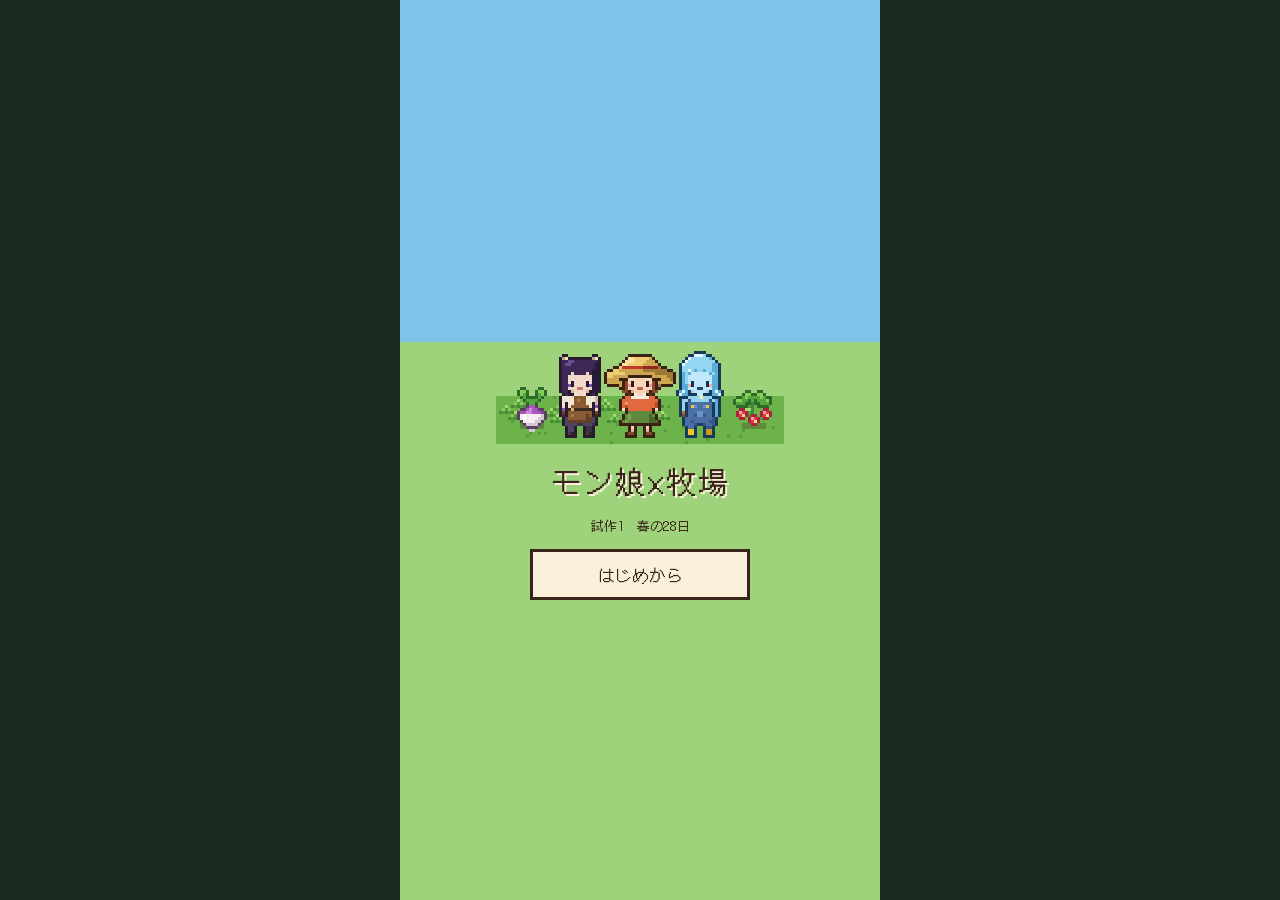
<file: index.html>
<!-- 自動で作るファイル・手で直さない（src/ を直して node tools/build.mjs。地図は docs/MAP.md） -->
<!doctype html>
<html lang="ja">
<head>
<meta charset="utf-8">
<meta name="viewport" content="width=device-width,initial-scale=1,viewport-fit=cover">
<title>モン娘牧場 試作1</title>
<link rel="preconnect" href="https://fonts.googleapis.com">
<link rel="preconnect" href="https://fonts.gstatic.com" crossorigin>
<link rel="stylesheet" href="https://fonts.googleapis.com/css2?family=DotGothic16&display=swap">
<style>
/* 縦持ち1画面：地図は画面いっぱい。上の文字・下の道具・ふきだし・まどは、枠なし・半透明で地図に重ねる */
:root{
  --ground:#1c2b22;
  --wood:#6b4426;
  --wood-d:#43281a;
  --wood-l:#8f6038;
  --paper:#fbf1da;
  --paper-d:#e9d8b4;
  --ink:#3a2618;
  --leaf:#7cc35e;
  --leaf-d:#4f8f3a;
  --heart:#ff6b8f;
  --sun:#ffd25e;
  /* 地図に重ねる物の色：うすい暗さ・細い光の線・うすい文字・えらんだ物の金色 */
  --veil:linear-gradient(rgba(8,10,16,0),rgba(8,10,16,.7) 34px,rgba(8,10,16,.88));
  --chip:rgba(255,240,210,.08);
  --line:rgba(255,236,200,.2);
  --dim:rgba(251,241,218,.64);
  --gold-bg:rgba(255,210,94,.2);
  --gold-glow:0 0 0 1px #ffd25e,0 0 12px rgba(255,210,94,.45);
  --shade:0 1px 0 rgba(0,0,0,.75),0 0 6px rgba(0,0,0,.45);
  --font:'DotGothic16','Hiragino Maru Gothic ProN','Hiragino Sans','Noto Sans JP',sans-serif;
  color-scheme:dark;
  padding-top:env(safe-area-inset-top,0px);
  padding-bottom:env(safe-area-inset-bottom,0px);
  box-sizing:border-box;
}
*{box-sizing:border-box}
[hidden]{display:none!important}
html,body{height:100%;margin:0;background:var(--ground)}
body{font-family:var(--font);color:var(--paper);overscroll-behavior:none;-webkit-user-select:none;user-select:none;-webkit-touch-callout:none;touch-action:manipulation;-webkit-tap-highlight-color:transparent}
button{font-family:var(--font);color:inherit;cursor:pointer;touch-action:manipulation}
button:focus-visible{outline:2px solid var(--sun);outline-offset:1px}
#app{position:relative;height:100%;max-width:480px;margin:0 auto;overflow:hidden;background:var(--ground)}

/* 上：枠をつくらず地図に重ねる。文字が読めるように、上だけうすく暗く */
#hud{position:absolute;left:0;right:0;top:0;z-index:12;pointer-events:none;padding:8px max(12px,env(safe-area-inset-left,0px)) 24px max(12px,env(safe-area-inset-right,0px));display:grid;grid-template-columns:1fr auto;gap:5px 8px;align-items:center;background:linear-gradient(rgba(8,10,16,.6),rgba(8,10,16,.26) 58%,rgba(8,10,16,0));text-shadow:0 1px 0 rgba(0,0,0,.75),0 0 6px rgba(0,0,0,.5)}
#hud .when{display:flex;gap:10px;align-items:baseline;font-size:14px;white-space:nowrap;color:var(--paper)}
#clock{font-size:22px;color:var(--sun);font-variant-numeric:tabular-nums;letter-spacing:.5px}
#money{justify-self:end;font-size:17px;font-variant-numeric:tabular-nums;white-space:nowrap;color:var(--paper)}
#money::after{content:"G";margin-left:3px;color:var(--sun)}
.st{display:flex;align-items:center;gap:7px;font-size:11px;color:var(--paper)}
.st .bar{width:110px;height:6px;border-radius:3px;background:rgba(0,0,0,.45);box-shadow:inset 0 0 0 1px rgba(255,240,210,.25);position:relative;overflow:hidden}
.st .bar i{position:absolute;inset:0;width:100%;border-radius:3px;background:linear-gradient(90deg,#6fbf55,#b7e27a);box-shadow:0 0 6px rgba(160,230,110,.55);transition:width .2s}
.hudbtns{justify-self:end;display:flex;gap:6px;pointer-events:auto}
.hb{background:rgba(12,14,22,.46);border:1px solid rgba(255,236,200,.3);border-radius:999px;padding:4px 10px;font-size:12px;line-height:1.2;color:var(--paper);text-shadow:none}
.hb[aria-pressed="true"]{background:rgba(255,210,94,.9);border-color:#fff2c4;color:var(--ink)}

/* まん中 */
#stage{position:absolute;inset:0;overflow:hidden;background:#24351f}
#cv{position:absolute;left:0;top:0;image-rendering:pixelated;image-rendering:crisp-edges;touch-action:none}
#gl,#pfx{position:absolute;left:0;top:0;pointer-events:none;image-rendering:pixelated;image-rendering:crisp-edges}
#fx{position:absolute;inset:0;pointer-events:none;overflow:hidden}
.ft{position:absolute;transform:translate(-50%,-100%);font-size:13px;color:#fff;text-shadow:1px 1px 0 #2c1a10,-1px 1px 0 #2c1a10,1px -1px 0 #2c1a10,-1px -1px 0 #2c1a10;white-space:nowrap;animation:up 1.2s ease-out forwards}
.ft.heart{color:var(--heart)}
.ft.money{color:var(--sun)}
@keyframes up{to{transform:translate(-50%,-180%);opacity:0}}
/* 頭の上のひとこと：枠なしの暗い半透明 */
.bub{position:absolute;transform:translate(-50%,-100%);background:rgba(12,14,22,.72);color:var(--paper);border-radius:8px;padding:3px 8px;font-size:12px;white-space:nowrap;max-width:220px;text-shadow:0 1px 0 rgba(0,0,0,.6)}
.bub::after{content:"";position:absolute;left:50%;bottom:-8px;margin-left:-4px;border:4px solid transparent;border-top-color:rgba(12,14,22,.72)}
#toast{position:absolute;left:50%;top:66px;z-index:13;transform:translateX(-50%);background:rgba(12,14,22,.7);border:1px solid rgba(255,236,200,.3);border-radius:10px;padding:6px 12px;font-size:13px;max-width:92%;text-align:center;pointer-events:none;transition:opacity .25s}
#toast.off{opacity:0}

/* 下：道具の列も枠なしで地図に重ねる。下だけうすく暗く */
#bar{position:absolute;left:0;right:0;bottom:0;z-index:12;pointer-events:none;padding:24px max(10px,env(safe-area-inset-left,0px)) 10px max(10px,env(safe-area-inset-right,0px));display:flex;gap:6px;align-items:flex-end;background:linear-gradient(rgba(8,10,16,0),rgba(8,10,16,.3) 40%,rgba(8,10,16,.66))}
#bar>*{pointer-events:auto}
#hotbar{flex:1;display:flex;gap:5px;min-width:0;overflow-x:auto;scrollbar-width:none;padding:3px 2px}
#hotbar::-webkit-scrollbar{display:none}
.slot{flex:none;position:relative;white-space:nowrap;display:flex;flex-direction:column;align-items:center;justify-content:center;gap:1px;min-width:50px;padding:5px 3px 3px;background:rgba(12,14,22,.52);border:1px solid rgba(255,236,200,.22);border-radius:10px;font-size:10px;line-height:1.1;color:var(--paper)}
.slot img{width:28px;height:28px;image-rendering:pixelated;filter:drop-shadow(0 1px 0 rgba(0,0,0,.5))}
.slot b{position:absolute;right:4px;top:2px;font-weight:normal;font-size:10px;font-variant-numeric:tabular-nums;text-shadow:0 1px 0 #000}
.slot.empty img{opacity:.4}
.slot[aria-pressed="true"]{background:rgba(255,210,94,.22);border-color:#ffd25e;box-shadow:0 0 0 1px #ffd25e,0 0 12px rgba(255,210,94,.5);color:#fff3cc}
.slot[aria-pressed="true"] b{text-shadow:0 1px 0 #000}
.slot.gap{margin-left:8px}
#recenter{position:absolute;right:max(10px,env(safe-area-inset-right,0px));bottom:94px;z-index:13;background:rgba(12,14,22,.6);border:1px solid rgba(255,236,200,.3);border-radius:999px;color:var(--paper);padding:6px 12px;font-size:13px}
.big{flex:none;min-width:54px;align-self:stretch;background:rgba(12,14,22,.52);border:1px solid rgba(255,236,200,.3);border-radius:10px;font-size:13px;padding:4px 6px;color:var(--paper)}

/* ふきだしとまど：下の道具の列と同じく、枠なしで地図に重ねる（下へいくほど暗く）。出ている間は下の道具の列と「自分にもどる」をかくす */
#app:has(#dlg:not([hidden])) #bar,#app:has(#modal:not([hidden])) #bar,
#app:has(#dlg:not([hidden])) #recenter{visibility:hidden}

/* ふきだし */
#dlg{position:absolute;left:0;right:0;bottom:0;z-index:20;background:var(--veil);color:var(--paper);text-shadow:var(--shade);padding:40px max(14px,env(safe-area-inset-left,0px)) 14px max(14px,env(safe-area-inset-right,0px));display:grid;grid-template-columns:auto 1fr;gap:4px 12px}
#dlg.noface{grid-template-columns:1fr}
#dlg.noface #face{display:none}
#face{width:56px;height:56px;border-radius:12px;background:radial-gradient(circle at 50% 42%,rgba(255,236,200,.3),rgba(255,236,200,.08) 72%);box-shadow:inset 0 0 0 1px var(--line);image-rendering:pixelated;grid-row:span 2;align-self:start}
#dname{font-size:13px;color:var(--sun);letter-spacing:.5px;align-self:end}
#dtext{font-size:16px;line-height:1.6;min-height:3.2em;grid-column:2;white-space:pre-wrap}
#dlg.noface #dtext,#dlg.noface #dname{grid-column:1}
#dnext{position:absolute;right:14px;bottom:10px;font-size:12px;color:var(--sun);animation:blink 1s steps(2) infinite}
@keyframes blink{50%{opacity:0}}
#dopts{grid-column:1/-1;display:flex;flex-wrap:wrap;gap:6px;margin-top:6px}
#dopts button{flex:1 1 40%;background:var(--chip);border:1px solid var(--line);border-radius:10px;color:var(--paper);text-shadow:inherit;padding:10px 6px;font-size:15px}
#dopts button.primary{background:var(--gold-bg);border-color:var(--sun);box-shadow:var(--gold-glow);color:#fff3cc}

/* まど（店・出荷・かばん・地図・なかよし）：下から重なる暗い帯。上はうすく、地図が見えたまま */
#modal{position:absolute;inset:0;background:linear-gradient(rgba(8,10,16,.12),rgba(8,10,16,.4));display:flex;align-items:flex-end;justify-content:center;z-index:30}
.panel{width:100%;max-height:84%;display:flex;flex-direction:column;background:var(--veil);color:var(--paper);text-shadow:var(--shade);padding:40px max(14px,env(safe-area-inset-left,0px)) 14px max(14px,env(safe-area-inset-right,0px))}
.panel h2{margin:0 0 8px;font-size:18px;font-weight:normal;display:flex;justify-content:space-between;align-items:baseline;gap:8px}
.panel h2 small{font-size:13px;color:var(--sun)}
.plist{overflow-y:auto;display:flex;flex-direction:column;gap:6px;min-height:0;scrollbar-width:none}
.plist::-webkit-scrollbar{display:none}
.row{display:grid;grid-template-columns:auto 1fr auto;align-items:center;gap:10px;padding:7px 9px;background:var(--chip);border-radius:10px;box-shadow:inset 0 0 0 1px rgba(255,236,200,.12)}
.row img,.row canvas{width:32px;height:32px;image-rendering:pixelated;filter:drop-shadow(0 1px 0 rgba(0,0,0,.5))}
.row .t{min-width:0}
.row .t div:first-child{font-size:15px}
.row .t div+div{font-size:12px;color:var(--dim);margin-top:2px}
.row .acts{display:flex;gap:5px}
.kind{font-size:12px;color:var(--dim)}
.pbtn{background:var(--gold-bg);border:1px solid var(--sun);border-radius:9px;color:#fff3cc;text-shadow:inherit;box-shadow:0 0 8px rgba(255,210,94,.3);padding:7px 11px;font-size:14px}
.pbtn.sub{background:var(--chip);border-color:var(--line);color:var(--paper);box-shadow:none}
.pbtn:disabled{opacity:.35;box-shadow:none}
.close{margin-top:10px;align-self:stretch;background:var(--chip);border:1px solid var(--line);border-radius:10px;color:var(--paper);text-shadow:inherit;padding:10px;font-size:15px}
#dopts button:active,.pbtn:not(:disabled):active,.close:active{filter:brightness(1.3)}
.hearts{color:var(--heart);letter-spacing:1px;font-size:13px}
.hearts i{font-style:normal;color:rgba(255,240,210,.22)}
.note{font-size:12px;color:var(--dim);margin:6px 2px 0;line-height:1.5}

#fade{position:absolute;inset:0;background:#0d0d14;opacity:0;pointer-events:none;transition:opacity .35s;z-index:40;display:flex;flex-direction:column;align-items:center;justify-content:center;gap:10px;text-align:center;padding:24px}
#fade.on{opacity:1;pointer-events:auto}
#fade .d{font-size:24px;color:var(--sun)}
#fade .l{font-size:15px;line-height:1.7}

#title{position:absolute;inset:0;z-index:50;background:linear-gradient(#7fc4e8 0 38%,#9ed37c 38% 100%);display:flex;flex-direction:column;align-items:center;justify-content:center;gap:14px;color:var(--ink);padding:24px}
#title canvas{width:288px;height:144px;image-rendering:pixelated;max-width:100%}
#title h1{margin:0;font-size:30px;font-weight:normal;letter-spacing:2px;text-shadow:2px 2px 0 var(--paper)}
#title p{margin:0;font-size:13px}
#title .tb{display:flex;flex-direction:column;gap:8px;width:220px}
#title button{background:var(--paper);border:3px solid var(--ink);color:var(--ink);padding:10px;font-size:17px}
#title button.go{background:var(--leaf)}
@media (prefers-reduced-motion:reduce){.ft{animation-duration:.01s}#fade{transition:none}#dnext{animation:none}}
</style>
</head>
<body>
<div id="app">
  <header id="hud">
    <div class="when"><span id="date">春 1日（月）</span><span id="clock">6:00</span></div>
    <div id="money">300</div>
    <div class="st"><span>体力</span><span class="bar"><i id="stbar"></i></span></div>
    <div class="hudbtns">
      <button class="hb" id="lightBtn" hidden>光 中</button>
      <button class="hb" id="ffBtn" aria-pressed="false">早送り</button>
      <button class="hb" id="friendBtn">なかよし</button>
    </div>
  </header>
  <main id="stage">
    <canvas id="gl" hidden></canvas>
    <canvas id="cv"></canvas>
    <canvas id="pfx" hidden></canvas>
    <div id="fx"></div>
    <div id="toast" class="off"></div>
    <button id="recenter" hidden>自分にもどる</button>
    <div id="dlg" hidden>
      <canvas id="face" width="16" height="16"></canvas>
      <div id="dname"></div>
      <div id="dtext"></div>
      <div id="dopts" hidden></div>
      <div id="dnext" hidden>▼</div>
    </div>
  </main>
  <footer id="bar">
    <div id="hotbar"></div>
    <button class="big" id="bagBtn">かばん</button>
    <button class="big" id="mapBtn">地図</button>
  </footer>
  <div id="modal" hidden><div class="panel" id="panel"></div></div>
  <div id="fade"></div>
  <div id="title">
    <canvas id="tcv" width="96" height="48"></canvas>
    <h1>モン娘×牧場</h1>
    <p>試作1　春の28日</p>
    <div class="tb">
      <button class="go" id="contBtn" hidden>つづきから</button>
      <button id="newBtn">はじめから</button>
    </div>
  </div>
</div>
<script>window.__DLG={"player":{"name":"ミノリ"},"chloe":{"name":"クロエ","meet":["…あんたが、町長の呼んだ人間か。","クロエだ。町の北で大工の工房をやっている。","あの牧場の家、古いが骨組みはしっかりしてる。","部屋を増やしたくなったら、工房に来い。","…金と石はもらう。仕事だからな。"],"daily":{"0":["…用か。手短に頼む。","木はうそをつかない。人より楽だ。","工房の奥には入るな。刃物が多い。","あの牧場、岩だらけだろう。昔からそうだ。","ルゥを見なかったか。…いや、別にいい。","町長の手紙で来たのか。物好きだな。"],"2":["来たか。…ちょうど手を休めるところだ。","かんなの音が平気なら、そこにいていい。","あんたの家、南の屋根が弱い。いずれ見る。","ハティがまたいすを折った。今月三脚目だ。","手袋か。外すと手が熱くて、木がこげるんだ。","畑仕事、板についてきたな。手を見ればわかる。"],"4":["あんたが来ると、つい手が止まる。困ったものだ。","甘い物？ …別に好きじゃない。少しだけだ。","あの家の梁は昔のままだ。残しておきたかった。","竜の里では、作るより守れと言われた。合わなかった。","ルゥのこと、気にかけてくれて助かる。","あんたの牧場を見ていると、腕が鳴る。"]},"giftPrefs":{"love":["イチゴ"],"like":["石","ジャガイモ"],"dislike":["野の花"]},"gift":{"love":"……イチゴか。うれしくなど…いや。ありがとう。","like":"悪くない。ありがたくもらっておく。","normal":"そうか。もらっておく。","dislike":"っくしゅん！ …悪い。どうも、これは苦手だ。","already":"今日はもうもらった。…また明日な。"},"invite":{"lowHearts":"一緒に住む？ …あんたのこと、まだよく知らない。","noRoom":"悪くない話だ。だが部屋がない。…建てるのは私だがな。","visit":[{"who":"player","text":"クロエさん。あした、牧場に来てくれない？ 話したいことがあるの。"},{"who":"chloe","text":"……私が建てた部屋のことか。"},{"who":"chloe","text":"わかった。明日の朝、行く。"}]},"cohabit":[{"who":"chloe","text":"部屋、できたな。…我ながら、いい仕事だ。"},{"who":"player","text":"クロエさん。よかったら、ここで一緒に暮らさない？"},{"who":"chloe","text":"……本気か。私は口べただし、朝も早いぞ。"},{"who":"player","text":"畑はもっと早いよ。それに、いてくれたら心強い。"},{"who":"chloe","text":"そうか。…なら、畑の岩は私がくだこう。"},{"who":"player","text":"こぶしで？ 手、痛くない？"},{"who":"chloe","text":"竜のこぶしだ。岩のほうが先に音をあげる。"},{"who":"chloe","text":"割った石は、次の工事に回せる。むだがない。"},{"who":"chloe","text":"……それと。「さん」はいらない。"},{"who":"chloe","text":"家族のように暮らすなら、そのほうがいい。"},{"who":"player","text":"うん。これからよろしくね、クロエ。"},{"who":"chloe","text":"ああ。…よろしく頼む。"}],"farm":["朝は岩を割る。いい石が出た日は気分がいい。","住んでみると、直したい所が山ほどある家だ。","夜、窓から畑を見るのが好きだ。…だれにも言うな。","あんたの作ったイチゴ…いや、何でもない。","家族か。竜の里にいたころは、ぴんとこなかった。","疲れたら休め。岩は私が割っておく。"],"work":["ふっ！ …よし、いい石だ。","割るぞ。少し離れていろ。","石は倉庫にまとめておく。"],"reno":{"offer":"改築か。代金は{cost}G、石は{stone}個だ。やるか？","short":"足りないな。金と石をそろえてから来い。","ordered":"引き受けた。さっそく取りかかる。","working":"今は手がはなせない。…いい部屋にする。待ってろ。","done":"終わった。…いい出来だ。見てやってくれ。"}},"luu":{"name":"ルゥ","meet":["わあっ！ 人間だ！ ほんものの人間だよね!?","あたしルゥ！ この町の配達係だよっ！","さわってみる？ ひんやり、ぷるぷるだよ〜。","牧場に住むの？ あそこ、あたしも好きな場所なんだ。","困ったら呼んでね！ ぴょーんって飛んでくから！"],"daily":{"0":["おはよー！ 今日もぷるぷる元気だよっ！","手紙を届けると、みんなの顔がぱあってなるの！","水たまりを見ると、つい飛びこみたくなっちゃう。","クロエはね、こわそうだけどやさしいんだよ。","雨の日はね、体が大きくなるんだ〜。ふふん。","人間って、うでがのびないの？ ふべんじゃない？"],"2":["あっ、来た来た！ 待ってたんだよー！","畑の前を通るたびに、のぞいちゃうの。えへへ。","ハティのお店でお皿洗いしてるの。ぴっかぴか！","ヴェラせんせに、また水を飲めって言われちゃった。","ネリネさんのお店、いいにおいがして好き〜。","ねえねえ、人間の町にも配達係っているの？"],"4":["あなたといると、ぽかぽかして、とけちゃいそう。","あたしね、ここに来る前のこと、何も覚えてないの。","体の中の丸い石、見える？ あたしの大事なとこ。","牧場にいるとね、なつかしい気持ちになるの。","今日はね、あなたに一番に会いに来ちゃった！","忘れられちゃうのって、こわいよね。…なんでもない！"]},"giftPrefs":{"love":["野の花"],"like":["カブ","イチゴ"],"dislike":["石"]},"gift":{"love":"わあぁ！ うれしい！ 体の中にかざっておくね！","like":"やったぁ！ ありがと！ ぷるぷるしちゃう！","normal":"ありがとっ！ 大事にするね！","dislike":"うぇ…これ、おなかの中でごろごろするの…。","already":"今日はもうもらったよ！ また明日ね、えへへ。"},"invite":{"lowHearts":"いっしょに？ えへへ、もうちょっと仲よくなってからね！","noRoom":"住みたい！ …でも、あたしの部屋ってどこ？","visit":[{"who":"player","text":"ルゥ、うちに新しい部屋ができたんだ。見に来ない？"},{"who":"luu","text":"見たい見たい！ あしたの朝いちばんに行くね！"}]},"cohabit":[{"who":"luu","text":"新しい部屋、見に来たよ！ わあ、ひろーい！"},{"who":"player","text":"ルゥ、この部屋に住まない？ 一緒に暮らそうよ。"},{"who":"luu","text":"……え？ あたしが？ ほんとに、あたしでいいの？"},{"who":"player","text":"ルゥがいてくれたら、毎日楽しいと思うんだ。"},{"who":"luu","text":"あ、あれ…うれしくて、体がとけそう…！"},{"who":"luu","text":"まって、形がもどらない…ぷるるる…！"},{"who":"player","text":"あわてなくていいよ。ゆっくりで。"},{"who":"luu","text":"…よしっ、もどった！ あたし、畑の水やりする！"},{"who":"luu","text":"体から水をぴゅーって出せるの。毎朝まかせて！"},{"who":"luu","text":"ここに来ると「おかえり」って言われてる気がしてたの。"},{"who":"player","text":"じゃあ、今日から本当に言うね。おかえり、ルゥ。"},{"who":"luu","text":"…うん！ ただいまっ！"}],"farm":["おはよー！ 今日の畑も、うるうるにしといたよ！","朝つゆと一緒に起きるの、気持ちいいんだ〜。","ただいまって言える場所があるって、いいね。","夜は水がめで寝るね。あそこ、落ちつくの。","芽が出るとね、あたしまで跳ねちゃうの！","配達の帰りに畑が見えると、ほっとするんだ。"],"work":["ぴゅーっ！ ぴゅぴゅーっ！","お水だよ〜。大きくなあれ！","ふう、ちょっとしぼんだかも…あとで水飲も。"]},"shop":{"name":"ネリネ","species":"アルラウネ","greet":["いらっしゃいませぇ。種屋『こぼれ種』へようこそ。","あら、来てくれたのねぇ。春の種、そろってますよ。","うふふ、どの子をお迎えします？ みんな元気な子よ。"],"bought":"お買いあげありがとう。かわいがってあげてねぇ。","noMoney":"あらあら…少し足りないみたい。またいらしてね。","shopName":"こぼれ種"},"banter":[[{"who":"luu","text":"クロエー！ 見て見て、虹ができたよ！"},{"who":"chloe","text":"…私に水をかけて作るな。"},{"who":"luu","text":"えへへ、ごめん！ でもきれいでしょ？"},{"who":"chloe","text":"……まあ、きれいだが。"}],[{"who":"chloe","text":"ルゥ、日なたにいすぎだ。また縮むぞ。"},{"who":"luu","text":"へいきへいき！ …あれ、ちょっと小さい？"},{"who":"chloe","text":"ほら、日かげに入れ。水を飲め。"}],[{"who":"luu","text":"クロエ、あたし専用のじょうろ作って！"},{"who":"chloe","text":"あんたの体がじょうろだろう。"},{"who":"luu","text":"そっか！ …じゃあ、かわいい長靴！"},{"who":"chloe","text":"長靴は大工の仕事じゃない。…考えておく。"}],[{"who":"luu","text":"ねえ、あたしが水がめにいた日、覚えてる？"},{"who":"chloe","text":"忘れるか。水がめが急にしゃべったんだ。"},{"who":"luu","text":"クロエ、しりもちついてたよね！ あはは！"},{"who":"chloe","text":"…その話は、人前でするな。"}]],"intro":[{"who":"narr","text":"ある春の夜、窓から舞いこんだ紙の小鳥が、手紙になった。"},{"who":"narr","text":"『牧場の働き手、求む。家つき・経験不問。』"},{"who":"narr","text":"『あなたの居場所が、ここにあるかもしれません。』"},{"who":"narr","text":"霧を越えた先にあったのは、モン娘だけが暮らす谷だった。"},{"who":"player","text":"ここが、わたしの牧場…。岩だらけだけど、やってみよう！"}],"others":[{"name":"ハティ","place":"ハティの宿屋「満月亭」"},{"name":"ヴェラ","place":"ヴェラの診療所"},{"name":"セオドラ","place":"町長セオドラの塔"}]};</script>
<script>
(()=>{
'use strict';
const $=s=>document.querySelector(s);
const TS=16, MW=16, MH=24;
const DOW=['月','火','水','木','金','土','日'];
const GMIN_PER_SEC=10/7;            // ゲームの10分＝7秒
const DAY_START=360, DAY_END=1560;  // 6:00〜26:00(2:00)
const SEASON_DAYS=28;
const CROPS={
  kabu:{name:'カブ',seed:20,days:4,sell:45,regrow:0},
  jaga:{name:'ジャガイモ',seed:50,days:6,sell:110,regrow:0},
  ichigo:{name:'イチゴ',seed:100,days:8,sell:70,regrow:4},
};
const ITEM_NAMES={kabu:'カブ',jaga:'ジャガイモ',ichigo:'イチゴ',stone:'石',flower:'野の花'};
const RENO={cost:1500,stone:30,days:2,rooms:2};
const HEART=100, INVITE_HEARTS=4, MAX_HEARTS=10;
const COST={till:2,water:1,rock:4};
// 道具（レベルは S.tools。あとで強くできるように、いまは全部1）
const TOOLS={hoe:{name:'クワ'},can:{name:'じょうろ'},pick:{name:'ハンマー'}};
const TOOL_LV=['','ふつう'];
const HOTBAR=()=>[...Object.keys(TOOLS),...Object.keys(CROPS)];
const SAVE_KEY='monmusu-farm-proto1';
const DIRS=[[0,1],[0,-1],[-1,0],[1,0]];

/* ---------- 地図 ---------- */
const MAPS={
farm:{name:'牧場',rows:[
'TTTTTTTTTTTTTTTT',
'TggggggggggggggT',
'THHHHHHAAAAggggT',
'THHHHHHAAAAggggT',
'THHHHHHAAAAggggT',
'THHHHHHAAAAgXggT',
'TggpgggggggggggT',
'TggppppppggggggT',
'TgFFFFFppFFFFFgT',
'TgFffffffffffFgT',
'TgFffffffffffFgT',
'TgFffffffffffFgT',
'TgFffffffffffFgT',
'TgFffffffffffFgT',
'TgFffffffffffFgT',
'TgFffffffffffFgT',
'TgFffffffffffFgT',
'TgFffffffffffFgT',
'TgFffffffffffFgT',
'TgFffffffffffFgT',
'TgFFFFFFFFFFFFgT',
'TggggggggggwwwgT',
'TggggggggggwwwgT',
'TTTTTTTTTTTTTTTT']},
town:{name:'街',rows:[
'TTTTTTTTTTTTTTTT',
'TggggggggggggggT',
'TWWWWWggggSSSSST',
'TWWWWWggggSSSSST',
'TWWWWWggggSSSSST',
'TWWWWWzgggSSSSST',
'TggpgkggggggpzzT',
'TgglsssssssslggT',
'TggssssssssssggT',
'TggsbssssssbsggT',
'TggssssOOssssggT',
'TggssssOOssssggT',
'TggssssssssssggT',
'TggssssssssssggT',
'TggssssssssssggT',
'TgglsssssssslggT',
'TggggpggggpggggT',
'TaaaapLLLLpccccT',
'TaaaapLLLLpccccT',
'TaaaapLLLLpccccT',
'TaaaapLLLLpccccT',
'TgppppppppppppgT',
'TggggggggggggggT',
'TTTTTTTTTTTTTTTT'
]},
};
const BLOCK=new Set(['T','H','X','F','w','W','S','O','b','k','a','L','c','l','z']);
function tile(m,x,y){if(x<0||y<0||x>=MW||y>=MH)return 'T';return MAPS[m].rows[y][x];}
const I=(x,y)=>y*MW+x;
function blocked(m,x,y){
  const t=tile(m,x,y);
  if(t==='A')return S.reno.state>0;
  if(BLOCK.has(t))return true;
  if(m==='farm'&&S.farm.rock[I(x,y)])return true;
  return false;
}
const SPOTS={
  farmHome:['farm',3,6],town:['town',7,14],workshop:['town',3,6],shop:['town',12,6],
};

/* ---------- 台詞（src/data/dialogue.json。ビルドでページに入れる＝window.__DLG。ないときは読みこむ・読めないときの最小版） ---------- */
let DLG={
  player:{name:'わたし'},
  chloe:{name:'クロエ',meet:['…はじめまして。クロエ。工房をやってる。'],daily:{0:['…何か用？'],2:['畑、見たよ。'],4:['今日も来たんだ。…悪くない。']},giftPrefs:{love:['石'],like:['ジャガイモ'],dislike:[]},gift:{love:'…いい石。ありがとう。',like:'もらっておく。',normal:'…どうも。',dislike:'これは…いらない。',already:'今日はもうもらった。'},invite:{lowHearts:'…まだ、そこまでじゃない。',noRoom:'部屋がないでしょ。'},cohabit:[{who:'chloe',text:'…わかった。明日、行く。'}],farm:['岩は任せて。'],work:['…ふっ。'],reno:{offer:'改築なら{cost}Gと石{stone}個。',short:'足りない。',ordered:'受けた。2日でやる。',working:'いま工事中。',done:'できたよ。'}},
  luu:{name:'ルゥ',meet:['はじめまして！ルゥだよ！'],daily:{0:['やっほー！'],2:['また来てくれた！'],4:['だいすきー！']},giftPrefs:{love:['イチゴ'],like:['野の花'],dislike:['石']},gift:{love:'わーい！',like:'ありがと！',normal:'えへへ',dislike:'かたーい…',already:'今日はもうもらったよ！'},invite:{lowHearts:'えっ、まだはずかしいよ〜',noRoom:'お部屋、ある？'},cohabit:[{who:'luu',text:'いっしょに住む！'}],farm:['お水あげたよ！'],work:['ぴゅー！'],},
  shop:{name:'種屋さん',species:'',greet:['いらっしゃい。'],bought:'まいど。',noMoney:'お金が足りないよ。'},
  banter:[[{who:'chloe',text:'…ぬれてる。'},{who:'luu',text:'えへへ、スライムだもん！'}]],
};
async function loadDLG(){
  if(window.__DLG){DLG=Object.assign(DLG,window.__DLG);return;}   // 試すページ（1ファイル）用
  try{const r=await fetch('src/data/dialogue.json',{cache:'no-store'});if(r.ok){const j=await r.json();DLG=Object.assign(DLG,j);}}catch(e){}
}

/* ---------- 見た目（コードで描くドット絵・C） ---------- */
/* ---------- 人（16×32・4方向・歩き・面の向きつき） ----------
   文字の表 → 色。pal は [色, 部分, つや]。部分ごとに1ドットずつ面の向きを決める：
   hd＝頭（球）・hc＝帽子の上（球）・hb＝帽子のつば（平ら）・hn＝つの・tr＝胴・ar＝うで・sk＝スカート・lg＝足
   wg＝つばさ・tl＝しっぽ・em＝光る所（ルゥの核）・ol＝線（となりの面の向きを外へ少しひらく） */
const CHARS={
 // ミノリ
 player:{head:[7.5, 13, 6.4],faceY:7,wear:{"hat": "straw"},
  pal:{"o":["#3a2216","ol"],"h":["#efcb72","hb",0.12],"H":["#cfa650","hb",0.1],"j":["#9c7a36","hb"],"b":["#c0392b","hc",0.15],"B":["#8e2a20","hc",0.1],"r":["#8a4b2a","hd",0.22],"R":["#5e321c","hd",0.15],"l":["#b46c3e","hd",0.3],"s":["#f7d6bc","hd"],"S":["#e2ae90","hd"],"e":["#2e1c14","hd",0.5],"m":["#c0604f","hd"],"c":["#f4a3a0","hd"],"t":["#e2683e","tr"],"T":["#b24a2a","tr"],"y":["#f59266","tr"],"w":["#f6efe0","tr"],"k":["#5f8a3e","sk"],"K":["#456a2c","sk"],"n":["#7aa652","sk"],"f":["#7a4a2a","lg",0.2],"F":["#4e2e1a","lg",0.15],"q":["#efcb72","hc",0.12],"Q":["#cfa650","hc",0.1],"u":["#fbe39c","hc",0.15],"v":["#fbe39c","hb",0.15]},
  views:{
   front:{rows:["................","................","................","................","................",".....oooooo.....","...oolllrrrroo..","..olllrrrrrrRro.","..orlrrrrrrrRro.",".oorrrrrrrrrRro.","..orlRrrrrrRlro.","..orrsrrrrsrro..","..orssssssssro..","..orsessssesro..","..orcessssecro..","..orsssmmsssro..","..rroSssssSorr..","...oRowsswoRo...","..ottwwwwwwtto..",".otttttttttttto.",".otytttttttttTo.",".otTtttttttttTo.",".osottttttttoso.","...okkkkkkkko...","..oknkkkkkkKko..","..oknkkkkkkKKo..",".oknkkkkkkkKKKo.",".oooooooooooooo."],
    legs:[["....oso..oso....","....oSo..oSo....","...offo..offo...","...oooo..oooo..."],["....oso..oso....","....oSo..offo...","...offo..oooo...","...oooo........."],["....oso..oso....","...offo..oSo....","...oooo..offo...",".........oooo..."]]},
   back:{rows:["................","................","................","................","................",".....oooooo.....","...oolllrrrroo..","..olllrrrrrrRro.","..orlrrrrrrrRro.",".oorrrrrrrrrRro.","..orlrrrrrrlro..","..orrrrrrrrrro..","..orrrrrrrrrro..","..oRrrrrrrrrRo..","..oRRrrrrrrRRo..","..orRRRRRRRRro..","...oRRRRRRRRo...","....oossssoo....","..otttttttttto..",".otttttttttttto.",".otytttttttttTo.",".otTtttttttttTo.",".osottttttttoso.","...okkkkkkkko...","..oknkkkkkkKko..","..oknkkkkkkKKo..",".oknkkkkkkkKKKo.",".oooooooooooooo."],
    legs:[["....oso..oso....","....oSo..oSo....","...offo..offo...","...oooo..oooo..."],["....oso..oso....","....oSo..offo...","...offo..oooo...","...oooo........."],["....oso..oso....","...offo..oSo....","...oooo..offo...",".........oooo..."]]},
   side:{rows:["................","................","................","................","................",".....oooooo.....","...oolllrrrroo..","..olllrrrrrrRro.","..orlrrrrrrrRro.",".oorrrrrrrrrRro.","..orlrrrrrrrRro.","..orrrrrrrRssro.","..oRrrrrrRsssso.","..oRrrrrrRsesso.","..oRRrrrRssecso.","..oRRRrrRsssmo..","..orRRRroSsso...","...oRRRoowwo....",".....otwwto.....",".....ottttto....",".....oyTttto....",".....oyTttto....",".....otsotto....",".....okkkkko....","....oknkkkkKo...","....oknkkkKKo...","...oknkkkkKKKo..","...ooooooooooo.."],
    legs:[[".......oso......",".......oSo......",".......offFo....",".......ooooo...."],["......oso.oso...",".....oso...oSo..",".....offo..offFo",".....oooo..ooooo"],["......oSo.oso...",".....oso...oso..",".....offo..offFo",".....oooo..ooooo"]]},
  },
  // 着せかえの部品：絵の枠（横24×たて36・体のまわりに横4・上4のゆとり）に y 段目から重ねる。'.' はすける。c＝ふくらみの丸 [x,y,半径]
  // 麦わら帽子は tools/hat3d.py で立体から計算したドット（UFO 型＝頭に沿うふくらみ＋平らなつば。少しうしろへ傾けてかぶる。前・後ろ・横は同じ1つの立体を真正面から見る）
  items:{
   straw:{name:"麦わら帽子",views:{
    front:{y:8,c:[12.0,  15.2,  7.1],rows:["........oooooooo........",".......ouuqqqqqQo.......","......ouuuqqqqQQQo......",".....ouuqqqqqQQQQQo.....","...ooqbbbbbbbBBBBBjoo...",".oohhHHHHHHHHjjjjjjjjoo.","ohhhhhhHHHHHHHHHHjjjjjjo","ohhHHHHHooooooooHHHHHjjo","oHHHHooo........oooHHHjo","oHHHHHo..........oHHHHHo",".ooooHo..........ojoooo.",".....o............o....."]},
    back:{y:8,c:[12.0,  15.2,  7.1],rows:["........oooooooo........",".......ouuqqqqqQo.......","......ouuuqqqqqQQo......",".....ouuqqqqqqQQQQo.....","...oouqqqqqqQQQQQjjoo...",".oohhqqqqqQQQQQQjjjhhoo.","ohhhbbbbQQQQQQQjBBBBhhho","ohhhHbbbbBBBBBBBBBBHhhho","ohhhhHHHHHHHBHHHHHHhhhjo","oHhhhHHhhHHjbBjjhjhjjjjo",".ooooHHHHHHjbBjjjjjoooo.",".....ooooooobBooooo.....","...........obBo.........","............oBo.........",".............o.........."]},
    side:{y:8,c:[12.0,  15.2,  7.1],rows:[".........ooooooo........",".......oouuqqqqQoo......","......ouuuqqqqqQQQo.....",".....ouuuqqqqQQQQQjo....","....ouuqqqqQQQQQBBBoooo.","....oqqqqqQbBBBBBBHhjjjo","....oqbbbbBBBjjjHjHHHHHo","...obbbbjjjjjHHHHHooooo.",".oooBHHHHHHHHooooo......","ohhhhhHHHoooo...........","ohhHooooo...............",".ooo...................."]},
   }},
  },
 },
 // クロエ（ドラゴン娘）
 chloe:{head:[7.5, 11.5, 7.2],faceY:5,
  pal:{"o":["#2a1a30","ol"],"h":["#3d2856","hd",0.25],"j":["#6a4c92","hd",0.3],"H":["#281a3a","hd",0.2],"k":["#eee2c6","hn",0.3],"K":["#b8a684","hn",0.2],"s":["#f3d8ca","hd"],"S":["#dbb3a3","hd"],"e":["#f2b632","hd",0.5],"E":["#2a1830","hd",0.4],"m":["#c27a70","hd"],"c":["#7a58a8","hd",0.3],"w":["#efe6d2","tr"],"W":["#c9bba0","tr"],"a":["#8a5a34","tr",0.15],"A":["#62402a","tr",0.1],"n":["#ad7a4c","tr",0.2],"b":["#3a2a22","tr",0.1],"y":["#d9b25a","tr",0.6],"q":["#efe6d2","ar"],"Q":["#c9bba0","ar"],"r":["#f3d8ca","ar"],"R":["#7a58a8","ar",0.3],"g":["#6e4428","ar",0.15],"G":["#4a2c18","ar",0.1],"p":["#4f4560","lg"],"P":["#3a3248","lg"],"f":["#2e2428","lg",0.25],"F":["#4c3c40","lg",0.3],"v":["#5b3a8c","wg",0.2],"V":["#3f2766","wg",0.15],"x":["#5b3a8c","tl",0.3],"X":["#3f2766","tl",0.2]},
  views:{
   front:{rows:["................","................","................","................","..oo........oo..",".oKkooooooooKko.",".ohhjjhhhhhhhho.",".ohjjhhhhhhhhHo.",".ohhhhhhhhhhhHo.",".ohhhhhhhhhhHHo.",".ohhhshhhhshHHo.",".ohhssssssssHHo.",".ohhssssssssHHo.",".ohhsEssssEsHHo.",".ohhcEssssEcHHo.",".ohhsssmmsssHHo.",".ohhoSssssSoHHo.","..ohHowsswoHho..",".oqwwwaaaawwwQo.",".oqwwwanaawwwQo.",".oqowwaaaawwoQo.",".orowaaaaaawoRo.",".oRobybbbbbboro.",".ogoaaaaaaaaogo.",".oGoanaaaaAaoGo.","..opaaaaaaAApo..","..opAAAAAAAApo..","..oppppPPpppPo.."],
    legs:[["...oppo..oPPo...","...oppo..oPPo...","...oFfo..oFfo...","...oooo..oooo..."],["...oppo..oPPo...","...oppo..oFfo...","...oFfo..oooo...","...oooo........."],["...oppo..oPPo...","...oFfo..oPPo...","...oooo..oFfo...",".........oooo..."]]},
   back:{rows:["................","................","................","................","..oo........oo..",".oKkooooooooKko.",".ohhjjhhhhhhhho.",".ohjjhhhhhhhhHo.",".ohhhhhhhhhhhHo.",".ohhhhhhhhhhHHo.",".ohhhhhbbhhhHHo.",".ohhhhojjohhHHo.",".oHhhhohhohhHHo.",".oHHhhohhohHHHo.",".oHHHhohhoHHHHo.","..oHHhohhoHHHo..","..ooHHohHoHHoo..","..oVvoohhoovVo..",".oqVvvoHHovvVQo.",".oqoVvvwwvvVoQo.",".oqowVvwwvVwoQo.",".orowwVwwVwwoRo.",".oRobbbbbbbboro.",".ogoppoxxoppogo.",".oGoppoxXopPoGo.","..oppPoxXoPPpo..","..opppoxXoPPpo..","..oppppoxoPPPo.."],
    legs:[["...oppoxXoPPo...","...oppoxooPPo...","...oFfo..oFfo...","...oooo..oooo..."],["...oppoxXoPPo...","...oppoxooFfo...","...oFfo..oooo...","...oooo........."],["...oppoxXoPPo...","...oFfoxooPPo...","...oooo..oFfo...",".........oooo..."]]},
   side:{rows:["................","................","................","ok..............","oKkk............",".ooKkoooooo.....","..oKhhhhjjjo....",".ohhhhhhhjjho...",".ohhhhhhhhhhho..",".ohhhhhhhhhhho..",".oHhhhhhhhhsso..","ooHHhhhhhsssso..","oHHHhhhhhssssso.","oHHoHhhhhssEsso.","oHHooHhhsssEcso.",".oHo.oHhSsssmo..",".oHo..oHoSsso...","..o..oovwwoo....",".....oVvqwao....","....oVvoqwaao...","....oVoqqwnao...",".....oorrwaao...",".....oRrybbbo...",".....ogowaaao...","...ooGoppaAao...","..oxXooppaAAo...",".oxXo.oppAAAo...",".oXo..oppppPo..."],
    legs:[[".oo....opPo.....",".......opPo.....",".......oFfFoo...",".......oooooo..."],[".oo...opo.oPo...",".....opo..oPPo..","....oFffo.oFffo.","....ooooo.ooooo."],[".oo...oPo.opo...",".....oPPo.oppo..","....oFffo.oFffo.","....ooooo.ooooo."]]},
  },
 },
 // ルゥ（スライム娘）
 luu:{head:[7.5, 10.5, 7.4],faceY:4,
  pal:{"o":["#1b3a5a","ol"],"g":["#94d6f2","hd",0.55],"G":["#5aaed6","hd",0.5],"l":["#e2f7ff","hd",0.7],"e":["#16304c","hd",0.6],"E":["#ffffff","hd",0.6],"m":["#244a6e","hd"],"c":["#f7a6a6","hd",0.4],"k":["#fff2a0","em"],"u":["#94d6f2","tr",0.55],"U":["#5aaed6","tr",0.5],"d":["#4a6fa5","tr",0.08],"D":["#36558a","tr",0.05],"z":["#6c90c8","tr",0.1],"y":["#e8c64a","tr",0.6],"a":["#94d6f2","ar",0.55],"A":["#5aaed6","ar",0.5],"b":["#a8743f","ar",0.15],"B":["#7a5030","ar",0.1],"p":["#4a6fa5","lg",0.08],"P":["#36558a","lg",0.05],"f":["#f4c430","lg",0.5],"F":["#c99a1a","lg",0.4],"n":["#bfe9fb","hd",0.55],"N":["#9ad4ee","hd",0.5],"w":["#ffffff","hd",0.6]},
  views:{
   front:{rows:["................","................","................","......oooo......","....oolllgoo....","...olggggggGo...","..olgggggggggo..",".olgggggggggGGo.",".oggggggggggGGo.",".ogglgGggGggGGo.",".oGgGnnnnnnGgGo.",".oGgnnnnnnnnGGo.",".oGgnnnnnnnnGGo.",".oGgnennnnenGGo.",".oGGcennnnecGGo.",".oGGnnnmmnnnGGo.","oGlGoNnnnnNoGlGo","olGGooonnoooGGlo",".ooouuuukuuuooo.",".oauDuuuuuuDuAo.",".oaoddddddddoAo.",".oaodyzddzydoAo.",".oaoddddddddoAo.",".obodddzzdddoUo.",".oBoddDzzDddoAo.","..odddddddddDo..","..oddDdddddDDo..","..odddDooDddDo.."],
    legs:[["...oppo..oPPo...","...offo..oFFo...","...offo..oFFo...","...oooo..oooo..."],["...oppo..oPPo...","...offo..oFFo...","...offo..oooo...","...oooo........."],["...oppo..oPPo...","...offo..oFFo...","...oooo..oFFo...",".........oooo..."]]},
   back:{rows:["................","................","................","......oooo......","....oolllgoo....","...olggggggGo...","..olgggggggggo..",".olgggggggggGGo.",".ogglggggggggGo.",".oggggggggggGGo.",".oGggggggggGGGo.",".oGGgggggggGGGo.",".oGGGgggggGGGGo.",".oGGGGggggGGGGo.",".oGGGGGGGGGGGGo.",".ooGGGGGGGGGGoo.","oGlGoGGGGGGoGlGo","olGGoouuuuuoGGlo",".ooouuuuuuuuooo.",".oauDuuuuuuDuAo.",".oaouDuuuuDuoAo.",".oaouuDuuDuuoAo.",".oaouuuDDuuuoAo.",".oboddddddddoUo.",".oBodddddddDoAo.","..odzzddddzzDo..","..odzzddddzzDo..","..odddDooDddDo.."],
    legs:[["...oppo..oPPo...","...offo..oFFo...","...offo..oFFo...","...oooo..oooo..."],["...oppo..oPPo...","...offo..oFFo...","...offo..oooo...","...oooo........."],["...oppo..oPPo...","...offo..oFFo...","...oooo..oFFo...",".........oooo..."]]},
   side:{rows:["................","................","................",".....oooo.......","...oolllgoo.....","..olggggggGo....",".olggggggggGo...",".ogglggggggggo..",".oggggggggggggo.",".oGgggggGggGnno.",".oGGgggggGnnnno.",".oGGGgggGnnnnno.",".oGGGggggnnnnnno",".oGGGGgggnnennno","oGlGGGgggnnecno.","olGGooGGgNnnmo..",".ooo..oounnoo...",".ooo..oouuuoo...","......ouuuko....",".....oaDuuuuo...",".....oaAodddo...",".....oaAoydzo...",".....oaAodddo...",".....oubodzdo...",".....oBBodzdo...",".....odddddDo...",".....oddddDDo...",".....odddddDo..."],
    legs:[["......oppPo.....","......offFo.....","......offFFo....","......oooooo...."],[".....opo.oPo....","....offo.oFFo...","....offfooFFFo..","....ooooo.oooo.."],[".....oPo.opo....","....oFFo.offo...","....oFFFooffo...","....oooo.ooooo.."]]},
  },
 },
 // ネリネ（アルラウネ・種屋）
 shop:{head:[7.5, 11, 7.4],faceY:5,
  pal:{"o":["#3a2430","ol"],"h":["#f4c3d0","hd",0.2],"H":["#d995ab","hd",0.15],"j":["#ffe3ea","hd",0.3],"f":["#ff7fae","hd",0.25],"F":["#d9578a","hd",0.2],"Y":["#ffe066","hd",0.3],"L":["#5fae58","hd",0.15],"s":["#f8dccc","hd"],"S":["#e2b8a4","hd"],"e":["#4f8a3a","hd",0.4],"E":["#22301a","hd",0.3],"m":["#c46a72","hd"],"v":["#7cc46a","hd",0.2],"w":["#f3ead6","tr"],"W":["#d6c8ab","tr"],"a":["#2f6a45","tr",0.1],"A":["#22503a","tr",0.08],"n":["#4a8a5c","tr",0.12],"q":["#f3ead6","ar"],"Q":["#d6c8ab","ar"],"r":["#f8dccc","ar"],"R":["#7cc46a","ar",0.2],"x":["#f3ead6","lg"],"X":["#d6c8ab","lg"],"t":["#9a7448","lg",0.1],"T":["#6a4c2c","lg",0.08]},
  views:{
   front:{rows:["................","................","..........ooo...",".........offfo..","....oooooFYfFo..","...ohjhjhoffoLo.","..ohjhjhhhoLLho.",".ohjjhhjjhhhjHo.",".ohhhHhhhhHhhHo.",".oHhhsHssHssHHo.",".ohHsHssHssHsHo.",".ohhssssssssHHo.",".ohhssssssssHHo.",".ohhsEssssEsHHo.",".ohhvEssssEvHHo.",".ohhsssmmsssHHo.",".oHhoSssssSoHHo.",".oHjHowsswoHjHo.",".oo.qwwwwwwwqoo.","...oqwaaaaawQo..","...oqwanaaawQo..","..oqwaaaaaawQo..","..orwaaaaaawRo..","..oRwaaaaaaAro..","..orwaaaaaaAro..","..owwAaaaaAAWo..",".owwwwAAAAWWWWo.",".owwwwwwwwwWWWo."],
    legs:[[".owwwwwwwwWWWWo.",".oXwXwwwwXwWXWo.","..ootTo..oTtoo..","...oooo..oooo..."],[".owwwwwwwwWWWWo.",".oXwXwwwwXwWXWo.","..ootTo..ooooo..","...oooo........."],[".owwwwwwwwWWWWo.",".oXwXwwwwXwWXWo.","..ooooo..oTtoo..",".........oooo..."]]},
   back:{rows:["................","................","..........ooo...",".........offfo..","....oooooFFfFo..","...ohjhjhoffoLo.","..ohjhjhhhoLLho.",".ohjjhhjjhhjjHo.",".ohhhHhhhHhhhHo.",".oHhjjhhjjhhjHo.",".oHhhhHhhhHhhHo.",".ohjjhhjjhhjjHo.",".oHhhHhhhHhhHHo.",".oHhjjhhjjhhHHo.",".oHHhhHhhhHhHHo.",".oHjjhhjjhhjHHo.",".oHhhHHhhHHhHHo.",".oHoHoHoHoHoHHo.",".oo.qwwaawwwqoo.","...oqwwwwwwwQo..",".ooqwwwaawwwQoo.","..oqwwwwwwwwQo..","..orwwwaawwwRo..","..oRwwanaawwro..","..orwwwaawwwro..","..owwwwaawwwWo..",".owwwwwwwwWWWWo.",".owwwwwwwwwWWWo."],
    legs:[[".owwwwwwwwWWWWo.",".oXwXwwwwXwWXWo.","..ootTo..oTtoo..","...oooo..oooo..."],[".owwwwwwwwWWWWo.",".oXwXwwwwXwWXWo.","..ootTo..ooooo..","...oooo........."],[".owwwwwwwwWWWWo.",".oXwXwwwwXwWXWo.","..ooooo..oTtoo..",".........oooo..."]]},
   side:{rows:["................","................","......ooo.......",".....offfo......","...oooFYfFo.....","..ohjhoffoLo....",".ohjhjhoLLhho...",".ohjjhhjjhhhho..",".oHhhHhhhHhsso..",".oHjjhhjhssssso.",".oHhhHhhhsEsso..",".oHjjhhjhsEvsso.",".oHhhHhhhssssso.",".oHjjhhjSsssmo..",".oHhhHhhoSsso...",".oHjHoHoowwo....",".oHjHoHoowwo....","..oHoo.oqqwaao..","..oHHHoqqwaao...","...ooHoqqwnao...",".....oQqwwaao...",".....orrwwaao...",".....oRrwwaao...",".....owwwwaAo...","....owwwwwaAo...","....owwwwwwWo...","...owwwwwwwWo...","...owwwwwwwWo..."],
    legs:[["...owwwwwwwWo...","...oXwwXwwXWo...","....ootTttoo....",".....oooooo....."],["...owwwwwwwWo...","...oXwwXwwXWo...","...ootToottoo...","...ooooo.ooooo.."],["...owwwwwwwWo...","...oXwwXwwXWo...","...oottoootToo..","...ooooo.ooooo.."]]},
  },
 },
};
// 絵の枠は体（16×32）のまわりに、横4・上4ドットのゆとり（帽子のつばなどがはみ出せる）
const PADX=4,PADY=4;
function charFrame(id,view,f,flip,wear){
  const C=CHARS[id],v=C.views[view],pal=C.pal,W=16+PADX*2,H=32+PADY,E='.'.repeat(PADX);
  let rows=Array(PADY).fill('.'.repeat(W)).concat(v.rows.concat(v.legs[f]).map(r=>E+r+E)),hatc=null;
  // 着せかえ：身につけた物（帽子など）を上に重ねる。'.' はすけて下の体が見える
  // 部品の rows はゆとりこみの枠（横24）で、y 段目から。c は帽子のふくらみの丸 [x,y,半径]
  for(const k in(wear||{})){const it=wear[k]&&C.items&&C.items[wear[k]],L=it&&it.views[view];if(!L)continue;if(L.c)hatc=L.c;
    rows=rows.map((r,y)=>{const o=L.rows[y-L.y];if(!o)return r;let t='';for(let x=0;x<W;x++)t+=o[x]!=='.'?o[x]:r[x];return t;});}
  if(flip)rows=rows.map(r=>[...r].reverse().join(''));
  const col=new Uint8ClampedArray(W*H*4),n=new Uint8ClampedArray(W*H*4),d=new Uint8ClampedArray(W*H*4),em=new Uint8ClampedArray(W*H*4),NN=[];
  const at=(x,y)=>x<0||y<0||x>=W||y>=H||rows[y][x]==='.'?null:pal[rows[y][x]];
  const hx=(flip?15-C.head[0]:C.head[0])+PADX,hy=C.head[1]+PADY,hr=C.head[2];let hasEm=false;
  const cl=v=>Math.max(-.98,Math.min(.98,v));
  for(let y=0;y<H;y++)for(let x=0;x<W;x++){const p=at(x,y);if(!p)continue;const i=y*W+x,c=hexRGB(p[0]);
    col[i*4]=c[0];col[i*4+1]=c[1];col[i*4+2]=c[2];col[i*4+3]=255;const pt=p[1];let N=null;
    if(pt==='hc'&&hatc){const cx=flip?W-hatc[0]:hatc[0];N=sphereN(cl((x+.5-cx)/hatc[2]),cl((y+.5-hatc[1])/hatc[2]));}   // 帽子のふくらみは帽子の丸で
    else if(pt==='hd'||pt==='hc')N=sphereN(cl((x+.5-hx)/hr),cl((y+.5-hy)/hr));
    else if(pt==='hn')N=sphereN(cl((x+.5-hx)/hr),-.75);
    else if(pt==='hb')N=[(x+.5-8)/8*.35,.32,.9];
    else if(pt==='em'){N=NF;hasEm=true;em[i*4]=255;em[i*4+1]=240;em[i*4+2]=150;em[i*4+3]=170;}
    else if(pt!=='ol'){let a0=x,a1=x;while(a0>0&&at(a0-1,y)&&at(a0-1,y)[1]===pt)a0--;while(a1<W-1&&at(a1+1,y)&&at(a1+1,y)[1]===pt)a1++;
      const u=(x+.5-(a0+a1+1)/2)/((a1-a0+1)/2+.6);
      if(pt==='wg')N=[u*.5,.45,.75];
      else{let top=0;if(pt==='tr'){let k=0;while(y-k-1>=0&&at(x,y-k-1)&&at(x,y-k-1)[1]==='tr')k++;top=k<2?(2-k)*.35:0;}
        N=[u*.8,Math.sqrt(Math.max(0,1-u*u*.64))*.95,(pt==='sk'?.05:.18)+top];}}
    NN[i]=N;d[i*4]=Math.min(255,(H-y)*3);d[i*4+1]=255;d[i*4+2]=(p[2]||0)*255;d[i*4+3]=255;}
  // 線：となりの面の向き＋外向き
  for(let y=0;y<H;y++)for(let x=0;x<W;x++){const p=at(x,y);if(!p||p[1]!=='ol')continue;const i=y*W+x;let s=[0,0,0],k=0,ox=0,oy=0;
    for(const[dx,dy]of[[1,0],[-1,0],[0,1],[0,-1]]){const q=at(x+dx,y+dy);if(q&&q[1]!=='ol'&&NN[(y+dy)*W+x+dx]){const m=NN[(y+dy)*W+x+dx];s[0]+=m[0];s[1]+=m[1];s[2]+=m[2];k++;}else if(!q){ox-=dx;oy-=dy;}}
    const N=k?[s[0]/k,s[1]/k,s[2]/k]:[0,.7,.7];NN[i]=[N[0]+ox*.45,N[1]+Math.max(0,oy)*.2,N[2]-Math.min(0,oy)*.45];d[i*4+1]=185;}
  for(let i=0;i<W*H;i++){const N=NN[i];if(!N)continue;const l=Math.hypot(N[0],N[1],N[2])||1;n[i*4]=(N[0]/l*.5+.5)*255;n[i*4+1]=(N[1]/l*.5+.5)*255;n[i*4+2]=(N[2]/l*.5+.5)*255;n[i*4+3]=255;}
  const nb=bumpLum(col,n,d,W,H,.9),c=bufCanvas(W,H,col);
  c.nd={n:bufCanvas(W,H,nb),d:bufCanvas(W,H,d),sil:silOf(c),by:H};c.ox=PADX;c.oy=PADY;if(hasEm)c.em=bufCanvas(W,H,em);
  return c;}
const SPR={};
// wear：身につける物（例 {hat:'straw'}）。着せかえたら makeSprites(id) をもう一度
function makeSprites(id){const w=CHARS[id].wear,fr=(d,f)=>d===0?charFrame(id,'front',f,false,w):d===1?charFrame(id,'back',f,false,w):charFrame(id,'side',f,d===2,w);
  SPR[id]=[0,1,2,3].map(d=>{const a=[0,1,2].map(f=>fr(d,f));a[3]=a[0];return a;});SPR[id].faceY=CHARS[id].faceY;}

/* ---------- 作物・小物の絵 ---------- */
/* ---- ドット絵の道具 ---- */
function hexRGB(h){const n=parseInt(h.slice(1),16);return[n>>16,n>>8&255,n&255];}
function shade(h,f){const t=v=>Math.max(0,Math.min(255,Math.round(f>1?v+(255-v)*(f-1):v*f)));return'#'+hexRGB(h).map(t).map(v=>v.toString(16).padStart(2,'0')).join('');}
function pset(g,x,y,c){g.fillStyle=c;g.fillRect(x,y,1,1);}
// 文字の表で描く（'.'はすき間）
function grid(g,rows,pal,X,Y,flip){for(let y=0;y<rows.length;y++){const r=rows[y];for(let x=0;x<r.length;x++){const c=pal[r[x]];if(!c)continue;g.fillStyle=c;g.fillRect(X+(flip?r.length-1-x:x),Y+y,1,1);}}}
function mk(w,h,fn){const c=document.createElement('canvas');c.width=w;c.height=h;const g=c.getContext('2d');fn(g);return c;}
let RBM='farm';   // いま描いている地図

/* ---- 面の向き（ノーマルマップ）と高さ/かげ/つや ----
   絵は「色・面の向き・高さ/かげ/つや」の3枚組。地図の土台は描くときに NB へ1ドットずつ書く。
   面の向き：東=x・南=y・上=z。画面の上は「北と上のあいだ」、手前を向く面は「南と上のあいだ」 */
const NU=[0,0,1],NF=[0,1,0];
const sphereN=(sx,sy)=>{const z=Math.sqrt(Math.max(0,1-sx*sx-sy*sy));return[sx,.7071*(sy+z),.7071*(z-sy)];};
const cylN=u=>{u=Math.max(-1,Math.min(1,u));return[u,Math.sqrt(1-u*u),0];};
let NB=null;      // いま描いている土台の「面の向き(n)」「高さ/かげ/つや(d)」。null のときは色だけ描く
function NBuf(w,h){const n=new Uint8ClampedArray(w*h*4),d=new Uint8ClampedArray(w*h*4);
  for(let i=0;i<w*h*4;i+=4){n[i]=128;n[i+1]=128;n[i+2]=255;n[i+3]=255;d[i+1]=255;d[i+3]=255;}return{w,h,n,d};}
function nput(x,y,n,z,ao,spec){if(!NB)return;x|=0;y|=0;if(x<0||y<0||x>=NB.w||y>=NB.h)return;
  const i=(y*NB.w+x)*4,l=Math.hypot(n[0],n[1],n[2])||1;
  NB.n[i]=(n[0]/l*.5+.5)*255;NB.n[i+1]=(n[1]/l*.5+.5)*255;NB.n[i+2]=(n[2]/l*.5+.5)*255;
  NB.d[i]=Math.max(0,Math.min(255,(z||0)*3));NB.d[i+1]=(ao===undefined?1:ao)*255;NB.d[i+2]=(spec||0)*255;}
// 四角に同じ向き（n は向き か (i,j)=>向き）。zb を渡すと「zb から上へのたかさ」
function nrect(x,y,w,h,n,zb,ao,spec){if(!NB)return;const f=typeof n==='function';
  for(let j=0;j<h;j++)for(let i=0;i<w;i++)nput(x+i,y+j,f?n(i,j):n,zb==null?0:Math.max(0,zb-(y+j)),ao,spec);}
// 色の明るさを高さとみなして、1ドットずつのでこぼこを足す（同じ向きの面の中だけ）
function bumpLum(cd,n,d,w,h,k){
  const L=new Float32Array(w*h);for(let i=0;i<w*h;i++){const a=cd[i*4+3];L[i]=a<160?-1:(cd[i*4]*.299+cd[i*4+1]*.587+cd[i*4+2]*.114)/255;}
  const out=new Uint8ClampedArray(n);
  const same=(i,j)=>L[j]>=0&&Math.abs(n[i*4]-n[j*4])<12&&Math.abs(n[i*4+1]-n[j*4+1])<12&&Math.abs(n[i*4+2]-n[j*4+2])<12;
  for(let y=0;y<h;y++)for(let x=0;x<w;x++){const i=y*w+x;if(L[i]<0||d[i*4+2]>140)continue;
    const c=L[i],hl=x>0&&same(i,i-1)?L[i-1]:c,hr=x<w-1&&same(i,i+1)?L[i+1]:c,hu=y>0&&same(i,i-w)?L[i-w]:c,hd=y<h-1&&same(i,i+w)?L[i+w]:c;
    const dx=(hr-hl)*.5,dy=(hd-hu)*.5,nx=n[i*4]/127.5-1,ny=n[i*4+1]/127.5-1,nz=n[i*4+2]/127.5-1;
    const bl=Math.hypot(ny,nz)||1,by=nz/bl,bz=-ny/bl;   // 画面の下へ向かう面の向き（n × 東）
    const ox=nx-k*dx,oy=ny-k*dy*by,oz=nz-k*dy*bz,l=Math.hypot(ox,oy,oz)||1;
    out[i*4]=(ox/l*.5+.5)*255;out[i*4+1]=(oy/l*.5+.5)*255;out[i*4+2]=(oz/l*.5+.5)*255;
    if(c<.2)d[i*4+1]=Math.min(d[i*4+1],200);}   // いちばん暗い線はすこし陰に
  return out;}
function bufCanvas(w,h,data){const c=document.createElement('canvas');c.width=w;c.height=h;const g=c.getContext('2d'),id=g.createImageData(w,h);id.data.set(data);g.putImageData(id,0,0);return c;}
// 影を落とす物（土台に描いた木・家・さく）。sil＝黒いかたち、ay＝地面に立つ線
let CAST=null;
function rectSil(w,h,rects){return mk(w,h,g=>{g.fillStyle='#000';for(const r of rects)g.fillRect(r[0],r[1],r[2],r[3]);});}

/* ---- 草 ---- */
const GR={b:'#6db34b',d:'#579d3d',dd:'#468a32',l:'#87c95c',h:'#a6dd73'};
function tuft(g,x,y,big){
  pset(g,x,y+2,GR.dd);pset(g,x+4,y+2,GR.dd);pset(g,x+1,y+2,GR.d);pset(g,x+2,y+2,GR.dd);pset(g,x+3,y+2,GR.d);
  pset(g,x+1,y+1,GR.l);pset(g,x+3,y+1,GR.l);pset(g,x+2,y+1,GR.d);pset(g,x+2,y,GR.h);
  if(big){pset(g,x,y+1,GR.l);pset(g,x+4,y,GR.h);pset(g,x+4,y+1,GR.l);}
}
function drawGrass(g,x,y,field){
  const X=x*TS,Y=y*TS;g.fillStyle=field?'#74b74f':GR.b;g.fillRect(X,Y,TS,TS);
  for(let j=0;j<16;j++)for(let i=0;i<16;i++){const h=hash(X+i,Y+j);if(h<.018)pset(g,X+i,Y+j,GR.d);}
  const n=field?2:3+((hash(x,y)*2)|0);
  for(let k=0;k<n;k++){const h1=hash(x*3+k*17,y*5+k*31),h2=hash(y*7+k*13,x*11+k*3);tuft(g,X+((h1*12)|0),Y+1+((h2*12)|0),h1>.55);}
  if(field){const h=hash(x+9,y+4);if(h>.55){pset(g,X+((h*13)|0),Y+((h*29)|0)%14,'#a78a55');pset(g,X+((h*13)|0)+1,Y+((h*29)|0)%14,'#8e7246');}}
}

/* ---- 土の道（草とのさかいめは草がかぶさる） ---- */
const DIRT={b:'#d4a66b',d:'#bd8d55',dd:'#9e7140',l:'#e6c18a'};
const isPathT=(m,x,y)=>{const t=tile(m,x,y);return t==='p'||t==='k';};
function drawPath(g,x,y){
  const X=x*TS,Y=y*TS,m=RBM;g.fillStyle=DIRT.b;g.fillRect(X,Y,TS,TS);
  for(let j=0;j<16;j++)for(let i=0;i<16;i++){const h=hash(X+i+500,Y+j);if(h<.06)pset(g,X+i,Y+j,DIRT.d);else if(h>.96)pset(g,X+i,Y+j,DIRT.l);}
  for(let k=0;k<2;k++){const h=hash(x*5+k*7+300,y*3+k);if(h<.5)continue;const px=X+2+((h*97)|0)%11,py=Y+2+((h*53)|0)%11;
    g.fillStyle=DIRT.dd;g.fillRect(px,py+1,3,1);g.fillStyle='#c9ad86';g.fillRect(px,py,3,1);pset(g,px+1,py,'#e8d6b6');}
  const edge=(side)=>{for(let k=0;k<16;k++){const d=1+(hash(X+k*3+side,Y+side*7)>.55?1:0)+(hash(X+side,Y+k*5)>.88?1:0);
    for(let s=0;s<=d;s++){const c=s<d?(s===d-1&&hash(k,side+s)>.5?GR.l:GR.b):DIRT.dd;
      const [px,py]=side===0?[X+k,Y+s]:side===1?[X+k,Y+15-s]:side===2?[X+s,Y+k]:[X+15-s,Y+k];pset(g,px,py,c);}}};
  if(!isPathT(m,x,y-1))edge(0);if(!isPathT(m,x,y+1))edge(1);if(!isPathT(m,x-1,y))edge(2);if(!isPathT(m,x+1,y))edge(3);
}

/* 木・さく・岩は src/art/scenery.js */

/* ---- 水（池） ---- */
const WAT={b:'#3e92d2',d:'#2f78b8',l:'#62afe6',h:'#a8dcf6',rim:'#2a5f8f'};
function drawWater(g,x,y){
  const X=x*TS,Y=y*TS,m=RBM;g.fillStyle=WAT.b;g.fillRect(X,Y,TS,TS);
  for(let j=0;j<16;j++)for(let i=0;i<16;i++){const w=Math.sin((X+i)*.55+(Y+j)*1.3)+Math.sin((X+i)*.21-(Y+j)*.9);if(w>1.45)pset(g,X+i,Y+j,WAT.l);else if(w<-1.5)pset(g,X+i,Y+j,WAT.d);}
  const W=(xx,yy)=>tile(m,xx,yy)==='w';
  if(NB)for(let j=0;j<16;j++)for(let i=0;i<16;i++){const a=(X+i)*.55+(Y+j)*1.3,b=(X+i)*.21-(Y+j)*.9;nput(X+i,Y+j,[-(.55*Math.cos(a)+.21*Math.cos(b))*.13,-(1.3*Math.cos(a)-.9*Math.cos(b))*.13,1],0,1,.85);}
  if(!W(x,y-1))nrect(X,Y,TS,3,[0,.75,.66],null,.85,0);if(!W(x-1,y))nrect(X,Y,2,TS,[.7,0,.7],null,.9,0);if(!W(x+1,y))nrect(X+15,Y,1,TS,[-.7,0,.7],null,.85,0);if(!W(x,y+1))nrect(X,Y+14,TS,2,NU,null,.9,0);
  if(!W(x,y-1)){g.fillStyle=WAT.rim;g.fillRect(X,Y,TS,2);g.fillStyle=WAT.h;g.fillRect(X,Y+2,TS,1);}
  if(!W(x-1,y)){g.fillStyle=WAT.rim;g.fillRect(X,Y,1,TS);g.fillStyle=WAT.l;g.fillRect(X+1,Y,1,TS);}
  if(!W(x+1,y)){g.fillStyle=WAT.rim;g.fillRect(X+15,Y,1,TS);}
  if(!W(x,y+1)){g.fillStyle=WAT.d;g.fillRect(X,Y+14,TS,1);g.fillStyle=WAT.rim;g.fillRect(X,Y+15,TS,1);}
}

/* ---------- 街の絵（3枚組で1ドットずつ描く。光の見本 art-samples/hikari.html と同じ描き方） ---------- */
const C3=h=>[parseInt(h.slice(1,3),16),parseInt(h.slice(3,5),16),parseInt(h.slice(5,7),16)];
const R3=a=>a.map(C3);
function h3(x,y,s){let h=(x|0)*374761393+(y|0)*668265263+((s|0)+1)*1442695041;h=Math.imul(h^(h>>>13),1274126177);h^=h>>>16;return(h>>>0)/4294967296;}
const sm3=t=>t*t*(3-2*t);
function vn3(x,y,s){const xi=Math.floor(x),yi=Math.floor(y),xf=sm3(x-xi),yf=sm3(y-yi),a=h3(xi,yi,s),b=h3(xi+1,yi,s),c=h3(xi,yi+1,s),d=h3(xi+1,yi+1,s);return a+(b-a)*xf+(c-a)*yf+(a-b-c+d)*xf*yf;}
const BAY4=[0,8,2,10,12,4,14,6,3,11,1,9,15,7,13,5];
const dq=(v,x,y)=>{const lo=Math.floor(v);return(v-lo)>(BAY4[((y&3)<<2)|(x&3)]+.5)/16?lo+1:lo;};
const ci=(i,P)=>Math.max(0,Math.min(P.length-1,i));
// 色の段（影は青むらさき寄り・光は黄色寄り）
const PS={
  stone:[R3(['#4f4655','#6f6468','#8f8279','#ab9d8d','#c8baa5','#e0d4be']),R3(['#4a4a58','#666a72','#848a8c','#a3a8a4','#c0c4ba','#dadcd0']),
         R3(['#544542','#77605a','#957b6f','#b29683','#cdb39c','#e3cdb5']),R3(['#4b4d44','#6b6f5d','#8a8e74','#a8ab8c','#c4c6a6','#dddfc0'])],
  mortar:R3(['#272129','#332b33','#40373d']),curb:R3(['#4f4744','#7a6f66','#a19583','#c3b7a1','#ddd2bb','#f1e8d3']),
  iron:R3(['#15161f','#252838','#3a3f56','#565e7c','#7d86a6']),wood:R3(['#2c1b13','#47301f','#68472c','#8a6038','#ab7c49','#c99a62']),
  plast:R3(['#6f6052','#988670','#bfab8e','#dac8a8','#ece0c4','#f7efdc']),brick:R3(['#3a1d22','#5c2a2c','#80393a','#a24f48','#bf6e5c','#d79479']),
  glass:R3(['#1b1e30','#282d46','#3a4463','#566b8b','#86a3bd','#c4dae5']),water:R3(['#173a63','#1f5181','#296a9d','#3888ba','#53a6d2','#84c8e8','#bfe6f6','#f2fcff']),
  wall:R3(['#3e3b44','#5a5660','#78737a','#958f92','#b2acab','#cdc8c4']),
  roofB:R3(['#182437','#1f324a','#2a4560','#375a76','#4a728b','#6890a2','#93b4bc']),roofS:R3(['#1c1a26','#28263a','#36344c','#46445e','#5a5874','#77758e','#9a98ae']),
  roofG:R3(['#142a1e','#1c3c2a','#285236','#356a42','#4a8452','#6aa066','#93bf86']),roofT:R3(['#11302e','#18443f','#205a52','#2c7266','#3f8c7c','#5ea896','#8cc6b2']),
  roofR:R3(['#3a1a26','#552433','#723044','#904058','#ab5a6e','#c47c8a','#dca6ac']),
  awc:R3(['#8f8167','#c9bb9a','#ebe0c5','#fbf4e2']),awg:R3(['#2f4f37','#46704a','#64935f','#8bb67b']),
  leaf:R3(['#12302d','#1a4434','#265c39','#357640','#4b9146','#6aac50','#93c962','#c3e384']),
  sack:R3(['#5a4128','#86643c','#ad8a55','#cdae74','#e6cf98']),
  flw:[R3(['#8f3553','#d0577a','#f38fa8','#ffc6d3']),R3(['#a06a17','#dea42a','#f6d453','#fff3a3']),R3(['#8a90a8','#cdd2e0','#f1f3f9','#ffffff']),R3(['#6e1b26','#b02f39','#de574d','#f79179'])],
};
/* 1ドットごとに「色・面の向き・高さ/かげ/つや」を持つ絵 */
function Surf3(w,h,base){const col=new Uint8ClampedArray(w*h*4),nrm=new Uint8ClampedArray(w*h*4),dat=new Uint8ClampedArray(w*h*4);
  const o={w,h,col,nrm,dat,base:base===undefined?h-1:base,
    put(x,y,c,n,ao,spec,z){x|=0;y|=0;if(x<0||y<0||x>=w||y>=h||!c)return;const i=(y*w+x)*4,l=Math.hypot(n[0],n[1],n[2])||1;
      col[i]=c[0];col[i+1]=c[1];col[i+2]=c[2];col[i+3]=255;nrm[i]=(n[0]/l*.5+.5)*255;nrm[i+1]=(n[1]/l*.5+.5)*255;nrm[i+2]=(n[2]/l*.5+.5)*255;nrm[i+3]=255;
      const zz=z===undefined?o.base-y:z;dat[i]=Math.max(0,Math.min(255,zz*3));dat[i+1]=(ao===undefined?1:ao)*255;dat[i+2]=(spec||0)*255;dat[i+3]=255;},
    S(x,y,P,v,n,ao,spec,z){o.put(x,y,P[ci(dq(v,x,y),P)],n,ao,spec,z);},
    on(x,y){return x>=0&&y>=0&&x<w&&y<h&&col[(y*w+x)*4+3]>0;},
    clear(){col.fill(0);nrm.fill(0);dat.fill(0);},
    cv(){return{c:bufCanvas(w,h,col),n:bufCanvas(w,h,nrm),d:bufCanvas(w,h,dat)};}};
  return o;}
// 土台に3枚とも写す（地面の高さは0のまま。物の高さは自分の足もとから）
function stamp3(g,o,X,Y){g.drawImage(bufCanvas(o.w,o.h,o.col),X,Y);if(!NB)return;
  for(let y=0;y<o.h;y++)for(let x=0;x<o.w;x++){const i=(y*o.w+x)*4;if(!o.col[i+3])continue;const wx=X+x,wy=Y+y;if(wx<0||wy<0||wx>=NB.w||wy>=NB.h)continue;const j=(wy*NB.w+wx)*4;
    for(let k=0;k<3;k++){NB.n[j+k]=o.nrm[i+k];NB.d[j+k]=o.dat[i+k];}}}
function sil3(o){const d=new Uint8ClampedArray(o.w*o.h*4);for(let i=0;i<o.w*o.h;i++)if(o.col[i*4+3])d[i*4+3]=255;return bufCanvas(o.w,o.h,d);}

/* ---- 家：屋根は手前にかたむいた面、壁は手前向きの面（壁の種類・窓・戸・えんとつ・ひさし・かんばん） ---- */
function makeBld(o){
  const W=o.W,H=o.H,s=Surf3(W,H,H-1),S=s.S,RP=PS[o.roof],ry=o.ry||3,rh=o.rh,sd=o.seed||0;
  const RN=[0,.55,.83],RE=[0,.95,.3],wins=[];
  for(let y=ry;y<=ry+rh;y++)for(let x=1;x<=W-2;x++){let v,n=RN,ao=1;
    if(x<=3||x>=W-4){S(x,y,PS.wood,x===1||x===W-2?1:3.4,x<=3?[-.85,.3,.42]:[.85,.3,.42],1);continue;}   // 屋根の端の板
    if(y===ry){S(x,y,RP,1,[0,-.6,.8],1);continue;}
    if(y<=ry+2){S(x,y,RP,y===ry+1?5:4,[0,-.15,1],1);continue;}       // むね
    const r=Math.floor((y-ry-3)/4),yy=(y-ry-3)%4,off=(r&1)*3,c=Math.floor((x+off)/6),sx=(x+off)%6;
    v=4+(h3(c,r,21+sd)-.5)*.9-yy*.2;
    if(yy===3){v=2;n=RE;ao=.72;}if(sx===0&&yy<3){v=Math.min(v,2.6);ao=.75;}if(h3(x,y,22+sd)<.04)v-=.7;
    S(x,y,RP,v,n,ao);}
  const ey=ry+rh+1;for(let x=0;x<W;x++){S(x,ey,PS.wood,4,[0,.6,.8],1);S(x,ey+1,PS.wood,2.4,NF,.7);S(x,ey+2,PS.wood,1.2,[0,.5,-.85],.5);}     // のき
  if(o.chim){const[cx,cw,ch]=o.chim;for(let y=ry-ch;y<=ry+8;y++)for(let x=cx;x<cx+cw;x++){const course=Math.floor((y-ry+ch)/3),off=(course&1)*2;let v=3.2,n=NF;
    if((y-ry+ch)%3===2||(x+off)%4===0)v=1.3;if(x===cx){n=[-.9,.4,0];v-=.3;}if(x===cx+cw-1)n=[.9,.4,0];
    if(y<=ry-ch+1){S(x,y,PS.iron,y===ry-ch?2.5:1.6,y===ry-ch?NU:NF,1,.2,H-1-y+4);continue;}S(x,y,PS.brick,v,n,1,0,H-1-y+4);}}
  const wT=ey+3,wB=H-7,x0=4,x1=W-5;
  for(let y=wT;y<=wB;y++)for(let x=x0;x<=x1;x++){const top=Math.min(1,.5+(y-wT)*.12);
    if(o.wall==='stone'){const course=Math.floor((y-wT)/5),off=(course&1)*5,bx=Math.floor((x+off)/9),sx=(x+off)%9,sy=(y-wT)%5;
      let v=3+(h3(bx,course,51+sd)-.5)*1.1+(h3(x,y,52)-.5)*.4;const n=[0,1,0];let ao=top;
      if(sy===0){n[2]=.6;v+=.4;}if(sy===4){v=1.2;ao*=.6;}if(sx===0){v=1.3;ao*=.6;}if(sx===1)n[0]=-.5;if(sx===8)n[0]=.5;
      S(x,y,PS.wall,v,n,ao);}
    else if(o.wall==='plank'){const py=(y-wT)%4;let v=3.3+(h3(Math.floor((x+(py*7))/23),Math.floor((y-wT)/4),55+sd)-.5)*.8+(h3(x,y,56)<.05?-.8:0);
      const n=py===0?[0,.75,.65]:py===3?[0,.8,-.6]:NF;S(x,y,PS[o.wallP||'wood'],py===3?2:v,n,top*(py===3?.75:1));}
    else if(o.wall==='brick'){const course=Math.floor((y-wT)/3),off=(course&1)*3,sx=(x+off)%6,sy=(y-wT)%3;let v=3.4+(h3(Math.floor((x+off)/6),course,57+sd)-.5)*.9;
      let n=NF,ao=top;if(sy===2||sx===0){v=1.2;ao*=.65;}else if(sy===0)n=[0,.7,.7];S(x,y,PS.brick,v,n,ao);}
    else{const v=3.6+(h3(x,y,31+sd)-.5)*.5+(vn3(x/6,y/6,32)-.5)*.6;S(x,y,PS.plast,v,[(vn3(x*.6,y*.6,33)-.5)*.2,1,(vn3(x*.6,y*.6,34)-.5)*.2],top);}}
  if(o.beams){const beam=b=>{for(let y=wT;y<=wB;y++){S(b,y,PS.wood,3.6,[-.75,.65,0],1);S(b+1,y,PS.wood,3.4,NF,1);S(b+2,y,PS.wood,3.1,[.75,.65,0],.85);}};
    o.beams.forEach(beam);const mid=o.belt||Math.round((wT+wB)/2);
    for(let x=x0;x<=x1;x++){S(x,wT,PS.wood,3,[0,.6,-.8],.6);S(x,wT+1,PS.wood,3.3,NF,.75);S(x,mid,PS.wood,3.4,[0,.7,.7],1);S(x,mid+1,PS.wood,3.3,NF,1);S(x,mid+2,PS.wood,3,[0,.6,-.8],.8);}}
  for(let y=H-6;y<H;y++)for(let x=2;x<=W-3;x++){const c=y<H-3?0:1,off=c*5,bx=Math.floor((x+off)/10),sx=(x+off)%10,sy=(y-H+6)%3;      // 土台の石
    let v=3.1+(h3(bx,c,41+sd)-.5)*1;const n=[0,1,0];let ao=1;
    if(sy===0)n[2]=.8;if(sy===2){n[2]=-.6;ao=.7;}if(sx===1)n[0]=-.7;if(sx===9)n[0]=.7;if(sx===0){v=1.2;ao=.5;}if(y===H-1)ao=.5;
    if(o.door&&x>=o.door[0]-2&&x<=o.door[0]+o.door[1]+1&&y<H-3){v+=.6;n[2]+=.6;}S(x,y,PS.stone[2],v,n,ao,0,H-1-y);}
  for(const[wx,wy,box,cur]of(o.wins||[])){           // 窓（木のわく・ガラス・十字・花のプランター・cur＝カーテンの色の段）
    for(let y=wy;y<=wy+13;y++)for(let x=wx;x<=wx+13;x++){let v=3.2,n=NF;if(y===wy){n=[0,.6,.8];v=3.6;}if(y===wy+13){n=[0,.3,.95];v=3.8;}
      if(x===wx)n=[-.7,.7,0];if(x===wx+13)n=[.7,.7,0];S(x,y,PS.wood,v,n,1);}
    for(let gy=0;gy<10;gy++)for(let gx=0;gx<10;gx++){const x=wx+2+gx,y=wy+2+gy;
      if(gx===4||gx===5){S(x,y,PS.wood,3,[gx===4?-.6:.6,.8,0],.8);continue;}if(gy===5){S(x,y,PS.wood,3,[0,.6,.8],.8);continue;}
      if(cur){const e=gx<4?gx:9-gx;if(gy<9-e*3){S(x,y,cur,e===0?1.6:2.8-gy*.12,NF,.9,0);continue;}}
      S(x,y,PS.glass,(gy<2?2.6:1.6)-gy*.05+(gx+gy===3?2:0),NF,.7,.95);}
    wins.push([wx+2,wy+2,10,10]);
    if(box){for(let x=wx-1;x<=wx+14;x++){S(x,wy+14,PS.wood,3.8,[0,.4,.9],1);S(x,wy+15,PS.wood,3.2,NF,1);S(x,wy+16,PS.wood,1.6,[0,.5,-.85],.6);}
      for(let i=0;i<6;i++){const fx=wx+i*2+(h3(i,wx,61+sd)*2|0),P=PS.flw[(h3(i,wy,62+sd)*4)|0];
        S(fx,wy+13,PS.leaf,3.2,[-.3,.5,.8],1);S(fx+1,wy+13,PS.leaf,3.6,[.3,.5,.8],1);S(fx,wy+12,P,2.6,[-.4,.2,.9],1);S(fx+1,wy+12,P,3.2,[.4,.2,.9],1);if(h3(i,1,63+sd)<.6)S(fx,wy+11,P,3,[0,-.2,1],1);}}}
  if(o.door){const[dx,dw]=o.door,dt=H-7-24,d1=dx+dw-1;            // 戸（上は丸い）
    for(let y=dt;y<=H-7;y++){const x0d=y===dt?dx+3:y===dt+1?dx+1:dx,x1d=y===dt?d1-3:y===dt+1?d1-1:d1;for(let x=x0d;x<=x1d;x++){
      let v=3.2,n=NF,ao=1;if(x===x0d||x===x1d||y===dt){v=1.4;ao=.6;}else{const p=(x-dx-1)%4;if(p===0)n=[-.5,.85,0];if(p===3){n=[.5,.85,0];v=2.8;}
        if(y===dt+6||y===dt+18){n=[0,.6,.8];v=3.7;}if(y===dt+7||y===dt+19){n=[0,.6,-.8];v=2.6;}}
      S(x,y,o.doorP?PS[o.doorP]:PS.wood,v,n,ao);}}
    S(d1-3,dt+13,PS.iron,4,[.2,.6,.8],1,.6);S(d1-3,dt+14,PS.iron,2,NF,1,.4);
    if(o.lantern){const lx=d1+3,ly=dt+4;for(let y=ly;y<=ly+5;y++)for(let x=lx;x<=lx+2;x++)S(x,y,PS.iron,y===ly||y===ly+5||x!==lx+1?2:1,cylN(x-lx-1),1,.4);wins.lantern=[lx+1,ly+2];}}
  if(o.awning){const[a0,a1,ay]=o.awning;for(let y=ay;y<=ay+7;y++)for(let x=a0;x<=a1;x++){const st=Math.floor((x-a0)/4),P=st&1?PS.awg:PS.awc,sx=(x-a0)%4;
    if(y===ay+7&&(sx===0||sx===3))continue;if(y===ay){S(x,y,PS.wood,2,[0,-.3,.95],1);continue;}const fr=y>=ay+6;S(x,y,P,sx===0?2.4:3,fr?NF:[(sx-1.5)*.15,.7,.7],fr?.85:1);}}
  if(o.sign){const[sx0,sy0,icon]=o.sign;for(let x=sx0-1;x<=sx0+9;x++)S(x,sy0-2,PS.iron,2.6,[0,.5,.85],1,.4);[[sx0,sy0-1],[sx0+8,sy0-1]].forEach(([x,y])=>S(x,y,PS.iron,2,NF,1));
    for(let y=sy0;y<=sy0+8;y++)for(let x=sx0-2;x<=sx0+10;x++){let v=3.3,n=NF;if(y===sy0)n=[0,.4,.9];if(x===sx0-2)n=[-.7,.7,0];if(x===sx0+10)n=[.7,.7,0];if(y===sy0+8)n=[0,.5,-.85];if(h3(x,y,71)<.1)v-=.5;S(x,y,PS.wood,v,n,1);}
    icon.forEach((r,j)=>{for(let i=0;i<r.length;i++){const ch=r[i];if(ch==='.')continue;const P=ch==='i'?PS.iron:ch==='w'?PS.wood:PS.leaf,v=ch==='i'?3.4:ch==='w'?4.6:3.6;S(sx0+1+i,sy0+1+j,P,v,[0,.7,.7],1,ch==='i'?.6:0);}});}
  return{s,sil:sil3(s),wins};}

/* ---- 小物 ---- */
function makeLamp(){const s=Surf3(9,34,33),S=s.S;
  const rows=["....o....","...ooo...","..ooooo..",".ooooooo.",".o.....o.",".o.....o.",".o.....o.",".o.....o.",".o.....o.",".o.....o.",".ooooooo.","...ooo..."];
  rows.forEach((r,y)=>{for(let x=0;x<9;x++)if(r[x]==='o')S(x,y,PS.iron,2.6,y<=3?sphereN((x-4)/4.5,-.6):cylN((x-4)/4),1,.4);});
  for(let y=4;y<=9;y++)for(let x=2;x<=6;x++)s.put(x,y,C3('#d6e0df'),cylN((x-4)/3),1,.8);
  for(let y=12;y<=29;y++)for(let x=3;x<=5;x++)S(x,y,PS.iron,2.8,cylN((x-4)/1.4),1,.5);
  for(let x=2;x<=6;x++)S(x,20,PS.iron,3,cylN((x-4)/2.4),1,.5);
  for(let y=30;y<=33;y++){const w=y<32?2:3;for(let x=4-w;x<=4+w;x++)S(x,y,PS.iron,2.6,y===30||y===32?[(x-4)/(w+1),.4,.8]:cylN((x-4)/(w+.5)),1,.4);}
  return s;}
function makeBench(){const W=24,H=13,s=Surf3(W,H,H-1),S=s.S;
  for(let x=2;x<=21;x++){S(x,1,PS.wood,3.4,[0,.5,.85],1);S(x,2,PS.wood,3.2,NF,1);S(x,3,PS.wood,2.8,[0,.6,-.8],.8);S(x,4,PS.wood,3.4,[0,.5,.85],1);S(x,5,PS.wood,3,NF,.9);
    S(x,7,PS.wood,3.5,NU,1);S(x,8,PS.wood,3.3,[0,.5,.85],1);S(x,9,PS.wood,2.8,NF,.85);}
  [3,19].forEach(x=>{for(let y=0;y<=12;y++){if(y>9||y<7){S(x,y,PS.iron,2.4,[-.6,.8,0],1,.3);S(x+1,y,PS.iron,2.2,[.6,.8,0],1,.3);}}});
  for(let x=1;x<=22;x++)S(x,10,PS.wood,1.6,[0,.4,-.9],.5);return s;}
function makeAnvil(){const s=Surf3(16,12,11),S=s.S;
  for(let x=1;x<=14;x++){const tip=x<4?(4-x):0;for(let y=1+Math.floor(tip/2);y<=4;y++)S(x,y,PS.iron,y===1+Math.floor(tip/2)?3.6:y===4?1.4:2.6,y===1+Math.floor(tip/2)?NU:NF,1,.6);}
  for(let y=5;y<=8;y++)for(let x=6;x<=10;x++)S(x,y,PS.iron,2.2,cylN((x-8)/2.6),.85,.4);
  for(let y=9;y<=11;y++)for(let x=4;x<=12;x++)S(x,y,PS.wood,y===9?3.6:2.8,y===9?[0,.5,.85]:cylN((x-8)/4.6),1);return s;}
function makeLogs(){const s=Surf3(22,14,13),S=s.S;
  const log=(cx,cy)=>{for(let y=-3;y<=3;y++)for(let x=-3;x<=3;x++){const d=Math.hypot(x,y*1.1);if(d>3.3)continue;S(cx+x,cy+y,d>2.4?PS.wood:PS.sack,d>2.4?2:3.4-d*.25,[x*.12,.85,y*.12],1);}};
  for(let y=4;y<=12;y++)for(let x=1;x<=20;x++)S(x,y,PS.wood,3,cylN((y-8)/5).map((v,i)=>i===0?0:v),y>10?.7:1);
  [[4,8],[11,8],[18,8],[7,3],[14,3]].forEach(([x,y])=>log(x,y));return s;}
function makeBarrel(){const W=12,H=15,s=Surf3(W,H,H-1),S=s.S;
  for(let y=0;y<H;y++)for(let x=0;x<W;x++){const bulge=(y>2&&y<12)?0:1;if(x<bulge||x>W-1-bulge)continue;const u=(x-5.5)/(6-bulge);
    if(y<3){S(x,y,PS.wood,y===0?3:4,[u*.3,.2,.95],1);continue;}if(y===4||y===10){S(x,y,PS.iron,2.4,cylN(u),1,.4);continue;}const n=cylN(u);if(y>11)n[2]=-.4;
    S(x,y,PS.wood,3.1+(x%3===0?-.5:0),n,y===H-1?.6:1);}return s;}
function makeSacks(){const W=15,H=11,s=Surf3(W,H,H-1),S=s.S;
  const sack=(ox,oy,w,h)=>{for(let y=0;y<h;y++)for(let x=0;x<w;x++){const nx=(x-w/2+.5)/(w/2),ny=(y-h/2)/(h/2);if(nx*nx+ny*ny*.7>1.05)continue;
    S(ox+x,oy+y,PS.sack,3+(h3(ox+x,oy+y,81)-.5)*.6,sphereN(Math.max(-1,Math.min(1,nx*.95)),Math.max(-1,Math.min(1,ny*.9))),nx*nx+ny*ny*.7>.8?.8:1);}
    S(ox+(w>>1),oy,PS.sack,1.4,NU,.7);S(ox+(w>>1)-1,oy+1,PS.sack,3.4,[-.5,0,.8],1);S(ox+(w>>1)+1,oy+1,PS.sack,2.8,[.5,0,.8],1);};
  sack(0,2,9,9);sack(6,1,9,10);return s;}

/* ---- 噴水（地面の丸と同じ角度：横16・たて11.5＝0.72、ふちの高さ6） ---- */
const FN={W:36,H:35,cx:18,rimY:16,rx:16,ry:11.5,wall:6,ox:110,oy:156};
const FW={ri:13.7,rj:9.8,wy:FN.rimY+1.5};
const inWaterF=(x,y)=>((x-FN.cx)/FW.ri)**2+((y-FW.wy)/FW.rj)**2<=1;
function makeFountain(){
  const{W,H,cx,rimY,rx,ry,wall}=FN,s=Surf3(W,H,H-1),ped=Surf3(W,H,H-1),S=s.S;
  const ri=rx-2.3,rj=ry-1.7,qO=(x,y)=>((x-cx)/rx)**2+((y-rimY)/ry)**2,qI=(x,y)=>((x-cx)/ri)**2+((y-rimY)/rj)**2;
  for(let x=0;x<W;x++){const ex=(x-cx)/rx;if(Math.abs(ex)>1)continue;const yl=Math.floor(rimY+ry*Math.sqrt(1-ex*ex));
    for(let k=1;k<=wall;k++){const y=yl+k;if(y>=H)continue;const course=Math.floor((k-1)/3),off=course*3,sx=(x+off)%6,sy=(k-1)%3;
      let v=3.2+(h3(Math.floor((x+off)/6),course,91)-.5)*.6,n=cylN(ex),ao=1;
      if(sx===0){v=1.6;ao=.6;}if(sy===0&&k>1)n=[ex*.6,.6,.6];if(k===1)ao=.55;if(k>=wall)ao*=.75;
      S(x,y,PS.curb,v,n,ao,0,wall-k);}}
  for(let y=0;y<H;y++)for(let x=0;x<W;x++){const qo=qO(x,y);if(qo>1)continue;const qi=qI(x,y);
    const rl=Math.hypot((x-cx)/rx,(y-rimY)/ry)||1,ux=(x-cx)/rx/rl,uy=(y-rimY)/ry/rl;
    if(qi>1){const a=Math.atan2((y-rimY)/ry,(x-cx)/rx),seg=((a+Math.PI)/(Math.PI*2)*12)%1;
      let n=NU,v=3.9+(h3(x,y,92)-.5)*.5;if(qo>.8)n=[ux*.55,uy*.55,.8];else if(qi<1.15)n=[-ux*.45,-uy*.45,.85];if(seg<.08)v=2.6;
      S(x,y,PS.curb,v,n,1,.1,wall);continue;}
    if(!inWaterF(x,y))S(x,y,PS.curb,2.2,[-ux,-uy*.2+.2,0],.5,0,wall-1);}
  for(let y=0;y<H;y++)for(let x=0;x<W;x++){if(!s.on(x,y))continue;if(!s.on(x,y+1)&&!inWaterF(x,y+1))S(x,y,PS.curb,.6,NF,.6,0,0);}
  const bowlY=4,brx=6.5,bry=4.7;
  for(let y=bowlY+3;y<=FW.wy;y++)for(let x=cx-2;x<=cx+2;x++){let v=3.2,ao=1;const n=cylN((x-cx)/2.6);if(y===bowlY+7){n[2]=.6;v=3.6;}if(y===bowlY+8){n[2]=-.5;ao=.7;}if(y>=FW.wy-1)ao=.7;
    if(x===cx-2||x===cx+2)v=Math.min(v,1.8);ped.S(x,y,PS.curb,v,n,ao,0,wall-1+(FW.wy-y));}
  for(let y=0;y<=bowlY+bry+2;y++)for(let x=cx-8;x<=cx+8;x++){const e=((x-cx)/brx)**2+((y-bowlY)/bry)**2,ux=(x-cx)/brx,uy=(y-bowlY)/bry,rl=Math.hypot(ux,uy)||1;
    if(e<=1){if(e>.42)ped.S(x,y,PS.curb,e>.85?3.2:4.2,e>.85?[ux/rl*.6,uy/rl*.6,.7]:[-ux/rl*.3,-uy/rl*.3,.9],1,.1,17);else ped.S(x,y,PS.water,uy<-.3?2.4:3.2,[(h3(x,y,98)-.5)*.6,(h3(y,x,98)-.5)*.6,1],1,1,16.5);continue;}
    const exb=(x-cx)/brx;if(Math.abs(exb)<=1){const yl=bowlY+bry*Math.sqrt(1-exb*exb);if(y>yl&&y<=yl+2)ped.S(x,y,PS.curb,2.6,[exb*.7,.3,-.6],.7,0,16-(y-yl));}}
  const sc=document.createElement('canvas');sc.width=W;sc.height=H;const g=sc.getContext('2d');g.drawImage(bufCanvas(W,H,s.col),0,0);g.fillStyle='#000';g.beginPath();g.ellipse(cx,rimY,rx,ry,0,0,6.283);g.fill();g.drawImage(bufCanvas(W,H,ped.col),0,0);
  return{s,ped,sil:silOf(sc)};}
// 噴水の水（動く：1秒に12回だけ描きかえる）
const FWS=Surf3(FN.W,FN.H,FN.H-1);let FWC=null,FWT=-1,FPED=null;
function fountainWater(t){const k=Math.floor(t*12);if(k===FWT&&FWC)return FWC;FWT=k;t=k/12;FWS.clear();const cx=FN.cx;
  const hgt=(X,Y)=>{const a=(X-cx)/FW.ri,b=(Y-FW.wy)/FW.rj,rr=Math.sqrt(a*a+b*b);return Math.sin(rr*12-t*3.1)*.5+Math.sin(a*6+t*1.3+b*3)*.25+Math.sin(b*8-t*2.1)*.2;};
  for(let y=0;y<FN.H;y++)for(let x=0;x<FN.W;x++){if(!inWaterF(x,y))continue;const nx=(x-cx)/FW.ri,ny=(y-FW.wy)/FW.rj,r=Math.sqrt(nx*nx+ny*ny);
    const gx=hgt(x+1,y)-hgt(x-1,y),gy=hgt(x,y+1)-hgt(x,y-1);
    if(r<.22){FWS.put(x,y,PS.water[6+(h3(x,(t*8)|0,97)<.5?1:0)],[gx,gy,1],1,.3,5);continue;}
    let v=3.4-ny*.6;if(r>.88)v-=.7;FWS.S(x,y,PS.water,v,[-gx*1.4,-gy*1.4,1],r>.88?.7:1,1,5);}
  for(const side of[-1,1])for(let k2=0;k2<=7;k2++){const y=9+k2,x=cx+side*(5+Math.floor(k2/4));const ph=((k2-t*22+side*3)%5+5)%5;FWS.put(x,y,PS.water[ph<2?7:ph<3.5?5:4],[side*.4,.9,.2],1,.7,14-k2);}
  for(let y=0;y<=5;y++){const ph=((y+t*18)%4+4)%4;FWS.put(cx-1,y,PS.water[ph<2?7:6],[-.3,.9,.3],1,.8,22-y);FWS.put(cx,y,PS.water[ph<1.5?6:5],[.3,.9,.3],1,.8,22-y);}
  if(!FWC)FWC={c:document.createElement('canvas'),n:document.createElement('canvas'),d:document.createElement('canvas')};
  for(const[k3,a]of[['c',FWS.col],['n',FWS.nrm],['d',FWS.dat]]){const cv2=FWC[k3];cv2.width=FN.W;cv2.height=FN.H;const g=cv2.getContext('2d'),id=g.createImageData(FN.W,FN.H);id.data.set(a);g.putImageData(id,0,0);}
  return FWC;}

/* ---- 街の地面：石だたみ（ボロノイで石の形。ふちを丸め、ひとつずつ少しふくらませる）と、噴水のまわりのふち石 ---- */
const FC={x:128,y:172,rx:23,ry:16.6};
const isPlazaT=t=>t==='s'||t==='O'||t==='b'||t==='l';
function drawTownGround(g){
  const W=MW*TS,H=MH*TS,m='town',img=g.getImageData(0,0,W,H),px=img.data;
  const plaza=(x,y)=>{const t=tile(m,x>>4,y>>4);if(isPlazaT(t)){                         // 広場のかどは丸く
      const L=3*TS,R=13*TS-1,T=7*TS,B=16*TS-1,r=12;const cx=Math.min(Math.max(x,L+r),R-r),cy=Math.min(Math.max(y,T+r),B-r);
      return Math.hypot(x-cx,y-cy)<=r+(vn3(x*.35,y*.35,3)-.5)*2.4;}
    if(t==='p'||t==='k'){const lx=x&15,ly=y&15,w1=(vn3(y*.25,x>>4,5)-.5)*3,w2=(vn3(x*.25,y>>4,6)-.5)*3;
      const nb=(dx,dy)=>{const q=tile(m,(x>>4)+dx,(y>>4)+dy);return q==='p'||q==='k'||isPlazaT(q);};
      return(lx>=2+w1||nb(-1,0))&&(lx<=13+w2||nb(1,0))&&(ly>=2+w1||nb(0,-1))&&(ly<=13+w2||nb(0,1));}
    return false;};
  const mask=new Uint8Array(W*H);for(let y=0;y<H;y++)for(let x=0;x<W;x++)mask[y*W+x]=plaza(x,y)?1:0;
  const M=(x,y)=>x>=0&&y>=0&&x<W&&y<H?mask[y*W+x]:0;
  const ringAt=(x,y)=>{const ex=(x-FC.x)/FC.rx,ey=(y-FC.y)/FC.ry,q=Math.sqrt(ex*ex+ey*ey);if(q<.97||q>1.22)return null;const a=Math.atan2(ey,ex);return{rp:(q-.97)/.25,seg:Math.floor((a+Math.PI)/(Math.PI*2)*22),a};};
  const CW=7,CH=6,NX=Math.ceil(W/CW)+4,NY=Math.ceil(H/CH)+3,seeds=[];
  for(let cy=0;cy<NY;cy++)for(let cx=0;cx<NX;cx++){const off=(cy&1)?CW/2:0,t=h3(cx,cy,13);
    seeds.push({x:(cx-2)*CW+off+CW/2+(h3(cx,cy,11)-.5)*3.4,y:(cy-1)*CH+CH/2+(h3(cx,cy,12)-.5)*2.6,t:t<.6?0:t<.9?1:t<.98?2:3,v:h3(cx,cy,17)});}
  const lab=new Int32Array(W*H).fill(-2),typ=new Uint8Array(W*H),cen=new Float32Array(W*H*2);
  for(let y=0;y<H;y++)for(let x=0;x<W;x++){if(!mask[y*W+x])continue;const rg=ringAt(x,y);
    if(rg){const sf=((rg.a+Math.PI)/(Math.PI*2)*22)%1;lab[y*W+x]=(rg.rp<.08||rg.rp>.92||sf<.11)?-1:100000+rg.seg;typ[y*W+x]=9;
      const ac=((rg.seg+.55)/22)*Math.PI*2-Math.PI,qm=1.095;cen[(y*W+x)*2]=FC.x+Math.cos(ac)*FC.rx*qm;cen[(y*W+x)*2+1]=FC.y+Math.sin(ac)*FC.ry*qm;continue;}
    const gx=Math.floor(x/CW)+2,gy=Math.floor(y/CH)+1;let d1=1e9,d2=1e9,k1=-1;
    for(let j=gy-1;j<=gy+1;j++)for(let i=gx-2;i<=gx+2;i++){if(i<0||j<0||i>=NX||j>=NY)continue;const sd=seeds[j*NX+i],dx=x-sd.x,dy=(y-sd.y)*1.12,d=Math.sqrt(dx*dx+dy*dy);
      if(d<d1){d2=d1;d1=d;k1=j*NX+i;}else if(d<d2)d2=d;}
    lab[y*W+x]=(d2-d1<1.15)?-1:k1;typ[y*W+x]=seeds[k1].t;cen[(y*W+x)*2]=seeds[k1].x;cen[(y*W+x)*2+1]=seeds[k1].y;}
  const LB=(x,y)=>x>=0&&y>=0&&x<W&&y<H?lab[y*W+x]:-2;
  const nearGrass=(x,y,r)=>{for(let j=-r;j<=r;j++)for(let i=-r;i<=r;i++)if(!M(x+i,y+j))return true;return false;};
  const grassC=[C3(GR.dd),C3(GR.d),C3(GR.b),C3(GR.l)];
  const put=(x,y,c,n,ao,spec)=>{const i=(y*W+x)*4;px[i]=c[0];px[i+1]=c[1];px[i+2]=c[2];px[i+3]=255;nput(x,y,n,0,ao,spec);};
  for(let y=0;y<H;y++)for(let x=0;x<W;x++){if(!mask[y*W+x])continue;const l=lab[y*W+x],ao=1;
    if(l===-1){if(nearGrass(x,y,3)&&h3(x,y,22)<.55){put(x,y,grassC[1+((h3(x,y,23)*2)|0)],[(vn3(x*.45,y*.45,61)-.5)*.6,(vn3(x*.45,y*.45,62)-.5)*.6,1],.85,0);continue;}
      const P=PS.mortar;put(x,y,P[ci(dq(1.4+(h3(x,y,21)-.5)*.8,x,y),P)],NU,.55,0);continue;}
    const P=typ[y*W+x]===9?PS.curb:PS.stone[typ[y*W+x]];
    const up=LB(x,y-1)!==l,lf=LB(x-1,y)!==l,dn=LB(x,y+1)!==l,rt=LB(x+1,y)!==l;
    const v=3.05+(l>=100000?.35:(seeds[l].v-.5)*.55)+(h3(x,y,24)<.07?(h3(x,y,25)<.5?-.7:.7):0)+(vn3(x/14,y/14,26)-.5)*.5;
    const cx=cen[(y*W+x)*2],cy=cen[(y*W+x)*2+1];
    put(x,y,P[ci(dq(v,x,y),P)],[(x-cx)*.09+(lf?-.75:0)+(rt?.75:0),(y-cy)*.1+(up?-.75:0)+(dn?.75:0),1],up||lf||dn||rt?.9:1,.08);
    if(nearGrass(x,y,1)&&h3(x,y,27)<.33)put(x,y,grassC[2+((h3(x,y,28)*2)|0)],NU,1,0);}
  g.putImageData(img,0,0);}
// 物の足もとを暗く（地面の「かげ」）
function contactAO(x0,y0,w,h,k){if(!NB)return;for(let y=y0;y<y0+h;y++)for(let x=x0;x<x0+w;x++){if(x<0||y<0||x>=NB.w||y>=NB.h)continue;const i=(y*NB.w+x)*4;if(NB.d[i]>0)continue;
  const t=(y-y0)/h;NB.d[i+1]=Math.min(NB.d[i+1],255*(k+(1-k)*t));}}

/* ---- 街の建物と小物を置く（地図の上の位置） ---- */
const TOWN_OBJ={fountain:null};
function drawTownThings(g){
  const B=(o,X,Y)=>{stamp3(g,o.s,X,Y);CAST.push({sil:o.sil,x:X,y:Y,ay:Y+o.s.h-1});contactAO(X+2,Y+o.s.h,o.s.w-4,4,.55);
    for(const w of o.wins)WINDOWS.town.push([X+w[0],Y+w[1],Y+o.s.h,w[2],w[3]]);if(o.wins.lantern)LAMPS.town.push([X+o.wins.lantern[0],Y+o.wins.lantern[1]+26,26,30,'lan']);};
  LAMPS.town=[];
  const HAMMER=['..iiii.','..iiii.','...w...','...w...','...w...','...w...'],SPROUT=['.gg.gg.','gggggg.','..gg...','...w...','..www..','.wwwww.'];
  // 工房（クロエ）：石の壁・暗い屋根・大きな戸・えんとつ・金づちのかんばん
  B(makeBld({W:88,H:80,roof:'roofS',rh:23,wall:'stone',door:[34,20],wins:[[7,40,0],[66,40,0]],chim:[66,8,9],sign:[23,36,HAMMER],seed:3}),12,16);
  // 種屋「こぼれ種」（ネリネ）：しっくいと木わく・緑の屋根・ひさし・窓の花・芽のかんばん・戸のよこのランタン
  B(makeBld({W:88,H:80,roof:'roofG',rh:23,wall:'plaster',beams:[4,30,55,81],door:[36,16],doorP:'wood',wins:[[10,40,1],[64,40,1]],awning:[30,57,34],sign:[66,31,SPROUT],lantern:1,seed:5}),156,16);
  // 下の家3つ
  B(makeBld({W:72,H:76,roof:'roofB',rh:21,wall:'plaster',beams:[4,40,65],door:[20,16],wins:[[46,38,1]],chim:[50,7,8],seed:7}),12,260);
  B(makeBld({W:72,H:76,roof:'roofT',rh:21,wall:'plank',door:[20,16],wins:[[46,38,1]],seed:9}),92,260);
  B(makeBld({W:72,H:76,roof:'roofR',rh:21,wall:'brick',door:[20,16],wins:[[46,38,1]],chim:[14,7,8],seed:11}),172,260);
  // 噴水（ふちと柱は土台、水は毎コマ）
  const F=makeFountain();stamp3(g,F.s,FN.ox,FN.oy);CAST.push({sil:F.sil,x:FN.ox,y:FN.oy,ay:FN.oy+FN.H-1});TOWN_OBJ.fountain=F;
  contactAO(FN.ox+1,FN.oy+FN.H-1,FN.W-2,3,.5);
  // 街灯（広場のよすみ）
  const Lp=makeLamp(),lsil=sil3(Lp);
  LAMPS.town.push([FC.x,FC.y,14,36,'glow']);
  for(const[tx,ty]of[[3,7],[12,7],[3,15],[12,15]]){const X=tx*TS+4,ay=ty*TS+12;stamp3(g,Lp,X,ay-33);CAST.push({sil:lsil,x:X,y:ay-33,ay});LAMPS.town.push([X+4,ay,29,54,'lamp']);}
  // ベンチ・金床・材木・たる・袋
  const Bn=makeBench(),bsil=sil3(Bn);for(const[tx,ty]of[[4,9],[11,9]]){const X=tx*TS-4,Y=ty*TS+3;stamp3(g,Bn,X,Y);CAST.push({sil:bsil,x:X,y:Y,ay:Y+12});contactAO(X+2,Y+11,20,3,.6);}
  const An=makeAnvil();stamp3(g,An,5*TS,6*TS+3);CAST.push({sil:sil3(An),x:5*TS,y:6*TS+3,ay:6*TS+14});
  const Lg=makeLogs();stamp3(g,Lg,6*TS+2,5*TS+2);CAST.push({sil:sil3(Lg),x:6*TS+2,y:5*TS+2,ay:5*TS+15});
  const Ba=makeBarrel();stamp3(g,Ba,13*TS+2,6*TS);CAST.push({sil:sil3(Ba),x:13*TS+2,y:6*TS,ay:6*TS+14});
  const Sa=makeSacks();stamp3(g,Sa,14*TS-3,6*TS+4);CAST.push({sil:sil3(Sa),x:14*TS-3,y:6*TS+4,ay:6*TS+14});
}

/* ---------- 牧場と森の景色（3枚組で1ドットずつ）：広葉樹の林と風・さく・岩 ----------
   木は土台に焼きこまず、毎コマ「風でかたむいた絵」をえらんで、人といっしょに奥から順に描く（影もいっしょにゆれる）。
   木の形・大きさ・葉の色・さくの古さ・岩の形は場所で決まる（同じ地図ならいつも同じ）。色の段 PS は town.js */
Object.assign(PS,{
  leafD:R3(['#0e2620','#14362a','#1c4a31','#275f37','#367540','#4a8c4a','#6aa65a','#97c47a']),   // 深い緑（かげの多い林）
  leafF:R3(['#173420','#204a28','#2e6430','#41803a','#5c9c44','#80b852','#a8d066','#d2e68c']),   // あたたかい緑
  leafY:R3(['#1d3a1a','#29521f','#386c26','#4c8830','#66a33a','#88bd48','#afd462','#d9ea92']),   // 若葉（若い木）
  grass:R3(['#2c6224','#3a782c','#468a32','#579d3d','#6db34b','#87c95c','#a6dd73']),
  bark:R3(['#22150f','#372318','#4f3322','#69462d','#835b3a','#9f744b']),
  fruitR:R3(['#4e0e16','#82192a','#b82c32','#de4c3c','#f68564','#ffc29a']),
  fruitO:R3(['#5a2a08','#8c4410','#c06618','#e68c26','#f8b848','#ffe08a']),
  woodN:R3(['#2e1c12','#4a2f1c','#6c4528','#8e5d34','#ae7842','#c99455','#e0b273']),
  woodO:R3(['#2a2624','#403a35','#5a524a','#756b5f','#918675','#ab9f8b','#c6bba6']),
  woodL:R3(['#3e2716','#5e3e22','#83592f','#a8773f','#c99552','#e1b26c','#f0cf92']),
  roofF:R3(['#3a1610','#5c2316','#83321c','#a84726','#c66033','#dc8148','#ecaa72']),
  moss:R3(['#1c3a1c','#295224','#3a6c2c','#538838','#74a446','#9cc05c']),
  ivy:R3(['#10301a','#184420','#235c28','#327634','#4a9240','#70ae52']),
  mush:R3(['#5a1a14','#8a2a1c','#b84a2c','#dc7444','#f2a46a']),
  cap:R3(['#a89c88','#cfc4b0','#e8dfcb','#fbf6ea']),
  gold:R3(['#6a4a10','#a87a1c','#e0b030','#ffe070','#fff6c0']),
});
// 色に焼きこむ光（左上の手前から）。光の演出のときは、これに日の向きの光が重なる
const LDIR=(()=>{const v=[-.5,.22,.84],l=Math.hypot(v[0],v[1],v[2]);return v.map(a=>a/l);})();
const lit3=n=>{const l=Math.hypot(n[0],n[1],n[2])||1;return Math.max(0,(n[0]*LDIR[0]+n[1]*LDIR[1]+n[2]*LDIR[2])/l);};
const mix3=(a,b,k)=>[a[0]*k+b[0]*(1-k),a[1]*k+b[1]*(1-k),a[2]*k+b[2]*(1-k)];
const cl1=v=>Math.max(-1,Math.min(1,v));
// 絵の下のはし（影を落とす線）
function bottomOf(s){let by=0;for(let y=0;y<s.h;y++)for(let x=0;x<s.w;x++)if(s.on(x,y)){by=y+1;break;}return by;}
// 動く物の3枚組（blit3 がそのまま使う形）
function sprite3(s){const v=s.cv(),c=v.c;c.nd={n:v.n,d:v.d,sil:sil3(s),by:bottomOf(s)};return c;}

/* ---- 風：日ごとの強さ（おだやか・ふつう・風の日）×時間（昼すぎがいちばん強い）＋ときどき西から通りぬける強い風 ---- */
function windDay(){const d=S?S.day:1,h=h3(d,31,7);return h<.3?.45:h<.75?.7:1;}
function windAt(wx,wy,now){
  const t=S?S.time/60:12,b=windDay()*(.5+.5*Math.max(0,Math.sin((t-5)/16*Math.PI)));
  const sway=Math.sin(now*1.7+wx*.05+wy*.013)*.55+Math.sin(now*3.1+wx*.13-wy*.05)*.2;
  const P=7,k=Math.floor(now/P),gx=(now/P-k)*(MW*TS+240)-120,g=Math.exp(-(((wx-gx)/46)**2))*(h3(k,13,5)<b?1:.25);
  return b*(1.1+sway)+g*1.7*b;}

/* ---- 木の部品 ---- */
function bark(s,cx,y0,y1,w,sd){for(let y=y0;y<=y1;y++){const hw=w/2+(y===y1?1.5:y===y1-1?.8:0);
  for(let x=Math.floor(cx-hw);x<Math.ceil(cx+hw);x++){const n=cylN((x+.5-cx)/hw);
    s.S(x,y,PS.bark,1.4+2.8*lit3(n)+(h3(x,0,sd)<.3?-.7:0)+(h3(x,y,sd+1)<.07?-.6:0),n,y>=y1-1?.7:1,0);}}}
// 葉のかたまり：大きな形（丸の重なり）の中に小さなかたまりをしきつめ、下のかたまりが手前に重なる
function canopy(s,P,o){
  const inB=(x,y)=>{for(const b of o.b)if((x-b[0])**2+((y-b[1])*1.1)**2<=b[2]*b[2])return true;return false;};
  let x0=99,x1=-99,y0=99,y1=-99;for(const b of o.b){x0=Math.min(x0,b[0]-b[2]);x1=Math.max(x1,b[0]+b[2]);y0=Math.min(y0,b[1]-b[2]);y1=Math.max(y1,b[1]+b[2]);}
  const cl=[],st=o.cr*1.2;
  for(let gy=y0,r=0;gy<=y1+st;gy+=st*.75,r++)for(let gx=x0+(r&1)*st*.5;gx<=x1+st;gx+=st){
    const jx=gx+(h3(gx*7|0,gy*5|0,o.sd)-.5)*st*.7,jy=gy+(h3(gy*3|0,gx*11|0,o.sd+1)-.5)*st*.5;
    if(inB(jx,jy))cl.push([jx,jy,o.cr*(.8+h3(jx*13|0,jy*7|0,o.sd+2)*.5)]);}
  for(let y=Math.floor(y0)-1;y<=Math.ceil(y1)+1;y++)for(let x=Math.floor(x0)-1;x<=Math.ceil(x1)+1;x++){
    const px=x+.5,py=y+.5;if(!inB(px,py))continue;
    let best=null,bp=-1e9,bd=1e9,near=cl[0];
    for(const c of cl){const d=Math.hypot(px-c[0],(py-c[1])*1.1);if(d<=c[2]){const p=c[1]+h3(c[0]*9|0,c[1]*9|0,o.sd+3)*1.5;if(p>bp){bp=p;best=c;}}if(d-c[2]<bd){bd=d-c[2];near=c;}}
    const c=best||near,lx=(px-c[0])/c[2],ly=(py-c[1])*1.1/c[2],ld=Math.hypot(lx,ly);
    const n=mix3(sphereN(cl1((px-o.cx)/o.rx*.88),cl1((py-o.cy)/o.ry*.88)),sphereN(cl1(lx*.8),cl1(ly*.8)),.5);
    const L=lit3(n),edge=!inB(px-1,py)||!inB(px+1,py)||!inB(px,py-1)||!inB(px,py+1);
    let v=o.v0+o.vr*L,ao=1;
    if(ld>.72&&ly>.15){v-=1.2;ao=.82;}else if(ld<.45&&ly<0)v+=.35;     // かたまりの下は暗く、上は明るく
    const r=h3(x,y,o.sd+7+(o.fl?41:0));if(r<.06)v-=1;else if(r>.94&&L>.45)v+=1.3;   // 葉のちらつき（fl で入れかわる）
    if(py>o.cy+o.ry*.4)ao*=.86;
    if(edge)v=Math.min(v,o.v0+.5);
    s.S(x,y,P,v,n,ao,.05);}
  return cl;}
function fruitDots(s,P,cl,n,sd,cy,ry){let k=0;
  for(let i=0;i<cl.length*2&&k<n;i++){const c=cl[(i*7+sd)%cl.length];if(c[1]<cy-ry*.4)continue;
    const fx=Math.round(c[0]+(h3(i,sd,5)-.5)*3),fy=Math.round(c[1]+c[2]*.35);
    if(!s.on(fx,fy)||!s.on(fx+1,fy+1)||!s.on(fx+1,fy)||!s.on(fx,fy+1))continue;
    s.S(fx,fy,P,4.6,[-.5,-.2,.85],1,.55);s.S(fx+1,fy,P,3.4,[.5,-.2,.85],1,.45);s.S(fx,fy+1,P,2.6,[-.5,.6,.6],1,.35);s.S(fx+1,fy+1,P,1.8,[.5,.6,.6],1,.3);k++;}}
// 枝（幹の上から葉のかたまりへ。葉のすきまから見える）
function limb(s,x0,y0,x1,y1,w){const n=Math.max(1,Math.ceil(Math.hypot(x1-x0,y1-y0)));
  for(let i=0;i<=n;i++){const t=i/n,x=x0+(x1-x0)*t,y=Math.round(y0+(y1-y0)*t),hw=Math.max(.5,w*(1-t*.6)/2);
    for(let xx=Math.floor(x-hw);xx<Math.ceil(x+hw);xx++){const nn=cylN((xx+.5-x)/hw);s.S(xx,y,PS.bark,1.1+2.6*lit3(nn),nn,.8,0);}}}

/* ---- 木の形：広葉樹（形4つ×大きさ3つ×葉の色）と低木。実のなる木は畑に植える木で使う予定 ---- */
const TW=48,TH=58,TAX=24,TAY=54;           // 木の絵の大きさと足もと（足もと＝マスの上から14ドット）
const TAMP={oak:1,fruit:.9,bush:.55};
const LEAFP=()=>[PS.leafD,PS.leaf,PS.leafF,PS.leafY];
// 広葉樹：sd＝形（まるい・片がわに広がった・横に広い・かたまりが分かれた）＋4×大きさ＋12×葉の色
function oakModel(s,cx,b,R,sd,fl){const shape=sd%4,size=((sd/4)|0)%3,P=LEAFP()[((sd/12)|0)%4],k=[.78,1,1.2][size];
  let r,th,cy,B,rx,ry,nx=0;
  if(shape===0){r=(8+R(1)*1.6)*k;th=6+((R(2)*3)|0);cy=b-th-r*.85;
    B=[[cx,cy,r],[cx-r*.5,cy+r*.3,r*.58],[cx+r*.5,cy+r*.25,r*.6],[cx+(R(5)-.5)*r*.7,cy-r*.5,r*.62]];rx=r*1.15;ry=r*1.05;}
  else if(shape===1){const sd2=R(5)<.5?-1:1;r=(7.6+R(1)*1.4)*k;th=6+((R(2)*3)|0);cy=b-th-r*.85;nx=sd2*r*.3;   // 片がわに広がった形
    B=[[cx+sd2*r*.35,cy,r],[cx-sd2*r*.55,cy+r*.35,r*.6],[cx+sd2*r*1.05,cy+r*.3,r*.6],[cx+sd2*r*.1,cy-r*.55,r*.7]];rx=r*1.4;ry=r*1.05;}
  else if(shape===2){r=(7.6+R(1)*1.4)*k;th=5+((R(2)*3)|0);cy=b-th-r*.8;
    B=[[cx,cy,r],[cx-r*.95,cy+r*.28,r*.72],[cx+r*.95,cy+r*.22,r*.75],[cx-r*.45,cy-r*.5,r*.62],[cx+r*.5,cy-r*.42,r*.6]];rx=r*1.75;ry=r;}
  else{r=(7.4+R(1)*1.4)*k;th=7+((R(2)*3)|0);cy=b-th-r*.9;
    B=[[cx-r*.64,cy+r*.18,r*.6],[cx+r*.66,cy+r*.3,r*.56],[cx+(R(5)-.5)*r*.5,cy-r*.62,r*.64]];if(R(6)<.4)B.push([cx+(R(7)-.5)*r*.5,cy+r*.75,r*.36]);rx=r*1.3;ry=r*1.1;}
  const top=Math.floor(cy+r*(shape===3?.5:.2)),tw=(shape===2?3.8:3.1)+R(4)*.8+size*.4;
  bark(s,cx,top,b,tw,sd);
  for(const c of B)if(c!==B[0]||shape===3)limb(s,cx+(c[0]>cx?.6:-.6),top+1,c[0],c[1]+c[2]*.2,tw*.62);   // 枝
  return canopy(s,P,{b:B,cx:cx+nx,cy,rx,ry,cr:3.2+size*.2,v0:.5,vr:4.9,sd:sd*13+1,fl});}
function treeModel(kind,sd,fl){const s=Surf3(TW,TH,TAY),R=k=>h3(sd,k,kind.length*7+3),cx=TAX+.5,b=TAY;
  if(kind==='oak')oakModel(s,cx,b,R,sd,fl);
  else if(kind==='fruit'){const r=7.8+R(1)*2,th=5+((R(2)*3)|0),cy=b-th-r*.9;
    bark(s,cx,Math.floor(cy),b,3,sd);
    const cl=canopy(s,PS.leafF,{b:[[cx,cy,r],[cx-r*.48,cy+r*.35,r*.58],[cx+r*.48,cy+r*.35,r*.58]],cx,cy,rx:r*1.15,ry:r,cr:3.2,v0:.8,vr:4.6,sd:sd*17+5,fl});
    fruitDots(s,R(6)<.6?PS.fruitR:PS.fruitO,cl,5+((R(7)*4)|0),sd,cy,r);}
  else{const r=5.5+R(1)*2,cy=b-r*1.1;      // 低木（手前のふち）。sd＝葉の色＋3×形
    const cl=canopy(s,LEAFP()[sd%3],{b:[[cx,cy,r],[cx-r*.95,cy+r*.35,r*.72],[cx+r*.95,cy+r*.3,r*.75],[cx+(R(2)-.5)*r,cy-r*.45,r*.65]],cx,cy,rx:r*1.9,ry:r,cr:2.8,v0:.7,vr:4.8,sd:sd*19+7,fl});
    if(R(4)<.55){const F=PS.flw[(R(5)*4)|0];let k=0;
      for(let i=0;i<cl.length&&k<6;i++){const c=cl[(i*5+sd)%cl.length],fx=Math.round(c[0]),fy=Math.round(c[1]-c[2]*.2);if(s.on(fx,fy)){s.S(fx,fy,F,2.8,[0,.3,.95],1,.1);k++;}}}}
  let top=TH;for(let y=0;y<TH&&top===TH;y++)for(let x=0;x<TW;x++)if(s.on(x,y)){top=y;break;}
  s.top=top;return s;}
// 風でかたむいた絵（lean＝てっぺんが東へ何ドット。-1〜3）。行ごとにずらすので、根もとは動かない
const TREEM={};
function treeFrame(kind,sd,lean,fl){
  const key=kind+sd+'_'+fl;const M=TREEM[key]||(TREEM[key]={rest:treeModel(kind,sd,fl),fr:{}});
  if(M.fr[lean])return M.fr[lean];
  const r=M.rest,W=r.w,H=r.h,s=Surf3(W,H,r.base),amp=TAMP[kind];
  for(let y=0;y<H;y++){const t=Math.max(0,Math.min(1,(r.base-y)/(r.base-r.top))),sh=Math.round(lean*amp*Math.pow(t,1.5));
    for(let x=0;x<W;x++){const sx=x-sh;if(sx<0||sx>=W)continue;const i=(y*W+sx)*4;if(!r.col[i+3])continue;const j=(y*W+x)*4;
      for(let k=0;k<4;k++){s.col[j+k]=r.col[i+k];s.nrm[j+k]=r.nrm[i+k];s.dat[j+k]=r.dat[i+k];}}}
  const c=s.cv();return M.fr[lean]={c:c.c,n:c.n,d:c.d,sil:sil3(s)};}
// 地図の木（T のマス）。全部広葉樹の林：奥のふちは大きい木、手前のふちは低木が多い。
// 葉の色は近くの木どうしで似せる（林のまとまり）。若い小さい木はときどき若葉の色
const TREES={farm:[],town:[]};
function treeAt(m,x,y){const z=m==='town'?57:0,h=h3(x,y,11+z),h2=h3(y,x,23+z),jx=Math.round((h3(x,y,31+z)-.5)*5),jy=Math.round((h3(x,y,37+z)-.5)*3);
  const g=vn3(x*.3,y*.3,91+z),pal=g<.38?0:g<.68?1:2,o={x,y,X:x*TS+8-TAX+jx,Y:y*TS+14-TAY+jy,lean:0,ph:h2*7};
  if(y===MH-1&&h<.7)return Object.assign(o,{kind:'bush',sd:pal+3*((h2*2)|0)});
  const size=y===0?(h2<.7?2:1):y===MH-1?0:(h2<.25?0:h2<.72?1:2),shape=(h3(x,y,43+z)*4)|0;
  return Object.assign(o,{kind:'oak',sd:shape+4*size+12*(size===0&&h3(x,y,47+z)<.45?3:pal)});}
// 1コマで新しく作ってよい木の絵の枚数（作るのは重いので、強い風で一気に変わるコマに集めない。まだない絵は前の絵のまま待つ）
let TFB=2;
const hasTF=(kind,sd,lean,fl)=>{const M=TREEM[kind+sd+'_'+fl];return !!(M&&M.fr[lean]);};
function treeNow(t,now){const w=windAt(t.X+TAX,t.Y+TAY,now);
  if(Math.abs(w-t.lean)>.62){const nl=Math.max(-1,Math.min(3,Math.round(w)));if(hasTF(t.kind,t.sd,nl,0)||TFB-->0)t.lean=nl;}
  let fl=w>.85?(Math.floor(now*(1.5+w*1.6)+t.ph)&1):0;   // 風が強いと葉がちらちら
  if(fl&&!hasTF(t.kind,t.sd,t.lean,1)){if(TFB>0)TFB--;else fl=0;}
  return treeFrame(t.kind,t.sd,t.lean,fl);}
// 木の下の地面（少し暗く・落ち葉）
function drawForestFloor(g,x,y){const X=x*TS,Y=y*TS;g.fillStyle='rgba(18,40,24,.3)';g.fillRect(X,Y,TS,TS);
  for(let k=0;k<5;k++){const h=h3(x*5+k,y,61);pset(g,X+((h*16)|0),Y+((h3(y*5+k,x,62)*16)|0),h<.5?'#8a6f3a':'#4f7a30');}
  contactAO(X+1,Y+8,14,8,.55);}

/* ---- さく（場所ごとに新しい板・古い板・欠け・つた・足もとの草やきのこ） ---- */
function drawFence(g,m,x,y){const X=x*TS,Y=y*TS;drawGrass(g,x,y);
  const F=(xx,yy)=>tile(m,xx,yy)==='F',L=F(x-1,y),R=F(x+1,y),U=F(x,y-1),D=F(x,y+1);
  const h=h3(x,y,71),h2=h3(y,x,73),old=h<.34,W=old?PS.woodO:PS.woodN,s=Surf3(16,16,14),S=s.S,sd=x*31+y*17;
  const gate=L!==R&&!U&&!D,vert=(U||D)&&!L&&!R,pt=gate?0:1+(h2<.4?1:0),pb=vert?12:14;        // 道のよこの杭は高い・ほかの杭も少しずつ高さがちがう
  const nx=((h2*40)|0)%10+3,broken=old&&h2<.16?((h2*60)|0)%4+1:0;
  const board=(x0,x1,y0,lower)=>{for(let xx=x0;xx<=x1;xx++){
    if(lower&&broken&&(L?xx<broken*2:xx>15-broken*2))continue;            // 下の板が欠けて落ちた
    const notch=old&&h2>.6&&!lower&&(xx===nx||xx===nx+1);                  // 古い板の欠け
    for(let k=0;k<3;k++){if(notch&&k===0)continue;
      const n=k===0?[0,.35,.94]:k===1?NF:[0,.55,-.8];let v=(k===0?4.4:k===1?3.2:1.5)+(h3(xx>>2,y0+k,sd)-.5)*.7+(h3(xx,y0+k,sd+1)<.06?-.9:0);
      if(notch)v=1.6;S(xx,y0+k,W,v,n,k===2?.65:1,.02);}}};
  g.fillStyle='rgba(25,60,20,.25)';if(L||R)g.fillRect(X+(L?0:6),Y+14,(R?16:10)-(L?0:6),2);
  if(L){board(0,7,4,0);board(0,7,9,1);}if(R){board(8,15,4,0);board(8,15,9,1);}
  const vrail=(y0,y1)=>{for(let yy=y0;yy<=y1;yy++){S(7,yy,W,4,[-.5,.3,.8],1);S(8,yy,W,2.8,[.6,.5,.6],.9);}};   // たてのさくの板（杭より細い）
  if(U&&pt>0)vrail(0,pt-1);if(D)vrail(pb+1,15);
  for(let yy=pt;yy<=pb;yy++)for(let xx=6;xx<=9;xx++){         // 杭（てっぺんは切り口）
    if(yy===pt){S(xx,yy,W,xx===6||xx===9?2.4:4.6,NU,1,.03);continue;}
    const n=cylN((xx-7.5)/2.2);S(xx,yy,W,2.7+2.4*lit3(n)-(yy===pt+1?.6:0)+(h3(xx,yy,sd+2)<.1?-.7:0),n,yy>=pb-1?.7:1,.02);}
  if(gate)for(let xx=6;xx<=9;xx++)S(xx,2,W,1.4,[0,.6,-.7],.7);    // 高い杭の帯
  if(h2>.78&&!gate){                                            // つた
    for(let yy=pt+2;yy<=pb;yy++){const vx=7+((yy+sd)%3===0?1:0);S(vx,yy,PS.ivy,2.4,NF,1,.05);
      if(h3(yy,sd,7)<.4){const lx=vx+(h3(sd,yy,8)<.5?-1:1);S(lx,yy,PS.ivy,4,[lx<vx?-.4:.4,.6,.7],1,.06);S(lx,yy-1,PS.ivy,3.2,[0,.5,.85],1,.06);}}
    for(const[bx,by]of[[4,5],[11,10],[3,10],[12,4]])if(h3(bx,by,sd)<.7&&s.on(bx,by)){S(bx,by,PS.ivy,3.6,[0,.5,.85],1,.06);S(bx+1,by,PS.ivy,2.6,NF,1,.05);}}
  const d=h3(x,y,79);
  if(d<.12){const mx=d<.06?11:3;S(mx,13,PS.cap,1.4,NF,.8);S(mx,12,PS.cap,2.2,NF,1);              // きのこ
    for(let i=-1;i<=1;i++)S(mx+i,11,PS.mush,i<0?3.4:i>0?1.8:2.8,[i*.6,.4,.7],1,.25);S(mx,10,PS.mush,4,NU,1,.3);S(mx-1,11,PS.cap,2.6,[-.6,.4,.7],1,.2);}
  else if(d<.5){const gx=d<.3?1:12;for(let i=0;i<3;i++){const bh=2+((h3(i,sd,3)*3)|0);for(let k=0;k<bh;k++)S(gx+i,14-k,PS.leaf,3+k*.6,[0,.6,.8],1,.03);}}  // のびた草
  stamp3(g,s,X,Y);contactAO(X,Y+12,16,4,.7);
  if(CAST)CAST.push({sil:sil3(s),x:X,y:Y,ay:Y+14});}

/* ---- 岩（6つの形×4つの色。こけつき・ひび入り）：どれも下重心 ----
   1つの石は「底（地面の線）がいちばん広く、上へいくほど丸くせまくなる」形（お椀を伏せた形）。底に近いほど暗く → 足もとに暗い草 → はしに草のふさ */
const ROCKC={},RGY=13;
function rockSprite(x,y){const k=(h3(x,y,83)*6)|0,pi=(h3(y,x,89)*4)|0,key=k+'_'+pi;
  if(ROCKC[key])return ROCKC[key];
  const s=Surf3(16,16,14),P=PS.stone[pi],sd=k*7+pi+1;
  // cx＝まん中・gb＝底の段・rx＝底の半分の幅・ry＝高さ
  const lump=(cx,gb,rx,ry,o)=>{const ex=o&&o.flat?3.4:2.6;
    const wAt=yy=>{const u=(gb+1-(yy+.5))/ry;if(u<=0||u>1)return 0;const w=rx*Math.pow(1-Math.pow(u,ex),.45),a=sd+yy;
      return w*(1+(Math.sin(a*1.7)*.07+Math.sin(a*2.9)*.05)*u);};          // でこぼこは上ほど大きく・底はまっすぐ広い
    for(let yy=Math.floor(gb-ry);yy<=gb;yy++){const w=wAt(yy),u=(gb+1-(yy+.5))/ry;if(w<=0)continue;
      for(let xx=Math.floor(cx-w);xx<=Math.ceil(cx+w);xx++){const px=xx+.5-cx;if(Math.abs(px)>w)continue;
        let n=sphereN(cl1(px/rx*.92),cl1(-u*.92));
        if(o&&o.flat&&u>.45)n=[n[0]*.3,n[1]*.3+.15,1];                    // 平らな上の面
        const q=n.map(v=>Math.round(v*3.2)/3.2);if(Math.hypot(q[0],q[1],q[2])>.3)n=q;    // 面を少しかくばらせる
        const L=lit3(n),edge=Math.abs(px)>w-1||Math.abs(px)>wAt(yy-1),sink=Math.max(0,yy-(gb-1.5));
        let v=.7+3.5*L+(h3(xx,yy,sd)-.5)*.6-sink*.6,P2=P;if(edge)v=Math.min(v,1.6);
        if(o&&o.moss&&n[2]>.6&&sink<1&&h3(xx,yy,sd+4)<.85){P2=PS.moss;v=1+3.6*L+(h3(xx,yy,sd+5)-.5);}
        s.S(xx,yy,P2,v,n,Math.max(.35,1-sink*.16),.08);}}};
  if(k===0)lump(8,RGY,6.2,6.2);
  else if(k===1)lump(8,RGY,7,3.8,{flat:1});
  else if(k===2){lump(6,RGY,5,6.2);lump(11.8,RGY,3.2,3.2);}
  else if(k===3){lump(9.8,RGY-1,4,3.8);lump(5.4,RGY,3.6,3);lump(10.4,RGY,2.8,2.2);}   // 小石のかたまり（大きい1つは1段奥）
  else if(k===4)lump(8,RGY,6.2,6,{moss:1});
  else{lump(8,RGY,6.4,6.4);let cx=6+(sd%3);for(let yy=8;yy<=12;yy++){cx+=(yy&1)?(h3(yy,sd,9)<.5?-1:1):0;if(s.on(cx,yy))s.S(cx,yy,P,.3,[0,.5,.8],.6,0);}}   // ひび
  // 足もと：どの列も石のいちばん下のすぐ下に暗い草（地面にめりこんだかげ）。はしは少し明るく
  let x0=16,x1=-1;for(let xx=0;xx<16;xx++)if(s.on(xx,RGY)){x0=Math.min(x0,xx);x1=Math.max(x1,xx);}
  for(let xx=0;xx<16;xx++){let yb=-1;for(let yy=RGY;yy>=0;yy--)if(s.on(xx,yy)){yb=yy;break;}if(yb>=0&&!s.on(xx,yb+1))s.S(xx,yb+1,PS.grass,.3,NU,.45,0,0);}
  for(const xx of[x0-1,x1+1]){s.S(xx,RGY+1,PS.grass,1.2,NU,.7,0,0);s.S(xx,RGY,PS.grass,1.6,NU,.75,0,0);}
  // 両はしの根もとに草のふさ（岩のはしに少しかぶさる）
  for(const[gx,dir]of[[x0,1],[x1,-1]]){if(h3(gx,sd,13)<.3)continue;const bh=2+((h3(sd,gx,12)*2)|0);
    for(let j=0;j<bh;j++)s.S(gx+(j===bh-1?-dir:0),RGY+1-j,PS.grass,2.2+j*1.2,[0,.55,.83],1,.03,j*.5);
    s.S(gx+dir,RGY+1,PS.grass,2.4,[0,.55,.83],1,.03,0);s.S(gx-dir,RGY,PS.grass,3,[0,.55,.83],1,.03,.5);}
  const c=sprite3(s);c.nd.foot=3;c.nd.fx=[x0,x1];return ROCKC[key]=c;}
/* ---- 牧場の建物の部品（3枚組。家は街と同じ makeBld） ---- */
// 出荷箱：板のふた・たての板の前の面・鉄のかど金具・金色の「入れる」しるし
function makeShipBox(){const s=Surf3(16,16,15),S=s.S,W=PS.woodN;
  for(let y=2;y<=5;y++)for(let x=1;x<=14;x++){const edge=x===1||x===14||y===2,n=y===5?[0,.7,.7]:[x===1?-.4:x===14?.4:0,.3,.95];
    let v=y===5?3:4.4-(y-2)*.25+((x-1)%5===0?-1.2:0)+(h3(x,y,91)-.5)*.4;if(edge)v=Math.min(v,1.6);S(x,y,W,v,n,1,.03);}
  for(let y=6;y<=14;y++)for(let x=1;x<=14;x++){const n=x===1?[-.7,.7,0]:x===14?[.7,.7,0]:NF;let v=3.2+((x-1)%4===0?-1.3:0)+(h3(x,y,92)-.5)*.5-(y-6)*.05;
    if(x===1||x===14||y===14)v=Math.min(v,1.4);S(x,y,W,v,n,y>=13?.8:1,.02);}
  for(const x of[1,2,13,14])for(const y of[6,7,13,14])S(x,y,PS.iron,y===6?3.4:2.4,x<3?[-.6,.7,.3]:[.6,.7,.3],1,.5);
  ['.yyy.','.yyy.','yyyyy','.yyy.','..y..'].forEach((r,j)=>{for(let i=0;i<5;i++)if(r[i]==='y')S(6+i,8+j,PS.gold,j===0?3.2:3.6-j*.15,[0,.6,.8],1,.45);});
  return s;}
// 増築の工事中：柱・足場の板・すじかい・組みかけの壁
function makeScaffold(){const W=64,H=60,s=Surf3(W,H,H-1),S=s.S;
  for(let y=34;y<H-2;y++)for(let x=4;x<=30;x++){const py=(y-34)%4;S(x,y,PS.woodL,py===3?2:3.4+(h3(x>>3,y>>2,95)-.5)*.6,py===0?[0,.75,.65]:NF,1);}
  for(const px of[1,21,41,61])for(let y=6;y<H;y++)for(let x=px;x<px+2;x++)S(x,y,PS.wood,x===px?3.6:2.4,x===px?[-.6,.8,0]:[.6,.8,0],1);
  for(let k=0;k<20;k++){S(2+k,30-k,PS.wood,3,[0,.7,.7],1);S(42+k,50-k,PS.wood,3,[0,.7,.7],1);}
  for(const py of[10,30,50])for(let x=0;x<W;x++){S(x,py,PS.wood,4,[0,.4,.9],1);S(x,py+1,PS.wood,2.6,NF,1);S(x,py+2,PS.wood,1.4,[0,.5,-.85],.6);}
  return s;}

/* ---- 耕した土（となりの土とつながる・16通り×ぬれ） ---- */
const SOILC=[[],[]];
function soilTile(wet,mask){
  const P=wet?{b:'#6c4329',d:'#56341f',l:'#86553a',f:'#5d3a22',o:'#40271a'}:{b:'#9e683b',d:'#80522d',l:'#ba8452',f:'#8b5a33',o:'#62401f'};
  return mk(16,16,g=>{
    g.fillStyle=P.b;g.fillRect(0,0,16,16);
    for(let yy=3;yy<16;yy+=4){g.fillStyle=P.f;g.fillRect(0,yy,16,1);g.fillStyle=P.l;for(let i=0;i<16;i++)if(hash(i,yy+wet*9)>.45)g.fillRect(i,yy-1,1,1);}
    for(let j=0;j<16;j++)for(let i=0;i<16;i++){const h=hash(i+31,j+wet*17);if(h<.06)pset(g,i,j,P.d);else if(h>.97)pset(g,i,j,P.l);}
    if(wet)for(let k=0;k<3;k++)pset(g,2+((hash(k,7)*12)|0),1+((hash(7,k)*13)|0),'#9a6a4a');
    const U=mask&1,R=mask&2,D=mask&4,L=mask&8;
    if(!U){g.fillStyle=P.o;g.fillRect(0,0,16,1);g.fillStyle=P.l;g.fillRect(0,1,16,1);}
    if(!L){g.fillStyle=P.o;g.fillRect(0,0,1,16);g.fillStyle=P.l;g.fillRect(1,U?0:1,1,15);}
    if(!R){g.fillStyle=P.o;g.fillRect(15,0,1,16);g.fillStyle=P.d;g.fillRect(14,U?0:1,1,15);}
    if(!D){g.fillStyle=P.o;g.fillRect(0,15,16,1);g.fillStyle=P.d;g.fillRect(0,14,16,1);}
    if(!U&&!L)g.clearRect(0,0,1,1);if(!U&&!R)g.clearRect(15,0,1,1);if(!D&&!L)g.clearRect(0,15,1,1);if(!D&&!R)g.clearRect(15,15,1,1);
  });
}
for(let w=0;w<2;w++)for(let m=0;m<16;m++)SOILC[w][m]=soilTile(w,m);
function soilMask(x,y){const F=S.farm.soil,s=(xx,yy)=>xx>=0&&yy>=0&&xx<MW&&yy<MH&&F[I(xx,yy)];return(s(x,y-1)?1:0)|(s(x+1,y)?2:0)|(s(x,y+1)?4:0)|(s(x-1,y)?8:0);}

/* ---- 作物（育ち3段＋実り） ---- */
const LEAF={G:'#2f6a2b',g:'#55a63f',l:'#86cf5a',s:'#3f8a33'};
const CROP_ART={
  s0:{y:7,r:['....b.....b.....','....a.....a.....','.......b........','.......a........'],p:{b:'#e6d39c',a:'#5a3a20'}},
  s1:{y:7,r:['.....GG..GG.....','....GllGGllG....','....GlgGGglG....','.....GGssGG.....','.......ss.......','.......sG.......']},
  s2:{y:4,r:['.......GG.......','..GG..GllG..GG..','.GllG.GlgG.GllG.','.GlggGGggGGgglG.','..GgggGggGgggG..','...GGgGsGgGGG...','.....GGssGG.....','.......ss.......','.......sG.......']},
  kabu:{y:0,r:['................','....GG....GG....','...GllG..GllG...','...GlgG..GglG...','....GgGGGGgG....','.....GggggG.....','......GggG......','......OppO......',
    '....OOpqppOO....','...OppqqpppPO...','...OwWwwwwwvO...','...OwWwwwwvvO...','....OwwwwvvO....','.....OvvvvO.....','......OOOO......','.......vv.......'],
    p:{O:'#5b3f63',p:'#a956b8',q:'#cf86dc',P:'#8a3f99',w:'#f3edf1',W:'#ffffff',v:'#d3c6d4'}},
  jaga:{y:0,r:['................','......GGGG......','...GGGllggGGG...','..GllgggfggllG..','.GlggfFfgggglgG.','.GggggfgglggggG.','..GgglgggggfgG..','.GgggggggfFfggG.',
    '..GGgggggggfgG..','...GGGggggGGG...','....uUUGsGuUU...','...uUUUuGuUUUu..','...uUUUu.uUUu...','....uuu...uu....'],
    p:{f:'#fbf6e6',F:'#f2c94c',u:'#7a5230',U:'#c9975a'}},
  ichigo:{y:0,r:['................','................','.....GG..GG.....','....GllGGllG....','..GGglgggglgGG..','.GllggGgGggglG..','.GgggGGsGGgggG..','..GGGG.s.GGGG...',
    '...RR..s...RR...','..RkrR.s..RkrR..','..RryR.RR.RryR..','...RR.RkrR.RR...','......RryR......','.......RR.......'],
    p:{R:'#a8243a',r:'#e23a4c',k:'#ff9aa6',y:'#ffd98a'}},
};
const CROPC={};
// 文字の表の絵を3枚組に：色はそのまま、面の向きは「部分ごとにふくらんだ形」（ふちほど外を向く）。lean＝風で上を東へ
function pillow3(rows,pal,y0,part,specOf,lean){
  const W=16,H=16,s=Surf3(W,H,15),C=[];
  for(let y=0;y<H;y++)for(let x=0;x<W;x++){const r=rows[y-y0],ch=r&&r[x];C.push(ch&&pal[ch]?part(ch):null);}
  const at=(x,y)=>x<0||y<0||x>=W||y>=H?null:C[y*W+x];
  const D=C.map((c,i)=>{if(c==null)return 0;const x=i%W,y=(i/W)|0;for(let k=1;k<=3;k++)for(const[dx,dy]of[[1,0],[-1,0],[0,1],[0,-1]])if(at(x+dx*k,y+dy*k)!==c)return k;return 4;});
  const g=(x,y,c)=>at(x,y)===c?D[y*W+x]:0;
  let top=H,base=0;C.forEach((c,i)=>{if(c!=null){top=Math.min(top,(i/W)|0);base=Math.max(base,(i/W)|0);}});
  for(let y=0;y<H;y++){const t=Math.max(0,(base-y)/Math.max(1,base-top)),sh=lean?Math.round(lean*Math.pow(t,1.3)*1.2):0;
    for(let x=0;x<W;x++){const c=at(x,y);if(c==null)continue;const ch=rows[y-y0][x];
      const n=sphereN(cl1(-(g(x+1,y,c)-g(x-1,y,c))*.3),cl1(-(g(x,y+1,c)-g(x,y-1,c))*.3));
      s.put(x+sh,y,C3(pal[ch]),n,1,specOf(ch),base-y);}}
  return s;}
function cropSprite(key,lean){lean=lean|0;const k=key+lean;if(CROPC[k])return CROPC[k];const a=CROP_ART[key],pal=Object.assign({},LEAF,a.p||{});
  return CROPC[k]=sprite3(pillow3(a.r,pal,a.y,ch=>LEAF[ch]?0:1,ch=>LEAF[ch]?.04:.35,lean));}
const cropLean=(x,y,now)=>windAt(x*TS+8,y*TS+8,now)>1.35?1:0;   // 風の日は畑に風の波が通る
function drawCrop(g,id,stage,x,y){
  const key=stage===3?id:'s'+stage;
  if(stage>=1){g.fillStyle='rgba(40,20,10,.25)';g.fillRect(x+4,y+13,8,2);}
  g.drawImage(cropSprite(key),x,y);
}

/* ---- 野の花 ---- */
// 岩は src/art/scenery.js の rockSprite
const FLOWERC=['#ff8fb8','#ffd25e','#ffffff'].map(pc=>mk(16,16,g=>grid(g,['................','................','................','................',
  '.......p........','......pkp.......','.....pkykp......','......pkp.......','.......p..p.....','.......s.pkp....','..l....s..p.....','..ll...s.ls.....','...ll..sll......','....lllsl.......'],
  {p:pc,k:shade(pc,1.3),y:'#f2a93b',s:'#3f8a33',l:'#5fae45'},0,0)));

function itemIcon(id){
  const c=document.createElement('canvas');c.width=16;c.height=16;const g=c.getContext('2d');
  if(CROPS[id])drawCrop(g,id,3,0,1);
  else if(id==='stone'){g.fillStyle='#8f8a86';g.fillRect(3,6,10,7);g.fillRect(4,5,8,1);g.fillStyle='#b5b0aa';g.fillRect(4,6,4,2);g.fillStyle='#6b6662';g.fillRect(3,12,10,1);}
  else if(id==='flower'){g.fillStyle='#4f9a37';g.fillRect(7,8,2,6);g.fillStyle='#ff9ec1';g.fillRect(5,4,6,4);g.fillRect(6,3,4,6);g.fillStyle='#ffe066';g.fillRect(7,5,2,2);}
  return c;
}
// 道具と種袋の絵（16×16）
const TOOLC={};
function toolIcon(id){
  const c=document.createElement('canvas');c.width=16;c.height=16;const g=c.getContext('2d');
  const r=(x,y,w,h,col)=>{g.fillStyle=col;g.fillRect(x,y,w,h);};
  if(id==='hoe'){
    for(let k=0;k<9;k++){r(3+k,13-k,2,1,'#a8733f');r(3+k,14-k,1,1,'#6e4426');}
    r(10,2,5,2,'#c9d1d8');r(12,4,3,3,'#c9d1d8');r(12,7,3,1,'#7d868d');r(10,2,2,1,'#eef2f5');r(14,4,1,3,'#9aa3aa');r(11,4,1,1,'#7d868d');
  }else if(id==='can'){
    r(3,7,8,6,'#5a9fd0');r(3,12,8,1,'#3d77a3');r(4,8,2,3,'#9fd0ef');r(2,7,1,5,'#3d77a3');r(11,7,1,6,'#3d77a3');
    r(4,4,1,3,'#3d77a3');r(4,3,5,1,'#3d77a3');r(8,4,1,3,'#3d77a3');
    for(let k=0;k<4;k++)r(11+k,8-k,1,2,'#5a9fd0');r(14,3,2,2,'#3d77a3');
  }else if(id==='pick'){
    for(let k=0;k<8;k++){r(5+k,14-k,2,1,'#a8733f');r(5+k,15-k,1,1,'#6e4426');}
    r(2,3,9,4,'#8f969c');r(2,3,9,1,'#c9d1d8');r(2,6,9,1,'#5d6368');r(3,4,2,2,'#b5bcc2');r(9,2,3,6,'#6f767c');r(9,2,3,1,'#9aa3aa');
  }else if(CROPS[id]){
    const band={kabu:'#a45bb5',jaga:'#c9965a',ichigo:'#e8384f'}[id]||'#8a5a35';
    r(4,5,8,9,'#e8d3a0');r(3,6,1,7,'#c9ad72');r(12,6,1,7,'#c9ad72');r(4,13,8,1,'#b8955a');
    r(5,3,6,2,'#d6bd85');r(6,2,4,1,'#b8955a');r(7,4,2,1,'#8a6a3a');
    r(5,8,6,3,band);r(6,9,1,1,'#fff6e0');r(9,9,1,1,'#fff6e0');r(7,10,2,1,'rgba(255,255,255,.35)');
  }
  return c;
}
const ICON={};
['kabu','jaga','ichigo','stone','flower'].forEach(k=>ICON[k]=itemIcon(k).toDataURL());
const HICON={};
HOTBAR().forEach(k=>{TOOLC[k]=toolIcon(k);HICON[k]=TOOLC[k].toDataURL();});

/* ---------- 地面と建物（地図ごとに1枚に描いておく） ---------- */
function rng(seed){return()=>{seed|=0;seed=seed+0x6D2B79F5|0;let t=Math.imul(seed^seed>>>15,1|seed);t=t+Math.imul(t^t>>>7,61|t)^t;return((t^t>>>14)>>>0)/4294967296;};}
function hash(x,y){let h=x*374761393+y*668265263;h=(h^(h>>13))*1274126177;return((h^(h>>16))>>>0)/4294967296;}
const BASE={};
const WINDOWS={farm:[],town:[]};
function drawBuildings(g,m){
  WINDOWS[m]=[];
  if(m==='farm'){
    LAMPS.farm=[];
    const B=(o,X,Y)=>{stamp3(g,o.s,X,Y);CAST.push({sil:o.sil,x:X,y:Y,ay:Y+o.s.h-1});contactAO(X+2,Y+o.s.h,o.s.w-4,4,.55);
      for(const w of o.wins)WINDOWS.farm.push([X+w[0],Y+w[1],Y+o.s.h,w[2],w[3]]);if(o.wins.lantern)LAMPS.farm.push([X+o.wins.lantern[0],Y+o.wins.lantern[1]+26,26,30,'lan']);};
    // 家（x1..6, y2..5）：赤茶の瓦・明るい板の壁・えんとつ・戸のよこのランタン（戸は道 x3 の上）
    B(makeBld({W:96,H:76,roof:'roofF',rh:22,wall:'plank',wallP:'woodL',door:[32,16],wins:[[8,36,1],[70,36,1]],chim:[74,8,9],lantern:1,seed:13}),TS,96-76);
    // 増築（x7..10）：部屋の窓には住んでいる子の色のカーテン
    const X=7*TS;
    if(S.reno.state===2){const cur=id=>id?R3([shade(ROOM_COLOR[id],.5),shade(ROOM_COLOR[id],.75),ROOM_COLOR[id],shade(ROOM_COLOR[id],1.25)]):null;
      B(makeBld({W:64,H:72,roof:'roofF',rh:20,wall:'plank',wallP:'woodL',door:[24,16],wins:[[6,36,1,cur(S.rooms[0])],[44,36,1,cur(S.rooms[1])]],seed:17}),X,96-72);}
    else if(S.reno.state===1){const sc=makeScaffold();stamp3(g,sc,X,96-sc.h);CAST.push({sil:sil3(sc),x:X,y:96-sc.h,ay:95});}
    // 出荷箱
    const sb=makeShipBox();stamp3(g,sb,12*TS,5*TS);CAST.push({sil:sil3(sb),x:12*TS,y:5*TS,ay:5*TS+15});contactAO(12*TS,6*TS-1,16,3,.4);
  }else drawTownThings(g);
}
function renderBase(m){
  RBM=m;const W=MW*TS,H=MH*TS,c=document.createElement('canvas');c.width=W;c.height=H;const g=c.getContext('2d');
  NB=NBuf(W,H);CAST=[];
  for(let y=0;y<MH;y++)for(let x=0;x<MW;x++){
    const t=tile(m,x,y);
    if(m==='town'){drawGrass(g,x,y);continue;}
    if(t==='p'||t==='k')drawPath(g,x,y);else if(t==='w')drawWater(g,x,y);else if(t==='F')drawFence(g,m,x,y);
    else drawGrass(g,x,y);
    if(t==='f')drawGrass(g,x,y,true);
  }
  if(m==='town')drawTownGround(g);
  // 木は土台に描かず、毎コマ風でゆらして描く（scenery.js）。ここでは木の下の地面と一覧だけ
  TREES[m]=[];for(let y=0;y<MH;y++)for(let x=0;x<MW;x++)if(tile(m,x,y)==='T'){drawForestFloor(g,x,y);TREES[m].push(treeAt(m,x,y));}
  drawBuildings(g,m);
  // 色の明るさから1ドットずつのでこぼこを足して、3枚組にする
  const cd=g.getImageData(0,0,W,H).data,nn=bumpLum(cd,NB.n,NB.d,W,H,2.4),mask=new Uint8ClampedArray(W*H*4);
  for(let i=0;i<W*H;i++)if(NB.d[i*4]>0)mask[i*4+3]=255;
  BASE3[m]={n:bufCanvas(W,H,nn),d:bufCanvas(W,H,NB.d),mask:bufCanvas(W,H,mask),casters:CAST};
  NB=null;CAST=null;
  BASE[m]=c;
}
const ROOM_COLOR={chloe:'#7a56a8',luu:'#8fd3f5'};

/* ---------- 状態 ---------- */
let S=null;
function newState(){
  const s={v:1,day:1,time:DAY_START,money:300,stamina:100,maxSt:100,map:'farm',px:3,py:6,dir:0,
    seeds:{kabu:15,jaga:0,ichigo:0},hand:'hoe',tools:{hoe:1,can:1,pick:1},
    inv:{kabu:0,jaga:0,ichigo:0,stone:0,flower:0},ship:{kabu:0,jaga:0,ichigo:0},
    farm:{soil:Array(MW*MH).fill(0),wet:Array(MW*MH).fill(0),crop:Array(MW*MH).fill(null),rock:Array(MW*MH).fill(0),flower:Array(MW*MH).fill(0)},
    reno:{state:0,days:0},rooms:[null,null],
    npc:{chloe:{pts:0,met:false,talked:false,gifted:false,live:false,pending:false,tc:0},luu:{pts:0,met:false,talked:false,gifted:false,live:false,pending:false,tc:0},shop:{pts:0,met:false,talked:false,gifted:false,live:false,pending:false,tc:0}},
    stats:{earned:0,shipped:0},flags:{intro:false,hints:{},banterDay:0,banterIdx:0,renoTold:false},over:false};
  const R=rng(7);let n=0;
  while(n<30){const x=3+((R()*10)|0),y=9+((R()*11)|0);if(y<=10&&(x===7||x===8))continue;const i=I(x,y);if(!s.farm.rock[i]){s.farm.rock[i]=1;n++;}}
  fixRocks(s.farm);
  return s;
}
// 畑のどのマスにも歩いて行けるように、道をふさぐ岩を間引く
function fixRocks(F){
  const open=(x,y)=>{const t=tile('farm',x,y);return !(BLOCK.has(t)||t==='A')&&!F.rock[I(x,y)];};
  for(let guard=0;guard<80;guard++){
    const seen=new Uint8Array(MW*MH);const q=[I(7,8)];seen[q[0]]=1;
    while(q.length){const c=q.pop();const cx=c%MW,cy=(c/MW)|0;for(const[dx,dy]of DIRS){const nx=cx+dx,ny=cy+dy,ni=I(nx,ny);if(!seen[ni]&&open(nx,ny)){seen[ni]=1;q.push(ni);}}}
    let bad=-1;for(let y=9;y<=19&&bad<0;y++)for(let x=3;x<=12;x++){const i=I(x,y);if(!F.rock[i]&&!seen[i]){bad=i;break;}}
    if(bad<0)return;
    // ふさがれた場所のまわりの岩を1つどける（外とつながる岩を優先）
    const reg=new Uint8Array(MW*MH);const st=[bad];reg[bad]=1;const rocks=[];
    while(st.length){const c=st.pop();const cx=c%MW,cy=(c/MW)|0;for(const[dx,dy]of DIRS){const nx=cx+dx,ny=cy+dy,ni=I(nx,ny);if(reg[ni])continue;if(F.rock[ni]){reg[ni]=1;rocks.push(ni);}else if(open(nx,ny)){reg[ni]=1;st.push(ni);}}}
    const good=rocks.find(ri=>DIRS.some(([dx,dy])=>seen[I(ri%MW+dx,((ri/MW)|0)+dy)]));
    F.rock[good!=null?good:rocks[0]]=0;
    if(!rocks.length)return;
  }
}
function save(){try{S.px=Math.round(P.x);S.py=Math.round(P.y);S.dir=P.dir;localStorage.setItem(SAVE_KEY,JSON.stringify(S));}catch(e){}}
function loadSave(){try{const t=localStorage.getItem(SAVE_KEY);if(!t)return null;const s=JSON.parse(t);return s&&s.v===1?s:null;}catch(e){return null;}}
function clearSave(){try{localStorage.removeItem(SAVE_KEY);}catch(e){}}
const hearts=id=>Math.min(MAX_HEARTS,Math.floor(S.npc[id].pts/HEART));
function addPts(id,v){const n=S.npc[id];const before=hearts(id);n.pts=Math.max(0,Math.min(MAX_HEARTS*HEART,n.pts+v));const r=RT[id];
  if(v>0&&r)fxText(r.x*TS+8,r.y*TS-10,'♥','heart');
  if(hearts(id)>before)toast(`${DLG[id].name}との なかよし が ♥${hearts(id)} になった`);}

/* ---------- 動くもの ---------- */
const P={x:3,y:6,path:[],dir:0,speed:5,anim:0,act:null,task:null,tries:0};
const RT={};
const Q=[];
function moveAlong(e,dt,speed){
  if(!e.path.length)return false;
  const [tx,ty]=e.path[0];const dx=tx-e.x,dy=ty-e.y;const d=Math.hypot(dx,dy);const step=speed*dt;
  if(Math.abs(dx)>Math.abs(dy))e.dir=dx>0?3:2;else if(dy!==0)e.dir=dy>0?0:1;
  if(step>=d){e.x=tx;e.y=ty;e.path.shift();}else{e.x+=dx/d*step;e.y+=dy/d*step;}
  e.anim+=dt;return true;
}
function bfs(m,sx,sy,isGoal){
  const prev=new Int16Array(MW*MH).fill(-1),seen=new Uint8Array(MW*MH);const st=I(sx,sy);const q=[st];seen[st]=1;let h=0;
  while(h<q.length){const c=q[h++];const cx=c%MW,cy=(c/MW)|0;
    if(isGoal(cx,cy)){const path=[];let k=c;while(k!==st){path.push([k%MW,(k/MW)|0]);k=prev[k];}return{path:path.reverse(),end:[cx,cy]};}
    for(const[dx,dy]of DIRS){const nx=cx+dx,ny=cy+dy;if(nx<0||ny<0||nx>=MW||ny>=MH)continue;const ni=I(nx,ny);if(seen[ni]||blocked(m,nx,ny))continue;seen[ni]=1;prev[ni]=c;q.push(ni);}
  }
  return null;
}
const near=(ax,ay,bx,by,d)=>Math.abs(ax-bx)+Math.abs(ay-by)<=d;
function faceTo(e,tx,ty){const dx=tx-e.x,dy=ty-e.y;if(Math.abs(dx)>Math.abs(dy))e.dir=dx>0?3:2;else if(dy!==0)e.dir=dy>0?0:1;}

/* ---------- 住人の1日 ---------- */
function schedule(id){
  const t=S.time,n=S.npc[id];
  if(id==='chloe'){
    if(S.reno.state===1&&t>=420&&t<1020)return{map:'farm',mode:'build',x:9,y:6};
    if(n.live){
      if(t<420)return{map:'farm',mode:'idle',x:5,y:7};
      if(t<720)return{map:'farm',mode:'rocks'};
      if(t<1020)return{map:'town',mode:'idle',x:4,y:6,anim:true};
      if(t<1260)return{map:'farm',mode:'wander',area:[4,6,14,7]};
      return{hidden:true};
    }
    if(t<480||t>=1260)return{hidden:true};
    if(t<1080)return{map:'town',mode:'idle',x:4,y:6,anim:true};
    return{map:'town',mode:'wander',area:[3,8,6,10]};
  }
  if(id==='luu'){
    if(n.live){if(t>=1140)return{hidden:true};return{map:'farm',mode:'water'};}
    if(t<420||t>=1140)return{hidden:true};
    return{map:'town',mode:'wander',area:[5,8,10,13]};
  }
  if(t<540||t>=1020)return{hidden:true};
  return{map:'town',mode:'idle',x:13,y:6};
}
function spawnFor(id,sc){
  if(sc.x!=null&&!sc.wander)return id==='chloe'&&sc.map==='town'?[3,6]:[sc.x,sc.y];
  if(sc.map==='farm')return S.reno.state===2?[8,6]:[3,6];
  if(id==='luu')return[7,21];
  return[4,8];
}
function randTile(m,a){for(let k=0;k<20;k++){const x=a[0]+((Math.random()*(a[2]-a[0]+1))|0),y=a[1]+((Math.random()*(a[3]-a[1]+1))|0);if(!blocked(m,x,y))return[x,y];}return null;}
function npcPath(r,goal){const res=bfs(r.map,Math.round(r.x),Math.round(r.y),goal);if(res){r.path=res.path;return res;}return null;}
const DBGN={};   // 試す用：人をその場に立たせる
function updNpc(id,dt){
  const r=RT[id],sc=schedule(id);
  if(DBGN[id]){const q=DBGN[id];Object.assign(r,{map:q[0],x:q[1],y:q[2],dir:q[3],hidden:false,path:[],act:null,task:null});return;}
  if(sc.hidden){r.hidden=true;r.path=[];r.task=null;r.act=null;return;}
  if(r.hidden||r.map!==sc.map){r.hidden=false;r.map=sc.map;const sp=spawnFor(id,sc);r.x=sp[0];r.y=sp[1];r.path=[];r.task=null;r.act=null;}
  if(r.bub>0)r.bub-=dt;
  if(r.wait>0){r.wait-=dt;if(r.path.length>1)r.path=r.path.slice(0,1);moveAlong(r,dt,r.speed);return;}
  if(r.act){r.act.t+=dt;if(r.act.t>=r.act.dur){const a=r.act;r.act=null;a.done&&a.done();}return;}
  if(moveAlong(r,dt,r.speed))return;
  r.idle=(r.idle||0)-dt;
  const m=sc.mode;
  if(m==='idle'||m==='build'){
    if(r.x!==sc.x||r.y!==sc.y){if(!npcPath(r,(x,y)=>x===sc.x&&y===sc.y)){r.x=sc.x;r.y=sc.y;}return;}
    if(m==='build'){r.dir=1;if(r.idle<=0){r.idle=.7;r.act={t:0,dur:.35,done:()=>dust(10*TS,5*TS+8,'#c8925a',4)};}}
    else{r.dir=0;if(sc.anim&&r.idle<=0){r.idle=2+Math.random()*3;r.dir=3;r.act={t:0,dur:.4,done:()=>dust(5*TS+8,6*TS+6,'#ffb347',3)};}}
    return;
  }
  if(m==='wander'){if(r.idle<=0){const t=randTile(r.map,sc.area);if(t)npcPath(r,(x,y)=>x===t[0]&&y===t[1]);r.idle=2+Math.random()*4;}return;}
  if(m==='rocks'||m==='water'){
    const isT=m==='rocks'?(x,y)=>S.farm.rock[I(x,y)]===1:(x,y)=>{const c=S.farm.crop[I(x,y)];return c&&!c.ready&&!S.farm.wet[I(x,y)];};
    if(r.task){const[tx,ty]=r.task;
      if(!isT(tx,ty)){r.task=null;return;}
      faceTo(r,tx,ty);
      if(m==='rocks'){r.hits=(r.hits||0)+1;r.act={t:0,dur:.45,done:()=>{dust(tx*TS+8,ty*TS+8,'#9d978a',5);
        if(r.hits>=3){r.hits=0;r.task=null;S.farm.rock[I(tx,ty)]=0;S.inv.stone+=2;fxText(tx*TS+8,ty*TS,'+2 石');if(Math.random()<.35)bubble(id,pick(DLG.chloe.work));}}};}
      else{r.act={t:0,dur:.5,done:()=>{splash(tx*TS+8,ty*TS+8);S.farm.wet[I(tx,ty)]=1;r.task=null;if(Math.random()<.15)bubble(id,pick(DLG.luu.work));}};}
      return;
    }
    if(r.idle>0)return;
    const res=bfs(r.map,Math.round(r.x),Math.round(r.y),(x,y)=>{for(const[dx,dy]of DIRS)if(isT(x+dx,y+dy))return true;return m==='water'&&isT(x,y);});
    if(res){r.path=res.path;const[ex,ey]=res.end;if(m==='water'&&isT(ex,ey))r.task=[ex,ey];else for(const[dx,dy]of DIRS)if(isT(ex+dx,ey+dy)){r.task=[ex+dx,ey+dy];break;}}
    else{const t=randTile(r.map,m==='rocks'?[4,6,14,7]:[8,21,10,22]);if(t)npcPath(r,(x,y)=>x===t[0]&&y===t[1]);r.idle=3+Math.random()*4;}
  }
}

/* ---------- プレイヤーの作業 ---------- */
// 手に持っている物（item）でこのマスに何ができるか。文字列＝できる作業、{need}／{done}＝できない理由、null＝作業なし（歩く）
function canAct(x,y,item){
  if(S.map!=='farm')return null;const i=I(x,y),t=tile('farm',x,y);item=item||S.hand;
  if(S.farm.rock[i])return item==='pick'?'rock':{need:'岩はハンマーでくだこう'};
  if(S.farm.flower[i])return'flower';
  if(t!=='f')return null;
  const soil=S.farm.soil[i],c=S.farm.crop[i],wet=S.farm.wet[i];
  if(c&&c.ready)return'harvest';
  if(item==='hoe'&&!soil)return'till';
  if(item==='can'&&soil)return wet?{done:'ここは今日もう水をやったよ'}:'water';
  if(CROPS[item]&&soil&&!c)return S.seeds[item]>0?'plant':{need:`${CROPS[item].name}の種がない。街の種屋で買えるよ`};
  const need=!soil?'耕すならクワに持ちかえてね':!c?'種をえらぶと、ここにまけるよ':!wet?'水やりはじょうろに持ちかえてね':null;
  return need?{need}:null;
}
function queueField(x,y){
  const k=canAct(x,y,S.hand);
  if(!k)return false;
  if(typeof k==='object'){toast(k.need||k.done);return true;}
  if(Q.some(t=>t.kind==='field'&&t.x===x&&t.y===y)||(P.task&&P.task.kind==='field'&&P.task.x===x&&P.task.y===y))return true;
  if(Q.length>=12){toast('予約は12マスまで');return true;}
  Q.push({kind:'field',x,y,item:S.hand});return true;
}
function startTask(t){
  P.task=t;P.tries=(P.tries||0);
  let goal;
  if(t.kind==='walk')goal=(x,y)=>x===t.x&&y===t.y;
  else if(t.kind==='field'){const self=!blocked('farm',t.x,t.y);goal=(x,y)=>near(x,y,t.x,t.y,1)&&(self||!(x===t.x&&y===t.y));}
  else if(t.kind==='npc'){const r=RT[t.id];if(!r||r.hidden||r.map!==S.map){P.task=null;return;}const nx=Math.round(r.x),ny=Math.round(r.y);r.wait=5;goal=(x,y)=>near(x,y,nx,ny,1)&&!(x===nx&&y===ny);}
  else if(t.kind==='bld'){goal=(x,y)=>x===t.sx&&y===t.sy;}
  const res=bfs(S.map,Math.round(P.x),Math.round(P.y),goal);
  if(!res){if(t.kind!=='walk')toast('岩にふさがれて行けない。手前の岩からくだこう');P.task=null;return;}
  P.path=res.path;
}
function updPlayer(dt){
  if(P.act){P.act.t+=dt;if(P.act.t>=P.act.dur){const a=P.act;P.act=null;a.done();}return;}
  if(moveAlong(P,dt,P.speed))return;
  if(P.task){const t=P.task;P.task=null;arrive(t);return;}
  if(Q.length)startTask(Q.shift());
}
async function arrive(t){
  if(t.kind==='field'){faceTo(P,t.x,t.y);doField(t.x,t.y,t.item);}
  else if(t.kind==='npc'){const r=RT[t.id];if(r&&!r.hidden&&r.map===S.map&&near(Math.round(P.x),Math.round(P.y),Math.round(r.x),Math.round(r.y),1.5)){faceTo(P,r.x,r.y);faceTo(r,P.x,P.y);r.wait=2;P.tries=0;await openNpc(t.id);r.wait=1;}
    else if((P.tries=(P.tries||0)+1)<4)startTask(t);else P.tries=0;}
  else if(t.kind==='bld'){if(t.face)P.dir=t.face;await interact(t.id);}
}
function doField(x,y,item){
  item=item||S.hand;const k=canAct(x,y,item),i=I(x,y);
  if(!k||typeof k==='object')return;   // 予約のあいだに様子が変わった
  const need=k==='till'?COST.till:k==='water'?COST.water:k==='rock'?COST.rock:0;
  if(need&&S.stamina<need){toast('つかれて動けない…今日は家で休もう');Q.length=0;return;}
  const tool=TOOLS[item]&&(k==='till'||k==='water'||k==='rock')?item:null;
  P.act={t:0,dur:k==='rock'?.5:.28,tool,done:()=>{
    S.stamina-=need;
    if(k==='till'){S.farm.soil[i]=1;dust(x*TS+8,y*TS+10,'#8a5a35',5);hint('till','つぎは下の道具から種をえらんで、耕したマスをタップ');}
    else if(k==='plant'){S.seeds[item]--;S.farm.crop[i]={id:item,d:0,ready:false};hint('plant','じょうろに持ちかえて水やり。毎日やると育つよ');}
    else if(k==='water'){S.farm.wet[i]=1;splash(x*TS+8,y*TS+8);}
    else if(k==='harvest'){const c=S.farm.crop[i];S.inv[c.id]++;fxText(x*TS+8,y*TS,'+1 '+CROPS[c.id].name);const cd=CROPS[c.id];if(cd.regrow){c.d=cd.days-cd.regrow;c.ready=false;}else{S.farm.crop[i]=null;}hint('harvest','とれた作物は出荷箱へ。あげると喜ぶ住人もいるよ');}
    else if(k==='rock'){S.farm.rock[i]=0;S.inv.stone+=2;dust(x*TS+8,y*TS+8,'#9d978a',7);fxText(x*TS+8,y*TS,'+2 石');hint('rock','石は家の改築に使うよ。クロエの工房で相談しよう');}
    else if(k==='flower'){S.farm.flower[i]=0;S.inv.flower++;fxText(x*TS+8,y*TS,'+1 野の花');}
    updHud();
  }};
}

/* ---------- タップ ---------- */
const BLD={H:'home',A:'home',X:'ship',W:'workshop',S:'shop',a:'houseA',L:'houseL',c:'houseC',k:'anvil',O:'fountain',b:'bench',w:'pond',T:'tree'};
const STAND={home:{farm:[3,6,1]},ship:{farm:[12,6,1]},workshop:{town:[3,6,1]},shop:{town:[12,6,1]},houseA:{town:[2,21,1]},houseL:{town:[7,21,1]},houseC:{town:[12,21,1]}};
function onTap(cx,cy){
  if(busy())return;
  const wx=cx/view.sc+cam.x,wy=cy/view.sc+cam.y;const tx=Math.floor(wx/TS),ty=Math.floor(wy/TS);
  // 住人
  for(const id of Object.keys(RT)){const r=RT[id];if(r.hidden||r.map!==S.map)continue;
    if(wx>=r.x*TS-2&&wx<=r.x*TS+18&&wy>=r.y*TS-18&&wy<=r.y*TS+16){Q.length=0;interrupt();Q.push({kind:'npc',id});return;}}
  if(tx<0||ty<0||tx>=MW||ty>=MH)return;
  if(S.map==='farm'&&queueField(tx,ty)){mark(tx,ty);return;}
  const t=tile(S.map,tx,ty);const b=BLD[t];
  if(b&&b!=='tree'){
    Q.length=0;interrupt();
    const st=STAND[b]&&STAND[b][S.map];
    if(st)Q.push({kind:'bld',id:b,sx:st[0],sy:st[1],face:st[2]});
    else{const res=bfs(S.map,Math.round(P.x),Math.round(P.y),(x,y)=>DIRS.some(([dx,dy])=>x+dx===tx&&y+dy===ty));if(res){Q.push({kind:'bld',id:b,sx:res.end[0],sy:res.end[1]});}}
    return;
  }
  if(!blocked(S.map,tx,ty)){Q.length=0;interrupt();Q.push({kind:'walk',x:tx,y:ty});mark(tx,ty);}
}
function interrupt(){if(P.path.length>1)P.path=P.path.slice(0,1);P.task=null;}
let marks=[];function mark(x,y){marks.push({x,y,t:.5});}

/* ---------- 建物を調べる ---------- */
async function interact(id){
  if(id==='home'){
    const k=await choose(null,S.time>=1080?'もう夜。今日はもう休む？':'家に帰ってきた。寝て次の日にする？',['寝る','まだ外にいる']);
    if(k===0)await sleep(false);return;
  }
  if(id==='ship')return openShip();
  if(id==='workshop'){const r=RT.chloe;if(!r.hidden&&r.map==='town'&&near(r.x,r.y,3,6,3)){Q.push({kind:'npc',id:'chloe'});return;}toast('クロエの工房。いまは留守みたい（8時〜18時）');return;}
  if(id==='shop'){const r=RT.shop;if(!r.hidden&&r.map==='town'){Q.push({kind:'npc',id:'shop'});return;}toast(`${shopTitle()}。9時〜17時にあいてるよ`);return;}
  if(id==='houseL'){toast(RT.luu.hidden?'ルゥの家。中からぷるぷる…と寝息が聞こえる':'ルゥの家。いまは留守みたい');return;}
  if(id==='houseA'||id==='houseC'){const o=(DLG.others||[])[id==='houseA'?0:1];toast(o?`${o.place}。${o.name}に会えるのは次の試作から`:'まだ会っていない住人の家');return;}
  if(id==='anvil'){toast('クロエの金床。使いこまれて光っている');return;}
  if(id==='fountain'){toast('きれいな水がわく噴水。ルゥのお気に入りの場所');return;}
  if(id==='bench'){toast('ベンチでひと休み');return;}
  if(id==='pond'){toast('すんだ池。小さな魚が見える');return;}
}
let OTHERS=[];

/* ---------- 住人と話す ---------- */
async function openNpc(id){
  const n=S.npc[id],d=DLG[id];
  if(id==='shop'){await say('shop',pick(d.greet));n.met=true;return openShop();}
  if(!n.met){n.met=true;await scene(d.meet.map(text=>({who:id,text})));n.talked=true;addPts(id,20);hint('town2','また話したり、贈り物をすると仲よくなれるよ');return;}
  const opts=['話す','贈り物'];
  if(id==='chloe'&&S.reno.state!==2)opts.push(S.reno.state===1?'工事のようす':'改築をたのむ');
  if(!n.live&&!n.pending&&!n.visit)opts.push('一緒に住もう');
  opts.push('またね');
  const k=await choose(id,`${heartStr(id)}`,opts,true);
  const o=opts[k];
  if(o==='話す')await talk(id);
  else if(o==='贈り物')await gift(id);
  else if(o==='改築をたのむ'||o==='工事のようす')await renovate();
  else if(o==='一緒に住もう')await invite(id);
}
async function talk(id){
  const n=S.npc[id],d=DLG[id];
  const other=id==='chloe'?'luu':'chloe';const ro=RT[other],ri=RT[id];
  if(S.flags.banterDay!==S.day&&S.npc[other].met&&ro&&!ro.hidden&&ro.map===ri.map&&near(ro.x,ro.y,ri.x,ri.y,5)&&DLG.banter&&DLG.banter.length){
    S.flags.banterDay=S.day;const sc=DLG.banter[S.flags.banterIdx%DLG.banter.length];S.flags.banterIdx++;ro.wait=6;
    await scene(sc);if(!n.talked){n.talked=true;addPts(id,20);}return;
  }
  let line;
  if(id==='chloe'&&S.reno.state===2&&!S.flags.renoTold){S.flags.renoTold=true;line=d.reno.done;}
  else if(id==='chloe'&&S.reno.state===1&&ri.map==='farm')line=d.reno.working;
  else if(n.live&&ri.map==='farm')line=d.farm[(S.day+n.tc)%d.farm.length];
  else{const h=hearts(id);const arr=d.daily[h>=4?'4':h>=2?'2':'0'];line=arr[(S.day*3+n.tc)%arr.length];}
  n.tc++;
  await say(id,line);
  if(!n.talked){n.talked=true;addPts(id,20);}
}
async function gift(id){
  const n=S.npc[id],d=DLG[id];
  if(n.gifted){await say(id,d.gift.already);return;}
  const item=await pickItem(`${d.name}に なにをあげる？`);
  if(!item)return;
  S.inv[item]--;const nm=ITEM_NAMES[item];const p=d.giftPrefs||{};
  const kind=(p.love||[]).includes(nm)?'love':(p.like||[]).includes(nm)?'like':(p.dislike||[]).includes(nm)?'dislike':'normal';
  n.gifted=true;addPts(id,{love:80,like:45,normal:20,dislike:-20}[kind]);updHud();
  await say(id,d.gift[kind]);
}
const freeRooms=()=>S.reno.state===2?S.rooms.filter(x=>!x).length:0;
async function invite(id){
  const n=S.npc[id],d=DLG[id];
  if(hearts(id)<INVITE_HEARTS){await say(id,d.invite.lowHearts);toast(`♥${INVITE_HEARTS}から誘えるよ（いま♥${hearts(id)}）`);return;}
  if(freeRooms()<=0){await say(id,d.invite.noRoom);toast('家を改築して部屋をふやそう（クロエの工房）');return;}
  // 街では「部屋を見に来て」まで。一緒に暮らす話は、次の朝に牧場で（runVisits）
  await scene(d.invite.visit||[{who:id,text:'あしたの朝、見に行くね。'}]);
  const ri=S.rooms.indexOf(null);S.rooms[ri]=id;n.pending=true;
  toast(`${d.name}が、あしたの朝 部屋を見に来る`);save();
}
// 次の朝：牧場で新しい部屋を見て、同居が始まる
async function runVisits(){
  let k=0;
  for(const id of['chloe','luu']){const n=S.npc[id];if(!n||!n.visit)continue;
    const r=RT[id],sp=[[5,6],[4,7]][k++]||[5,6];
    if(S.map!=='farm'){S.map='farm';P.x=3;P.y=6;}r.hidden=false;r.map='farm';r.x=sp[0];r.y=sp[1];r.path=[];r.task=null;r.act=null;
    faceTo(r,P.x,P.y);faceTo(P,r.x,r.y);
    await scene(DLG[id].cohabit);
    n.visit=false;n.live=true;r.wait=2;
    toast(`${DLG[id].name}と一緒に暮らしはじめた！ ${id==='luu'?'毎朝、畑に水をやってくれる':'畑の岩をくだいてくれる'}`);save();
  }
}
async function renovate(){
  const d=DLG.chloe.reno;
  if(S.reno.state===1){await say('chloe',d.working);return;}
  const offer=d.offer.replace('{cost}',RENO.cost).replace('{stone}',RENO.stone);
  const k=await choose('chloe',offer,[`たのむ（${RENO.cost}G・石${RENO.stone}）`,'やめる']);
  if(k!==0)return;
  if(S.money<RENO.cost||S.inv.stone<RENO.stone){await say('chloe',d.short);toast(`いま ${S.money}G・石${S.inv.stone}個`);return;}
  S.money-=RENO.cost;S.inv.stone-=RENO.stone;S.reno={state:1,days:RENO.days};updHud();
  await say('chloe',d.ordered);renderBase('farm');save();
}
const heartStr=id=>{const h=hearts(id);return`${DLG[id].name}　${'♥'.repeat(h)}${'♡'.repeat(Math.max(0,Math.max(INVITE_HEARTS,Math.min(MAX_HEARTS,h+2))-h))}`;};

/* ---------- 1日のおわりとはじまり ---------- */
async function sleep(passedOut){
  if(S.over)return;
  Q.length=0;P.path=[];P.task=null;
  const lines=[];
  // 出荷
  let pay=0,cnt=0;for(const k in S.ship){pay+=S.ship[k]*CROPS[k].sell;cnt+=S.ship[k];S.ship[k]=0;}
  // 作物
  for(let i=0;i<MW*MH;i++){const c=S.farm.crop[i];if(c&&!c.ready&&S.farm.wet[i]){c.d++;if(c.d>=CROPS[c.id].days)c.ready=true;}S.farm.wet[i]=0;}
  // 改築
  let renoDone=false;if(S.reno.state===1){S.reno.days--;if(S.reno.days<=0){S.reno.state=2;renoDone=true;}}
  // 部屋を見に来る（同居の場面は朝のカードのあと）
  for(const id of['chloe','luu']){const n=S.npc[id];if(n.pending){n.pending=false;n.visit=true;}}
  // 住人の毎日
  for(const id in S.npc){S.npc[id].talked=false;S.npc[id].gifted=false;}
  // 岩と花
  if(S.npc.chloe.live){let k=0;for(let t=0;t<40&&k<2;t++){const x=3+((Math.random()*10)|0),y=9+((Math.random()*11)|0),i=I(x,y);if(!S.farm.rock[i]&&!S.farm.soil[i]&&!S.farm.crop[i]&&!(y<=10&&(x===7||x===8))){S.farm.rock[i]=1;k++;}}fixRocks(S.farm);}
  S.farm.flower.fill(0);{let k=0;for(let t=0;t<60&&k<3;t++){const x=(Math.random()*MW)|0,y=(Math.random()*MH)|0;if(tile('farm',x,y)==='g'&&!(x===3&&y===6)){S.farm.flower[I(x,y)]=1;k++;}}}
  S.day++;S.time=DAY_START;S.stamina=passedOut?Math.round(S.maxSt*.7):S.maxSt;S.map='farm';P.x=3;P.y=6;P.dir=0;
  for(const id in RT){RT[id].hidden=true;RT[id].task=null;RT[id].path=[];RT[id].act=null;}
  if(pay){S.money+=pay;S.stats.earned+=pay;S.stats.shipped+=cnt;lines.push(`出荷のお金 ${pay}G が入った`);}
  if(passedOut)lines.unshift('つかれて眠ってしまった…（体力が少しへった）');
  if(renoDone){lines.push('家の増築ができた！部屋が2つふえた');}
  if(S.npc.luu.live)lines.push('ルゥが畑の水やりをしてくれる');
  if(S.npc.chloe.live)lines.push('クロエが畑の岩をくだいてくれる');
  renderBase('farm');
  if(S.day>SEASON_DAYS){S.over=true;save();return seasonEnd();}
  setFree(null);save();
  await dayCard(lines);
  await runVisits();
  if(S.day===2)hint('map','街へは下の「地図」から。住人と仲よくなろう');
}
async function passOut(){if(dlgOpen||modalOpen)return;await sleep(true);}

/* ---------- 光のしくみ ---------- */
/* ---------- 光のしくみ（WebGL） ----------
   1コマごとに、色(cv)・面の向き・高さ/かげ/つや・影・光る所 の5枚を「画面のドットの大きさ」で描き、
   光の計算は1ドットずつ（軽い）。仕上げ（ぼかし・にじむ光・光の筋・霧・色の調子）だけ画面の大きさで。
   霧と光の筋は「地図の上の位置」で描くので、カメラが動いてもずれない */
const LIGHT_KEY='monmusu-farm-light';
const LIT={q:2,act:false,ok:false,pk:2,dts:[],auto:true};
try{const v=localStorage.getItem(LIGHT_KEY);if(v!==null){LIT.q=Math.max(0,Math.min(3,+v|0));LIT.auto=false;}}catch(e){}
const glc=$('#gl'),pfx=$('#pfx'),pctx=pfx.getContext('2d');
const layer=()=>{const c=document.createElement('canvas');c.width=c.height=1;const g=c.getContext('2d');g.imageSmoothingEnabled=false;return{c,g};};
const LN=layer(),LD=layer(),LS=layer(),LE=layer();
const nctx=LN.g,dctx=LD.g,shg=LS.g,eg=LE.g;
const BASE3={};
// 動く物の「面の向き」：色の絵から1ドットずつ作っておく（kind: flat＝地面・round＝丸い物・body＝人）
const NCACHE=new WeakMap();
function silOf(c){const w=c.width,h=c.height,d=c.getContext('2d').getImageData(0,0,w,h).data,o=new Uint8ClampedArray(w*h*4);for(let i=0;i<w*h;i++)if(d[i*4+3]>=160)o[i*4+3]=255;return bufCanvas(w,h,o);}
function sprN(src,kind){if(src.nd)return src.nd;let o=NCACHE.get(src);if(o)return o;
  const w=src.width,h=src.height,cd=src.getContext('2d').getImageData(0,0,w,h).data;
  const n=new Uint8ClampedArray(w*h*4),d=new Uint8ClampedArray(w*h*4);
  let x0=w,x1=-1,y0=h,y1=-1;for(let y=0;y<h;y++)for(let x=0;x<w;x++)if(cd[(y*w+x)*4+3]>=160){if(x<x0)x0=x;if(x>x1)x1=x;if(y<y0)y0=y;if(y>y1)y1=y;}
  const cxm=(x0+x1+1)/2,cym=(y0+y1+1)/2,rx=Math.max(1,(x1-x0+1)/2),ry=Math.max(1,(y1-y0+1)/2);
  const put=(i,N,z,ao,spec)=>{const l=Math.hypot(N[0],N[1],N[2])||1;n[i*4]=(N[0]/l*.5+.5)*255;n[i*4+1]=(N[1]/l*.5+.5)*255;n[i*4+2]=(N[2]/l*.5+.5)*255;n[i*4+3]=255;
    d[i*4]=Math.max(0,Math.min(255,z*3));d[i*4+1]=ao*255;d[i*4+2]=spec*255;d[i*4+3]=255;};
  for(let y=0;y<h;y++){let a0=w,a1=-1;for(let x=0;x<w;x++)if(cd[(y*w+x)*4+3]>=160){if(x<a0)a0=x;a1=x;}
    for(let x=0;x<w;x++){const i=y*w+x;if(cd[i*4+3]<160)continue;
      if(kind==='flat')put(i,NU,0,1,0);
      else if(kind==='round')put(i,sphereN((x+.5-cxm)/rx*.85,(y+.5-cym)/ry*.85),(y1+1-y)*.8,1,.06);
      else{const u=(x+.5-(a0+a1+1)/2)/Math.max(1.5,(a1-a0+1)/2),top=Math.max(0,1-(y-y0)/4);
        put(i,[u*.8,Math.sqrt(Math.max(0,1-u*u*.64))*(1-top*.55),.22+top*.85],y1+1-y,1,.08);}}}
  const nn=bumpLum(cd,n,d,w,h,kind==='flat'?2.2:1.1);
  o={n:bufCanvas(w,h,nn),d:bufCanvas(w,h,d),sil:silOf(src),by:y1+1};NCACHE.set(src,o);return o;}
// 色と面の向きを同じ所に重ねて描く
function blit3(src,kind,X,Y){ctx.drawImage(src,X,Y);if(!LIT.act)return null;const o=sprN(src,kind);nctx.drawImage(o.n,X,Y);dctx.drawImage(o.d,X,Y);if(src.em)eg.drawImage(src.em,X,Y);return o;}

/* 時間ごとの光（日の向き・日の色・空の明るさ・照り返し・霧・ランプ・窓） */
const KEYS=[
 {h:4.5, sun:[.3,.4,.86],  sunCol:[.2,.24,.42], sky:[.2,.24,.4],  bounce:[.04,.04,.07],shA:.4, ray:0,  rayCol:[.6,.7,1],  fog:.22,fogCol:[.3,.36,.55], lamp:1,  win:.8, night:1, bloom:1,  sat:.9, con:1.04,lift:[.03,.04,.08],gain:[.98,1,1.06], vig:.42,sunAmt:0},
 {h:6,   sun:[.9,.18,.4],  sunCol:[.86,.62,.5], sky:[.32,.34,.48],bounce:[.12,.1,.1], shA:.7, ray:.9, rayCol:[1,.85,.7], fog:.45,fogCol:[.84,.88,.96],lamp:.3, win:.35,night:.15,bloom:.6, sat:.98,con:1.03,lift:[.04,.04,.07],gain:[1.02,1,1.02],vig:.32,sunAmt:.45},
 {h:9,   sun:[.62,.32,.72],sunCol:[.8,.76,.66], sky:[.32,.35,.44],bounce:[.17,.15,.12],shA:.8, ray:.5, rayCol:[1,.95,.82],fog:.12,fogCol:[.9,.93,.97], lamp:0,  win:0,  night:0, bloom:.28,sat:1.02,con:1.05,lift:[.02,.03,.04],gain:[1.02,1.01,.99],vig:.24,sunAmt:.85},
 {h:12,  sun:[-.3,.45,.84],sunCol:[.7,.68,.6], sky:[.3,.32,.38],bounce:[.24,.22,.17],shA:.8, ray:.22,rayCol:[1,.97,.86],fog:0,  fogCol:[.9,.93,.97], lamp:0,  win:0,  night:0, bloom:.24,sat:1,  con:1.05,lift:[.01,.01,.02],gain:[1.02,1,.98],  vig:.22,sunAmt:1},
 {h:17,  sun:[-.88,.22,.42],sunCol:[.98,.66,.43],sky:[.27,.24,.33], bounce:[.2,.12,.09],shA:.85,ray:1,  rayCol:[1,.66,.38],fog:.1, fogCol:[1,.74,.6],   lamp:.15,win:.35,night:0, bloom:.55,sat:1,  con:1.07,lift:[.04,.02,.06],gain:[1.02,.99,.95],vig:.34,sunAmt:.7},
 {h:19,  sun:[-.95,.18,.22],sunCol:[.6,.28,.2], sky:[.24,.22,.34],bounce:[.07,.05,.06],shA:.6, ray:.4, rayCol:[1,.45,.35],fog:.14,fogCol:[.6,.45,.6],   lamp:1,  win:.9, night:.5,bloom:1,  sat:1,  con:1.05,lift:[.04,.03,.08],gain:[1,.97,1],    vig:.4, sunAmt:.15},
 {h:21,  sun:[.3,.4,.86],  sunCol:[.2,.24,.42], sky:[.2,.24,.4],  bounce:[.04,.04,.07],shA:.4, ray:0,  rayCol:[.6,.7,1],  fog:.1, fogCol:[.25,.3,.5],   lamp:1,  win:1,  night:1, bloom:1,  sat:.9, con:1.05,lift:[.03,.04,.08],gain:[.98,1,1.06], vig:.42,sunAmt:0},
];
KEYS.push(Object.assign({},KEYS[0],{h:28.5}));
function paramsAt(h){if(h<4.5)h+=24;let i=0;while(i<KEYS.length-2&&KEYS[i+1].h<=h)i++;const a=KEYS[i],b=KEYS[i+1],f=Math.max(0,Math.min(1,(h-a.h)/(b.h-a.h)));
  const o={};for(const k in a){if(k==='h')continue;const va=a[k],vb=b[k];o[k]=Array.isArray(va)?va.map((v,j)=>v+(vb[j]-v)*f):va+(vb-va)*f;}
  const l=Math.hypot(o.sun[0],o.sun[1],o.sun[2]);o.sun=o.sun.map(v=>v/l);
  o.shK=[Math.max(-3,Math.min(3,-o.sun[0]/Math.max(.12,o.sun[2]))),Math.max(-1,Math.min(1,-o.sun[1]/Math.max(.12,o.sun[2])))];
  return o;}

const GHEAD='#ifdef GL_FRAGMENT_PRECISION_HIGH\nprecision highp float;\n#else\nprecision mediump float;\n#endif\nvarying vec2 vUv;';
const GVS='attribute vec2 aPos;varying vec2 vUv;void main(){vUv=aPos*.5+.5;gl_Position=vec4(aPos,0.,1.);}';
const GFS_COPY=GHEAD+'uniform sampler2D uTex;void main(){gl_FragColor=texture2D(uTex,vUv);}';
const GFS_BLUR=GHEAD+'uniform sampler2D uTex;uniform vec2 uDir;void main(){vec4 c=texture2D(uTex,vUv)*.227027;c+=texture2D(uTex,vUv+uDir*1.3846)*.316216;c+=texture2D(uTex,vUv-uDir*1.3846)*.316216;c+=texture2D(uTex,vUv+uDir*3.2308)*.07027;c+=texture2D(uTex,vUv-uDir*3.2308)*.07027;gl_FragColor=c;}';
const GFS_BRIGHT=GHEAD+'uniform sampler2D uLit,uEmis;uniform float uThr;void main(){vec3 s=texture2D(uLit,vUv).rgb;float l=dot(s,vec3(.299,.587,.114));vec4 e=texture2D(uEmis,vUv);gl_FragColor=vec4(s*smoothstep(uThr,1.,l)*.5+e.rgb*e.a,1.);}';
/* 光の計算：1ドットごとの面の向き×日の向き、空の光、照り返し、ランプ、水のつや */
const GFS_LIT=GHEAD+`
uniform sampler2D uAlb,uNrm,uDat,uShd,uEmis;uniform vec2 uRes;uniform float uShA,uQ;
uniform vec3 uSun,uSunCol,uSky,uBounce;uniform vec4 uL[12];uniform vec4 uLc[12];
float b2(vec2 a){a=floor(a);return fract(dot(a,vec2(.5,a.y*.75)));}
float b4(vec2 a){return b2(.5*a)*.25+b2(a);}
void main(){
  vec2 sv=vec2(vUv.x,1.-vUv.y);vec3 alb=texture2D(uAlb,vUv).rgb;
  vec3 n=normalize(texture2D(uNrm,vUv).rgb*2.-1.);vec4 d=texture2D(uDat,vUv);float z=d.r*85.,ao=d.g,spec=d.b;
  float sh=texture2D(uShd,vUv).a*uShA;
  vec2 ap=floor(sv*uRes);vec3 wp=vec3(ap.x+.5,ap.y+.5+z,z);
  float ndl=max(dot(n,uSun),0.);ndl=floor(ndl*uQ+b4(ap))/uQ;
  vec3 lit=uSunCol*ndl*(1.-sh);
  lit+=(uSky*(.55+.45*n.z)+uBounce*(.6-.4*n.z))*ao;
  vec3 V=vec3(0.,.7071,.7071),sp=vec3(0.);
  if(spec>.01){vec3 H=normalize(uSun+V);sp+=uSunCol*pow(max(dot(n,H),0.),48.)*spec*2.2*(1.-sh);}
  for(int i=0;i<12;i++){if(uL[i].w<1.)continue;vec3 L=uL[i].xyz-wp;float dist=length(L);float f=clamp(1.-dist/uL[i].w,0.,1.);f*=f;vec3 l=L/max(dist,.001);
    lit+=uLc[i].rgb*uLc[i].a*f*(max(dot(n,l),0.)*.85+.15);
    if(spec>.01){vec3 H=normalize(l+V);sp+=uLc[i].rgb*uLc[i].a*f*pow(max(dot(n,H),0.),32.)*spec*1.6;}}
  vec3 col=alb*lit+sp;
  vec4 e=texture2D(uEmis,vUv);col=mix(col,e.rgb*1.15,e.a);
  gl_FragColor=vec4(col,1.);
}`;
/* 仕上げ：奥と手前のぼかし・光の筋・霧・にじむ光・色の調子・画面のはしの暗さ */
const GFS_FINAL=GHEAD+`
uniform sampler2D uLit,uBlur,uBloomA,uBloomB;uniform vec2 uRes,uCam;uniform float uTime,uMapH;
uniform float uFocus,uDof,uBloom,uRay,uFog,uSat,uCon,uVig;uniform vec3 uRayCol,uFogCol,uLift,uGain;uniform vec2 uRayDir,uRayOrg;
float h21(vec2 p){p=fract(p*vec2(.1234,.4562));p+=dot(p,p+45.32);return fract(p.x*p.y);}
float vn(vec2 p){vec2 i=floor(p),f=fract(p);f=f*f*(3.-2.*f);return mix(mix(h21(i),h21(i+vec2(1.,0.)),f.x),mix(h21(i+vec2(0.,1.)),h21(i+vec2(1.,1.)),f.x),f.y);}
float fbm(vec2 p){return vn(p)*.55+vn(p*2.03+7.1)*.3+vn(p*4.1+3.3)*.15;}
float n1(float x){float i=floor(x),f=fract(x);f=f*f*(3.-2.*f);return mix(h21(vec2(i,1.7)),h21(vec2(i+1.,1.7)),f);}
void main(){
  vec2 sv=vec2(vUv.x,1.-vUv.y);vec3 col=texture2D(uLit,vUv).rgb;
  float dk=smoothstep(.24,.56,abs(sv.y-uFocus))*uDof;col=mix(col,texture2D(uBlur,vUv).rgb,dk);
  vec2 wp=sv*uRes+uCam;
  vec2 q=wp/uRes.y-uRayOrg;float al=dot(q,uRayDir),ac=dot(q,vec2(-uRayDir.y,uRayDir.x));
  float r=smoothstep(.45,.95,n1(ac*14.+uTime*.12))*.8+smoothstep(.55,.98,n1(ac*31.-uTime*.09+11.))*.5;
  r*=smoothstep(1.4,.05,al)*smoothstep(-.02,.15,al);col+=uRayCol*r*uRay*.26;
  float fg=fbm(wp*.018+vec2(uTime*.012,uTime*.005));col=mix(col,uFogCol,clamp(uFog*(.25+.65*fg)*(.45+.55*clamp(1.-wp.y/uMapH,0.,1.))*.62,0.,1.));
  col+=(texture2D(uBloomA,vUv).rgb*.9+texture2D(uBloomB,vUv).rgb*1.3)*uBloom;
  col=(col-.5)*uCon+.5;float l=dot(col,vec3(.299,.587,.114));col=mix(vec3(l),col,uSat);col=col*uGain+uLift*(1.-col);
  vec2 vv=sv-.5;vv.x*=uRes.x/uRes.y;col*=1.-uVig*smoothstep(.25,.75,length(vv));
  col+=(h21(floor(gl_FragCoord.xy)+fract(uTime)*91.)-.5)*.012;
  gl_FragColor=vec4(clamp(col,0.,1.),1.);
}`;
let gl=null,G=null;
function initGL(){
  try{gl=glc.getContext('webgl',{premultipliedAlpha:false,antialias:false,alpha:false,depth:false,stencil:false,powerPreference:'low-power'});}catch(e){gl=null;}
  if(!gl)return false;
  try{
    const sh=(t,s)=>{const o=gl.createShader(t);gl.shaderSource(o,s);gl.compileShader(o);if(!gl.getShaderParameter(o,gl.COMPILE_STATUS))throw new Error(gl.getShaderInfoLog(o));return o;};
    const vs=sh(gl.VERTEX_SHADER,GVS);
    const prog=fs=>{const p=gl.createProgram();gl.attachShader(p,vs);gl.attachShader(p,sh(gl.FRAGMENT_SHADER,fs));gl.bindAttribLocation(p,0,'aPos');gl.linkProgram(p);
      if(!gl.getProgramParameter(p,gl.LINK_STATUS))throw new Error(gl.getProgramInfoLog(p));const u={},n=gl.getProgramParameter(p,gl.ACTIVE_UNIFORMS);
      for(let i=0;i<n;i++){const inf=gl.getActiveUniform(p,i);u[inf.name.replace(/\[0\]$/,'')]=gl.getUniformLocation(p,inf.name);}return{p,u};};
    const buf=gl.createBuffer();gl.bindBuffer(gl.ARRAY_BUFFER,buf);gl.bufferData(gl.ARRAY_BUFFER,new Float32Array([-1,-1,1,-1,-1,1,1,1]),gl.STATIC_DRAW);
    gl.enableVertexAttribArray(0);gl.vertexAttribPointer(0,2,gl.FLOAT,false,0,0);
    gl.pixelStorei(gl.UNPACK_COLORSPACE_CONVERSION_WEBGL,gl.NONE);gl.pixelStorei(gl.UNPACK_FLIP_Y_WEBGL,true);
    const tex=f=>{const t=gl.createTexture();gl.bindTexture(gl.TEXTURE_2D,t);gl.texParameteri(gl.TEXTURE_2D,gl.TEXTURE_MIN_FILTER,f);gl.texParameteri(gl.TEXTURE_2D,gl.TEXTURE_MAG_FILTER,f);
      gl.texParameteri(gl.TEXTURE_2D,gl.TEXTURE_WRAP_S,gl.CLAMP_TO_EDGE);gl.texParameteri(gl.TEXTURE_2D,gl.TEXTURE_WRAP_T,gl.CLAMP_TO_EDGE);return t;};
    const fbo=(w,h,f)=>{const t=tex(f||gl.LINEAR);gl.texImage2D(gl.TEXTURE_2D,0,gl.RGBA,w,h,0,gl.RGBA,gl.UNSIGNED_BYTE,null);const fb=gl.createFramebuffer();gl.bindFramebuffer(gl.FRAMEBUFFER,fb);
      gl.framebufferTexture2D(gl.FRAMEBUFFER,gl.COLOR_ATTACHMENT0,gl.TEXTURE_2D,t,0);gl.bindFramebuffer(gl.FRAMEBUFFER,null);return{t,f:fb,w,h};};
    G={fbo,tex,copy:prog(GFS_COPY),blur:prog(GFS_BLUR),bright:prog(GFS_BRIGHT),lit:prog(GFS_LIT),fin:prog(GFS_FINAL),
      alb:tex(gl.NEAREST),nrm:tex(gl.NEAREST),dat:tex(gl.NEAREST),shd:tex(gl.NEAREST),em:tex(gl.NEAREST),
      L:null,lp:new Float32Array(48),lc:new Float32Array(48)};
    glc.addEventListener('webglcontextlost',e=>{e.preventDefault();G=null;LIT.ok=false;applyLight();});
    return true;
  }catch(err){console.error(err);G=null;return false;}
}
// 毎コマの絵を GPU へ送る。大きさが同じあいだは、作り直さず中身だけ入れかえる（texSubImage2D のほうが軽い）
function upT(t,src){gl.bindTexture(gl.TEXTURE_2D,t);
  if(t._w===src.width&&t._h===src.height)gl.texSubImage2D(gl.TEXTURE_2D,0,0,0,gl.RGBA,gl.UNSIGNED_BYTE,src);
  else{gl.texImage2D(gl.TEXTURE_2D,0,gl.RGBA,gl.RGBA,gl.UNSIGNED_BYTE,src);t._w=src.width;t._h=src.height;}}
function gpass(P,target,bind){gl.bindFramebuffer(gl.FRAMEBUFFER,target?target.f:null);gl.viewport(0,0,target?target.w:glc.width,target?target.h:glc.height);gl.useProgram(P.p);bind(P.u);gl.drawArrays(gl.TRIANGLE_STRIP,0,4);}
function gbt(unit,t,loc){gl.activeTexture(gl.TEXTURE0+unit);gl.bindTexture(gl.TEXTURE_2D,t);gl.uniform1i(loc,unit);}
function gblur(a,b,step){gpass(G.blur,b,u=>{gbt(0,a.t,u.uTex);gl.uniform2f(u.uDir,step/a.w,0);});gpass(G.blur,a,u=>{gbt(0,b.t,u.uTex);gl.uniform2f(u.uDir,0,step/a.h);});}
function renderGL(P,lights,t,cx,cy,focus){
  const w=view.w,h=view.h;
  if(!G.L||G.L.w!==w||G.L.h!==h){const hw=Math.max(1,w>>1),hh=Math.max(1,h>>1),qw=Math.max(1,w>>2),qh=Math.max(1,h>>2);
    G.L=G.fbo(w,h,gl.NEAREST);G.A=G.fbo(hw,hh);G.B=G.fbo(hw,hh);G.C=G.fbo(hw,hh);G.D=G.fbo(hw,hh);G.E=G.fbo(qw,qh);G.F=G.fbo(qw,qh);}
  upT(G.alb,cv);upT(G.nrm,LN.c);upT(G.dat,LD.c);upT(G.shd,LS.c);upT(G.em,LE.c);
  G.lp.fill(0);G.lc.fill(0);lights.slice(0,12).forEach((l,i)=>{G.lp.set([l[0],l[1],l[2],l[3]],i*4);G.lc.set([l[4],l[5],l[6],l[7]],i*4);});
  gpass(G.lit,G.L,u=>{gbt(0,G.alb,u.uAlb);gbt(1,G.nrm,u.uNrm);gbt(2,G.dat,u.uDat);gbt(3,G.shd,u.uShd);gbt(4,G.em,u.uEmis);
    gl.uniform2f(u.uRes,w,h);gl.uniform1f(u.uShA,P.shA);gl.uniform1f(u.uQ,20);
    gl.uniform3fv(u.uSun,P.sun);gl.uniform3fv(u.uSunCol,P.sunCol);gl.uniform3fv(u.uSky,P.sky);gl.uniform3fv(u.uBounce,P.bounce);
    gl.uniform4fv(u.uL,G.lp);gl.uniform4fv(u.uLc,G.lc);});
  gpass(G.copy,G.A,u=>gbt(0,G.L.t,u.uTex));gblur(G.A,G.B,1);gblur(G.A,G.B,2);
  gpass(G.bright,G.C,u=>{gbt(0,G.L.t,u.uLit);gbt(1,G.em,u.uEmis);gl.uniform1f(u.uThr,.8);});
  gblur(G.C,G.D,1);gpass(G.copy,G.E,u=>gbt(0,G.C.t,u.uTex));gblur(G.E,G.F,1);gblur(G.E,G.F,2);
  const dx=Math.max(-1,Math.min(1,P.shK[0]/1.5)),rd=[dx*.62,.8],rl=Math.hypot(rd[0],rd[1]);
  gpass(G.fin,null,u=>{gbt(0,G.L.t,u.uLit);gbt(1,G.A.t,u.uBlur);gbt(2,G.C.t,u.uBloomA);gbt(3,G.E.t,u.uBloomB);
    gl.uniform2f(u.uRes,w,h);gl.uniform2f(u.uCam,cx,cy);gl.uniform1f(u.uTime,t%1000);gl.uniform1f(u.uMapH,MH*TS);
    gl.uniform1f(u.uFocus,focus);gl.uniform1f(u.uDof,LIT.q>1?.5:0);gl.uniform1f(u.uBloom,P.bloom);gl.uniform1f(u.uRay,P.ray);gl.uniform1f(u.uFog,P.fog);
    gl.uniform1f(u.uSat,P.sat);gl.uniform1f(u.uCon,P.con);gl.uniform1f(u.uVig,P.vig);
    gl.uniform3fv(u.uRayCol,P.rayCol);gl.uniform3fv(u.uFogCol,P.fogCol);gl.uniform3fv(u.uLift,P.lift);gl.uniform3fv(u.uGain,P.gain);
    gl.uniform2f(u.uRayDir,rd[0]/rl,rd[1]/rl);gl.uniform2f(u.uRayOrg,dx>=0?-.05:MW*TS/h+.05,-.05);});
}
// 画質：3＝高（画面のこまかさまで）・2＝中・1＝低（ドットの大きさのまま）・0＝なし
const LQ_NAME=['なし','低','中','高'];
function applyLight(){
  const on=LIT.ok&&LIT.q>0&&!!G;
  glc.hidden=pfx.hidden=!on;cv.style.opacity=on?'0':'1';
  const b=$('#lightBtn');if(b){b.textContent='光 '+LQ_NAME[on?LIT.q:0];b.hidden=!LIT.ok;}
  if(!on)return;
  const dpr=Math.min(window.devicePixelRatio||1,2),k=LIT.q===3?view.sc*dpr:LIT.q===2?view.sc:1;
  glc.width=Math.round(view.w*k);glc.height=Math.round(view.h*k);
  const kp=Math.min(k,view.sc);pfx.width=Math.round(view.w*kp);pfx.height=Math.round(view.h*kp);LIT.pk=kp;
  for(const c of[glc,pfx]){c.style.width=view.w*view.sc+'px';c.style.height=view.h*view.sc+'px';}
}
function resizeLayers(){for(const L of[LN,LD,LS,LE]){L.c.width=view.w;L.c.height=view.h;L.g.imageSmoothingEnabled=false;}applyLight();}
// 重いときは1段かるくする（自分でえらんだときはそのまま）
function watchSpeed(raw){if(!LIT.act||!LIT.auto||LIT.q<=1||!started)return;if(raw>.2)return;
  LIT.dts.push(raw);if(LIT.dts.length<150)return;const avg=LIT.dts.reduce((a,b)=>a+b,0)/LIT.dts.length;LIT.dts.length=0;
  LIT.slow=avg>.028?(LIT.slow||0)+1:0;if(LIT.slow>=2){LIT.q--;LIT.auto=false;applyLight();toast('光をすこし軽くしたよ（上の「光」で変えられる）');}}

/* ---- つぶ（花びら・光のちり・ほたる）。地図の上の位置で動く ---- */
const LP=[];const LP_COUNT={petal:7,mote:14,fly:9};
function lpSpawn(kind,cx,cy,init){const p={kind,t:0,ph:Math.random()*6.28},W=view.w,H=view.h;
  if(kind==='petal'){p.x=cx+(init?Math.random()*W:W+4+Math.random()*20);p.y=cy+(init?Math.random()*H:-10+Math.random()*H*.4);p.vx=-(5+Math.random()*9);p.vy=6+Math.random()*7;p.rot=Math.random()*6.28;p.spin=(Math.random()-.5)*5;p.s=.9+Math.random()*.5;}
  else if(kind==='mote'){p.x=cx+Math.random()*W;p.y=cy+Math.random()*H*.85;p.vx=(Math.random()-.5)*2;p.vy=-(1+Math.random()*2);p.life=5+Math.random()*5;p.s=.5+Math.random()*.7;}
  else{p.x=cx+Math.random()*W;p.y=cy+Math.random()*H;p.seed=Math.random()*100;}
  LP.push(p);}
function drawLP(dt,t,P,cx,cy){
  const k=LIT.pk;pctx.setTransform(1,0,0,1,0,0);pctx.clearRect(0,0,pfx.width,pfx.height);
  const mul=LIT.q===1?.5:1,W=view.w,H=view.h;
  const tint=P.sunCol.map((v,i)=>Math.min(1,v*.8+P.sky[i]*1.2+.15));
  for(const kind in LP_COUNT){let n=0;for(const p of LP)if(p.kind===kind)n++;
    const want=Math.round(LP_COUNT[kind]*mul*(kind==='fly'?P.night:kind==='mote'?Math.min(1,P.ray*1.2+.1):1));for(let i=n;i<want;i++)lpSpawn(kind,cx,cy,true);}
  for(let i=LP.length-1;i>=0;i--){const p=LP[i];p.t+=dt;
    const out=p.x<cx-30||p.x>cx+W+40||p.y<cy-40||p.y>cy+H+30;
    if(p.kind==='petal'){p.x+=(p.vx+Math.sin(t*1.7+p.ph)*4)*dt;p.y+=p.vy*dt;p.rot+=p.spin*dt;if(out){LP.splice(i,1);continue;}
      const s=p.s*k,a=.85*(.4+.6*Math.min(1,P.sunAmt+.25));
      pctx.save();pctx.translate((p.x-cx)*k,(p.y-cy)*k);pctx.rotate(p.rot);pctx.scale(1,.25+.75*Math.abs(Math.cos(p.rot*1.3+p.ph)));
      pctx.globalAlpha=a;pctx.fillStyle=`rgb(${255*tint[0]|0},${205*tint[1]|0},${218*tint[2]|0})`;
      pctx.beginPath();pctx.ellipse(0,0,s*1.3,s*.8,0,0,6.283);pctx.fill();pctx.restore();}
    else if(p.kind==='mote'){p.x+=p.vx*dt;p.y+=p.vy*dt;if(p.t>p.life||out){LP.splice(i,1);continue;}
      const a=Math.sin(p.t/p.life*Math.PI)*(.4+.6*Math.sin(t*3+p.ph)**2)*Math.min(1,P.ray*1.3)*.8,r=p.s*k*1.6;if(a<.02)continue;
      const X=(p.x-cx)*k,Y=(p.y-cy)*k,g=pctx.createRadialGradient(X,Y,0,X,Y,r),c=P.rayCol.map(v=>Math.min(255,v*255+40)|0);
      g.addColorStop(0,`rgba(${c[0]},${c[1]},${c[2]},${a})`);g.addColorStop(1,`rgba(${c[0]},${c[1]},${c[2]},0)`);pctx.globalCompositeOperation='lighter';pctx.fillStyle=g;pctx.fillRect(X-r,Y-r,r*2,r*2);pctx.globalCompositeOperation='source-over';}
    else{p.x+=Math.sin(t*.7+p.seed)*6*dt+Math.sin(t*1.9+p.seed*2)*4*dt;p.y+=Math.cos(t*.6+p.seed*1.3)*5*dt;
      if(out||(P.night<.05&&Math.random()<dt)){LP.splice(i,1);continue;}
      const pulse=Math.max(0,Math.sin(t*2.2+p.seed*3)),a=pulse*P.night,r=(2.6+pulse*2.2)*k;if(a<.02)continue;
      const X=(p.x-cx)*k,Y=(p.y-cy)*k,g=pctx.createRadialGradient(X,Y,0,X,Y,r);g.addColorStop(0,`rgba(240,255,170,${a})`);g.addColorStop(.25,`rgba(200,255,120,${a*.55})`);g.addColorStop(1,'rgba(160,255,90,0)');
      pctx.globalCompositeOperation='lighter';pctx.fillStyle=g;pctx.fillRect(X-r,Y-r,r*2,r*2);pctx.globalCompositeOperation='source-over';}}
  pctx.globalAlpha=1;
}
// その地図の光（夜の窓・ランプ）と、ミノリの手もとのあかり
const LAMPS={farm:[],town:[]};
function lightsFor(pm,P,t,cx,cy){const L=[],vw=view.w,vh=view.h;
  const add=(x,y,z,r,c,I)=>{if(I<.01)return;if(x+r<cx||x-r>cx+vw||y-z-r>cy+vh||y+r<cy)return;L.push([x-cx,y-cy,z,r,c[0],c[1],c[2],I]);};
  LAMPS[pm].forEach((l,i)=>{const f=.92+.06*Math.sin(t*9+i*2)+.03*Math.sin(t*23+i);
    if(l[4]==='glow')add(l[0],l[1],l[2],l[3],[.5,.72,1],P.night*.3);else add(l[0],l[1]+1,l[2]||29,l[3]||54,[1,.74,.44],P.lamp*(l[4]==='lan'?.9:1.5)*f);});
  for(const w of WINDOWS[pm])add(w[0]+5,(w[2]||w[1]+20)+3,12,40,[1,.7,.4],P.win*1.25);
  add(P2x(),P2y()+1,16,46,[1,.8,.55],P.night*.55);
  return L;}
const P2x=()=>Math.round(P.x*TS)+8,P2y=()=>Math.round(P.y*TS)+15;

/* ---------- 表示のしくみ ---------- */
const cv=$('#cv'),ctx=cv.getContext('2d');const view={w:192,h:300,sc:2};const cam={x:0,y:0};
function resize(){
  const st=$('#stage');const W=st.clientWidth,H=st.clientHeight;
  const sc=Math.max(2,Math.floor(W/176));view.sc=sc;view.w=Math.ceil(W/sc);view.h=Math.ceil(H/sc);
  cv.width=view.w;cv.height=view.h;cv.style.width=view.w*sc+'px';cv.style.height=view.h*sc+'px';ctx.imageSmoothingEnabled=false;
  resizeLayers();
}
const parts=[];
function dust(x,y,c,n){for(let i=0;i<n;i++)parts.push({x,y,vx:(Math.random()-.5)*40,vy:-Math.random()*40-10,g:120,life:.45,c,s:1});}
function splash(x,y){for(let i=0;i<7;i++)parts.push({x:x+(Math.random()-.5)*8,y:y-6,vx:(Math.random()-.5)*20,vy:-Math.random()*30,g:160,life:.5,c:i%2?'#8fd3f5':'#4aa3d8',s:1});}
const fxEl=$('#fx');
function w2s(x,y){return[(x-cam.x)*view.sc,(y-cam.y)*view.sc];}
// 指でなぞると画面が動く（camFree）。指を離したときに動いていなければタップ
let camFree=null,ptr=null;const recBtn=$('#recenter');
function clampCam(x,y){const mw=MW*TS,mh=MH*TS;return[mw<=view.w?(mw-view.w)/2:Math.max(0,Math.min(mw-view.w,x)),mh<=view.h?(mh-view.h)/2:Math.max(0,Math.min(mh-view.h,y))];}
function setFree(v){camFree=v;recBtn.hidden=!v;}
function fxText(x,y,text,cls){const e=document.createElement('div');e.className='ft'+(cls?' '+cls:'');e.textContent=text;const[sx,sy]=w2s(x,y);e.style.left=sx+'px';e.style.top=sy+'px';fxEl.appendChild(e);setTimeout(()=>e.remove(),1300);}
const bubs={};
function bubble(id,text){if(!text)return;let e=bubs[id];if(!e){e=document.createElement('div');e.className='bub';fxEl.appendChild(e);bubs[id]=e;}e.textContent=text;RT[id].bub=2.6;}
let toastT=0;const toastEl=$('#toast');
function toast(t){toastEl.textContent=t;toastEl.classList.remove('off');toastT=2.6;}
function hint(k,t){if(S.flags.hints[k])return;S.flags.hints[k]=1;toast(t);}
const pick=a=>a[(Math.random()*a.length)|0];
const shopTitle=()=>DLG.shop.shopName?`種屋「${DLG.shop.shopName}」`:`${DLG.shop.name}の種屋`;

function castOn(g,sil,X,Y,ay,kx,ky){g.setTransform(1,0,-kx,-ky,kx*ay,ay*(1+ky));g.drawImage(sil,X,Y);}
function castSh(sil,X,Y,ay,kx,ky){castOn(shg,sil,X,Y,ay,kx,ky);}
const mapCanvas=()=>{const c=document.createElement('canvas');c.width=MW*TS;c.height=MH*TS;return c;};
/* 岩は動かないので、地図の大きさの絵（色・面の向き・高さ/かげ/つや・足もとのかげ・形）にまとめておき、毎コマはそれを写すだけ。
   岩が変わったとき（くだいた・生えた）だけ描きなおす */
const RL={key:-1,list:[]};
function rockKey(F){let k=7;for(let i=0;i<F.rock.length;i++)if(F.rock[i])k=(k*31+i+1)%2147483647;return k;}
function rockLayer(F){const key=rockKey(F);if(RL.key===key)return RL;
  if(!RL.c){RL.c=mapCanvas();RL.n=mapCanvas();RL.d=mapCanvas();RL.ao=mapCanvas();RL.sil=mapCanvas();}
  const W=MW*TS,H=MH*TS,gc=RL.c.getContext('2d'),gn=RL.n.getContext('2d'),gd=RL.d.getContext('2d'),ga=RL.ao.getContext('2d'),gs=RL.sil.getContext('2d');
  for(const g of[gc,gn,gd,gs])g.clearRect(0,0,W,H);ga.fillStyle='#fff';ga.fillRect(0,0,W,H);RL.list=[];
  for(let y=0;y<MH;y++)for(let x=0;x<MW;x++){if(!F.rock[I(x,y)])continue;const X=x*TS,Y=y*TS,rs=rockSprite(x,y),o=rs.nd,fx=o.fx,fw=fx[1]-fx[0]+3,fX=X+fx[0]-1;
    // 足もとのかげ：地面を少し暗く（色）・光の演出の「かげ」も暗く（ao はかけ算で重ねる）
    [[2,-4,.2],[1,-2,.3],[0,0,.34],[1,-2,.22]].forEach(([a,dw,k],j)=>{const w=fw+dw;if(w<1)return;
      gc.fillStyle=`rgba(16,34,12,${k})`;gc.fillRect(fX+a,Y+12+j,w,1);ga.fillStyle=`rgb(255,${Math.round(255*(1-k*1.6))},255)`;ga.fillRect(fX+a,Y+12+j,w,1);});
    gc.drawImage(rs,X,Y);gn.drawImage(o.n,X,Y);gd.drawImage(o.d,X,Y);gs.drawImage(o.sil,X,Y);
    RL.list.push({sil:o.sil,x:X,y:Y,ay:Y+o.by-(o.foot||0)});}
  RL.key=key;return RL;}
// 動かない物の影（土台の家・さく・出荷箱と岩）：日の向きが少し変わったとき・岩が変わったときだけ、地図の大きさの絵に描きなおす
function staticShadow(B3,R,kx,ky){const q=v=>Math.round(v*25)/25,qx=q(kx),qy=q(ky),key=qx+','+qy+','+(R?R.key:'-'),SH=B3.sh||(B3.sh={});
  if(SH.key===key)return SH.c;if(!SH.c)SH.c=mapCanvas();
  const g=SH.c.getContext('2d');g.setTransform(1,0,0,1,0,0);g.globalCompositeOperation='source-over';g.clearRect(0,0,SH.c.width,SH.c.height);
  for(const c of B3.casters)castOn(g,c.sil,c.x,c.y,c.ay,qx,qy);
  if(R){for(const r of R.list)castOn(g,r.sil,r.x,r.y,r.ay,qx,qy);g.setTransform(1,0,0,1,0,0);g.globalCompositeOperation='destination-out';g.drawImage(R.sil,0,0);g.globalCompositeOperation='source-over';}   // 岩の上には自分の影を落とさない
  g.setTransform(1,0,0,1,0,0);SH.key=key;return SH.c;}
let lpLast=0;
function render(){
  const pm=S?S.map:'farm';
  LIT.act=LIT.ok&&LIT.q>0&&!!G;const L=LIT.act;
  if(!S||!BASE[pm]){ctx.fillStyle='#24351f';ctx.fillRect(0,0,view.w,view.h);
    if(L){gl.bindFramebuffer(gl.FRAMEBUFFER,null);gl.viewport(0,0,glc.width,glc.height);gl.clearColor(.14,.21,.12,1);gl.clear(gl.COLOR_BUFFER_BIT);pctx.clearRect(0,0,pfx.width,pfx.height);}
    return;}
  if(camFree){
    // 指で動かした画面のまま。自分が画面の中を歩いて、はしに近づいたら追いかける
    const px=P.x*TS+8,py=P.y*TS+8,m=28;
    const inView=px>camFree.x&&px<camFree.x+view.w&&py>camFree.y&&py<camFree.y+view.h;
    if(inView&&P.path.length&&!(ptr&&ptr.drag)){
      if(px<camFree.x+m)camFree.x=px-m;else if(px>camFree.x+view.w-m)camFree.x=px-view.w+m;
      if(py<camFree.y+m)camFree.y=py-m;else if(py>camFree.y+view.h-m)camFree.y=py-view.h+m;}
    [camFree.x,camFree.y]=clampCam(camFree.x,camFree.y);cam.x=camFree.x;cam.y=camFree.y;
  }else[cam.x,cam.y]=clampCam(P.x*TS+8-view.w/2,P.y*TS+8-view.h/2);
  const cx=Math.round(cam.x),cy=Math.round(cam.y),B3=BASE3[pm];
  const now=performance.now()/1000;
  ctx.fillStyle='#24351f';ctx.fillRect(0,0,view.w,view.h);
  ctx.drawImage(BASE[pm],-cx,-cy);
  const dyn=[];   // 影を落とす動く物（画面の位置）
  if(L){nctx.fillStyle='rgb(128,128,255)';nctx.fillRect(0,0,view.w,view.h);dctx.fillStyle='rgb(0,255,0)';dctx.fillRect(0,0,view.w,view.h);
    nctx.drawImage(B3.n,-cx,-cy);dctx.drawImage(B3.d,-cx,-cy);eg.clearRect(0,0,view.w,view.h);}
  const E=L?eg:ctx;   // 光る物（光の演出のときは「光る所」の絵に描く）
  if(pm==='farm'){
    const F=S.farm;
    for(let y=0;y<MH;y++)for(let x=0;x<MW;x++){const i=I(x,y),X=x*TS-cx,Y=y*TS-cy;if(X<-16||Y<-16||X>view.w||Y>view.h)continue;
      if(F.soil[i])blit3(SOILC[F.wet[i]?1:0][soilMask(x,y)],'flat',X,Y);
      const c=F.crop[i];if(c){const cd=CROPS[c.id];const stg=c.ready?3:c.d===0?0:c.d<cd.days/2?1:2;
        if(stg>=1){ctx.fillStyle='rgba(40,20,10,.25)';ctx.fillRect(X+4,Y+13,8,2);}
        const o=blit3(cropSprite(stg===3?c.id:'s'+stg,stg>=1?cropLean(x,y,now):0),'round',X,Y);if(o&&stg>=2)dyn.push({sil:o.sil,X,Y,ay:Y+o.by});
        if(c.ready&&((now*2+x+y)|0)%5===0){E.fillStyle='#fffbe0';E.fillRect(X+12,Y+2,1,1);E.fillRect(X+11,Y+3,3,1);E.fillRect(X+12,Y+4,1,1);}}
      if(F.flower[i])blit3(FLOWERC[(x+y)%3],'round',X,Y);
    }
    const R=rockLayer(F);ctx.drawImage(R.c,-cx,-cy);
    if(L){nctx.drawImage(R.n,-cx,-cy);dctx.globalCompositeOperation='multiply';dctx.drawImage(R.ao,-cx,-cy);dctx.globalCompositeOperation='source-over';dctx.drawImage(R.d,-cx,-cy);}
    // 池のきらめき（光の演出のときは水のつやで光る）
    if(!L){ctx.fillStyle='#bfe8fb';for(let k=0;k<3;k++){ctx.fillRect(11*TS+4+k*13-cx,21*TS+6+((k*7)%14)-cy,3,1);}}
  }else if(TOWN_OBJ.fountain){
    // 噴水：水（動く）→ まん中の柱と皿
    const X=FN.ox-cx,Y=FN.oy-cy;
    if(X>-FN.W&&Y>-FN.H&&X<view.w&&Y<view.h){const w=fountainWater(now);ctx.drawImage(w.c,X,Y);if(L){nctx.drawImage(w.n,X,Y);dctx.drawImage(w.d,X,Y);}
      if(!FPED)FPED=TOWN_OBJ.fountain.ped.cv();ctx.drawImage(FPED.c,X,Y);if(L){nctx.drawImage(FPED.n,X,Y);dctx.drawImage(FPED.d,X,Y);}}
  }
  // 予約
  E.strokeStyle='rgba(255,246,200,.85)';E.lineWidth=1;
  for(const t of Q)if(t.kind==='field'){const X=t.x*TS-cx,Y=t.y*TS-cy;E.strokeRect(X+1.5,Y+1.5,13,13);}
  for(const m of marks){E.strokeStyle=`rgba(255,255,255,${Math.min(1,m.t*1.6)})`;E.strokeRect(m.x*TS-cx+.5,m.y*TS-cy+.5,15,15);}
  // 人
  const ents=[];
  ents.push({id:'player',x:P.x,y:P.y,dir:P.dir,act:P.act,mov:P.path.length>0,anim:P.anim});
  for(const id in RT){const r=RT[id];if(!r.hidden&&r.map===pm)ents.push({id,x:r.x,y:r.y,dir:r.dir,act:r.act,mov:r.path.length>0,anim:r.anim});}
  // 木（風でゆれる）：画面に入る木は人といっしょに奥から描く。画面の外の木も、光の演出のときは影だけ落とす
  const PP=L?paramsAt(S.time/60):null,tm=L&&PP.shA>.01?Math.ceil(Math.max(Math.abs(PP.shK[0]),Math.abs(PP.shK[1]))*TAY)+6:0;
  TFB=2;
  for(const t of TREES[pm]){const X=t.X-cx,Y=t.Y-cy;if(X>view.w+tm||Y>view.h+tm||X+TW<-tm||Y+TH<-tm)continue;
    const f=treeNow(t,now);if(X>view.w||Y>view.h||X+TW<0||Y+TH<0){dyn.push({sil:f.sil,X,Y,ay:Y+TAY});continue;}
    ents.push({tree:f,X,Y,y:t.y-.02});}
  ents.sort((a,b)=>a.y-b.y);
  for(const e of ents){
    if(e.tree){const f=e.tree;ctx.drawImage(f.c,e.X,e.Y);if(L){nctx.drawImage(f.n,e.X,e.Y);dctx.drawImage(f.d,e.X,e.Y);}dyn.push({sil:f.sil,X:e.X,Y:e.Y,ay:e.Y+TAY});continue;}
    const X=Math.round(e.x*TS)-cx,Y=Math.round(e.y*TS)-cy;
    ctx.fillStyle=L?'rgba(0,0,0,.16)':'rgba(0,0,0,.22)';ctx.fillRect(X+3,Y+14,10,2);ctx.fillRect(X+4,Y+13,8,4);
    const fr=e.act?3:e.mov?[1,0,2,0][((e.anim*8)|0)%4]:0;
    const bob=e.id==='luu'&&!e.mov?((now*3)|0)%2:0;
    const sp=SPR[e.id][e.dir][fr],Xs=X-(sp.ox||0),Ys=Y-(sp.height-15)+bob,o=blit3(sp,'body',Xs,Ys);if(o)dyn.push({sil:o.sil,X:Xs,Y:Ys,ay:Ys+o.by});
    // 作業中は道具を持つ
    if(e.id==='player'&&P.act&&P.act.tool){const ic=TOOLC[P.act.tool],up=P.act.t/P.act.dur<.5?-3:1;
      if(e.dir===2){ctx.save();ctx.translate(X-9+16,Y-5+up);ctx.scale(-1,1);ctx.drawImage(ic,0,0);ctx.restore();}
      else{const o=[[5,1],[5,-15],[0,0],[9,-5]][e.dir];ctx.drawImage(ic,X+o[0],Y+o[1]+up);}}
  }
  // 粒
  for(const p of parts){ctx.fillStyle=p.c;ctx.fillRect(Math.round(p.x-cx),Math.round(p.y-cy),p.s,p.s);}
  if(L){
    const vw=view.w,vh=view.h;
    // 日の影：動く物 → 自分には落とさない → 土台の木・家・さく → 物の上はぬきとる（地面だけに落とす）
    shg.setTransform(1,0,0,1,0,0);shg.globalCompositeOperation='source-over';shg.clearRect(0,0,vw,vh);
    if(PP.shA>.01){const kx=PP.shK[0],ky=PP.shK[1];
      for(const d of dyn)castSh(d.sil,d.X,d.Y,d.ay,kx,ky);
      shg.setTransform(1,0,0,1,0,0);shg.globalCompositeOperation='destination-out';for(const d of dyn)shg.drawImage(d.sil,d.X,d.Y);shg.globalCompositeOperation='source-over';
      shg.drawImage(staticShadow(B3,pm==='farm'?RL:null,kx,ky),-cx,-cy);
      shg.setTransform(1,0,0,1,0,0);shg.globalCompositeOperation='destination-out';shg.drawImage(B3.mask,-cx,-cy);shg.globalCompositeOperation='source-over';}
    // 夜の窓とランプ
    if(PP.win>.01){eg.globalAlpha=Math.min(1,PP.win);for(const w of WINDOWS[pm]){const X=w[0]-cx,Y=w[1]-cy;if(X<-12||Y<-12||X>vw||Y>vh)continue;
      const ww=w[3]||10,wh=w[4]||9;eg.fillStyle='#ffc46e';eg.fillRect(X,Y,ww,wh);eg.fillStyle='#ffe4a6';eg.fillRect(X+1,Y+1,ww-2,wh-3);
      if(wh===10){eg.clearRect(X+4,Y,2,wh);eg.clearRect(X,Y+5,ww,1);}else{eg.clearRect(X+5,Y,1,wh);eg.clearRect(X,Y+4,ww,1);}}}
    if(PP.lamp>.01)LAMPS[pm].forEach((l,i)=>{if(l[4]==='glow')return;const X=l[0]-cx,Y=l[1]-(l[2]||29)-cy;if(X<-8||Y<-8||X>vw+8||Y>vh+8)return;const f=.9+.07*Math.sin(now*9+i*2)+.04*Math.sin(now*23+i);
      eg.globalAlpha=Math.min(1,PP.lamp*f);if(l[4]==='lan'){eg.fillStyle='#ffd88e';eg.fillRect(X,Y,1,3);return;}eg.fillStyle='#ffd88e';eg.fillRect(X-2,Y,5,6);eg.fillStyle='#fff6d8';eg.fillRect(X-1,Y+1,3,3);});
    eg.globalAlpha=1;
    const fy=camFree?.5:Math.max(.3,Math.min(.7,(P2y()-8-cy)/vh));
    renderGL(PP,lightsFor(pm,PP,now,cx,cy),now,cx,cy,fy);
    drawLP(Math.min(.05,now-lpLast),now,PP,cx,cy);lpLast=now;
  }else{
    // 夕方と夜（光の演出なしのとき）
    const t=S.time;let a=0,col='0,0,0';
    if(t>=1020&&t<1140){a=(t-1020)/120*.18;col='255,140,60';}
    else if(t>=1140){a=Math.min(.5,.18+(t-1140)/120*.3);col='20,24,70';}
    if(a>0){ctx.fillStyle=`rgba(${col},${a})`;ctx.fillRect(0,0,view.w,view.h);
      if(t>=1110){ctx.fillStyle='rgba(255,214,107,.9)';for(const[wx,wy]of WINDOWS[pm])ctx.fillRect(wx-cx,wy-cy,10,9);}}
  }
  // ふきだしの位置
  for(const id in bubs){const e=bubs[id],r=RT[id];if(!r||r.hidden||r.map!==pm||!(r.bub>0)){e.hidden=true;continue;}e.hidden=false;const[sx,sy]=w2s(r.x*TS+8,r.y*TS-11);e.style.left=sx+'px';e.style.top=sy+'px';}
}

/* ---------- 上の文字と下の道具の列 ---------- */
const el={date:$('#date'),clock:$('#clock'),money:$('#money'),st:$('#stbar'),hot:$('#hotbar')};
let lastClock='';
function clockStr(t){const m=Math.floor(t/10)*10;const h=Math.floor(m/60)%24,mi=m%60;return`${h}:${String(mi).padStart(2,'0')}`;}
function updHud(){
  el.date.textContent=`春 ${S.day}日（${DOW[(S.day-1)%7]}）`;
  el.money.textContent=S.money;el.st.style.width=(S.stamina/S.maxSt*100)+'%';
  // ホットバー：道具 → 種
  if(!el.hot.children.length){
    HOTBAR().forEach((k,n)=>{const b=document.createElement('button');b.className='slot'+(CROPS[k]&&!CROPS[HOTBAR()[n-1]]?' gap':'');b.dataset.k=k;
      b.innerHTML=`<img alt="" src="${HICON[k]}"><span>${TOOLS[k]?TOOLS[k].name:CROPS[k].name}</span>${CROPS[k]?'<b></b>':''}`;
      b.onclick=()=>{if(!S)return;S.hand=k;updHud();if(CROPS[k]&&!S.seeds[k])toast(`${CROPS[k].name}の種は街の種屋で買えるよ`);};el.hot.appendChild(b);});
  }
  for(const b of el.hot.children){const k=b.dataset.k;b.setAttribute('aria-pressed',S.hand===k?'true':'false');
    if(CROPS[k]){b.querySelector('b').textContent=S.seeds[k];b.classList.toggle('empty',!S.seeds[k]);}}
}
function updClock(){const c=clockStr(S.time);if(c!==lastClock){lastClock=c;el.clock.textContent=c;}}

/* ---------- ふきだし ---------- */
const D={box:$('#dlg'),face:$('#face'),name:$('#dname'),text:$('#dtext'),opts:$('#dopts'),next:$('#dnext')};
const fctx=D.face.getContext('2d');
let dlgOpen=false,modalOpen=false,fading=false;
const busy=()=>dlgOpen||modalOpen||fading||!started||S.over;
function setSpeaker(who){
  if(!who||who==='narr'){D.box.classList.add('noface');D.name.textContent='';return;}
  D.box.classList.remove('noface');
  const id=who==='player'?'player':who;D.name.textContent=who==='player'?DLG.player.name:(DLG[who]?DLG[who].name:who);
  fctx.clearRect(0,0,16,16);fctx.imageSmoothingEnabled=false;const fsp=SPR[id][0][0];fctx.drawImage(fsp,fsp.ox||0,(SPR[id].faceY||0)+(fsp.oy||0),16,16,0,1,16,16);
}
let typing=null;
function typeText(text){
  return new Promise(res=>{D.text.textContent='';let i=0;const full=text||'';
    const step=()=>{i+=2;D.text.textContent=full.slice(0,i);if(i<full.length)typing=setTimeout(step,30);else{typing=null;res();}};
    typing=setTimeout(step,10);D.box._skip=()=>{if(typing){clearTimeout(typing);typing=null;D.text.textContent=full;res();}};});
}
function waitTap(){return new Promise(res=>{D.next.hidden=false;D.box._tap=()=>{D.box._tap=null;D.next.hidden=true;res();};});}
D.box.addEventListener('click',e=>{if(e.target.closest('#dopts'))return;if(typing&&D.box._skip){D.box._skip();return;}if(D.box._tap)D.box._tap();});
async function say(who,text){dlgOpen=true;D.box.hidden=false;D.opts.hidden=true;setSpeaker(who);await typeText(text);await waitTap();D.box.hidden=true;dlgOpen=false;}
async function scene(lines){for(const l of lines)await say(l.who,l.text);}
function choose(who,text,opts,quick){
  return new Promise(async res=>{dlgOpen=true;D.box.hidden=false;setSpeaker(who);D.opts.hidden=true;D.next.hidden=true;
    if(quick)D.text.textContent=text||'';else await typeText(text||'');
    D.opts.innerHTML='';opts.forEach((o,i)=>{const b=document.createElement('button');b.textContent=o;if(i===0)b.className='primary';b.onclick=()=>{D.box.hidden=true;D.opts.hidden=true;dlgOpen=false;res(i);};D.opts.appendChild(b);});
    D.opts.hidden=false;});
}

/* ---------- まど（店・出荷・かばん・地図・なかよし） ---------- */
const M={wrap:$('#modal'),panel:$('#panel')};
function openPanel(title,sub,build,onClose){
  modalOpen=true;M.wrap.hidden=false;
  const render=()=>{M.panel.innerHTML=`<h2>${title}<small>${typeof sub==='function'?sub():sub||''}</small></h2>`;const list=document.createElement('div');list.className='plist';M.panel.appendChild(list);build(list,render);
    const c=document.createElement('button');c.className='close';c.textContent='とじる';c.onclick=close;M.panel.appendChild(c);};
  const close=()=>{M.wrap.hidden=true;modalOpen=false;updHud();onClose&&onClose();};
  render();return close;
}
function row(list,icon,t1,t2,btns){const r=document.createElement('div');r.className='row';
  r.innerHTML=`${icon?`<img alt="" src="${icon}">`:'<span></span>'}<div class="t"><div>${t1}</div>${t2?`<div>${t2}</div>`:''}</div>`;
  const a=document.createElement('div');a.className='acts';(btns||[]).forEach(b=>{const e=document.createElement('button');e.className='pbtn'+(b.sub?' sub':'');e.textContent=b.t;e.disabled=!!b.off;e.onclick=b.f;a.appendChild(e);});r.appendChild(a);list.appendChild(r);return r;}
function openShop(){
  let bought=false;
  return new Promise(res=>{openPanel(shopTitle(),()=>`もちもの ${S.money}G`,(list,re)=>{
    for(const k in CROPS){const c=CROPS[k];
      row(list,ICON[k],`${c.name}の種　${c.seed}G`,`${c.days}日で育つ・売ると${c.sell}G${c.regrow?`・とったあと${c.regrow}日でまた実る`:''}・持っている ${S.seeds[k]}`,[
        {t:'1つ',off:S.money<c.seed,f:()=>{S.money-=c.seed;S.seeds[k]++;bought=true;re();}},
        {t:'5つ',sub:true,off:S.money<c.seed*5,f:()=>{S.money-=c.seed*5;S.seeds[k]+=5;bought=true;re();}}]);}
    const n=document.createElement('p');n.className='note';n.textContent='春の種だけ。お金は作物を出荷箱に入れると、次の朝に入るよ';list.appendChild(n);
  },async()=>{if(bought)await say('shop',DLG.shop.bought);res();});});
}
function openShip(){
  return new Promise(res=>{openPanel('出荷箱',()=>{let v=0;for(const k in S.ship)v+=S.ship[k]*CROPS[k].sell;return v?`あしたの朝 ${v}G`:'入れたものは次の朝にお金になる';},(list,re)=>{
    let any=false;
    for(const k in CROPS){if(!S.inv[k])continue;any=true;const c=CROPS[k];
      row(list,ICON[k],`${c.name}　×${S.inv[k]}`,`1つ ${c.sell}G`,[{t:'1つ',f:()=>{S.inv[k]--;S.ship[k]++;re();}},{t:'全部',sub:true,f:()=>{S.ship[k]+=S.inv[k];S.inv[k]=0;re();}}]);}
    if(!any){const n=document.createElement('p');n.className='note';n.textContent='出荷できる作物を持っていないよ。畑で育てて収穫しよう';list.appendChild(n);}
  },res);});
}
function openBag(){
  openPanel('かばん','',(list)=>{
    for(const k in TOOLS){const lv=(S.tools&&S.tools[k])||1;row(list,HICON[k],`${TOOLS[k].name}　${TOOL_LV[lv]||'Lv'+lv}`,'下の道具の列でえらんで使う。あとで強くできる（次の試作から）');}
    for(const k in ITEM_NAMES){if(!S.inv[k])continue;row(list,ICON[k],`${ITEM_NAMES[k]}　×${S.inv[k]}`,k==='stone'?'改築の材料（クロエの工房）':k==='flower'?'畑のまわりに毎朝さく':'出荷するか、住人にあげよう');}
    for(const k in CROPS){if(!S.seeds[k])continue;row(list,ICON[k],`${CROPS[k].name}の種　×${S.seeds[k]}`,'畑にまく');}
    if(!list.children.length){const n=document.createElement('p');n.className='note';n.textContent='からっぽ';list.appendChild(n);}
  });
}
function pickItem(title){
  return new Promise(res=>{let chosen=null;const close=openPanel(title,'',(list)=>{
    let any=false;for(const k in ITEM_NAMES){if(!S.inv[k])continue;any=true;row(list,ICON[k],`${ITEM_NAMES[k]}　×${S.inv[k]}`,'',[{t:'あげる',f:()=>{chosen=k;close();}}]);}
    if(!any){const n=document.createElement('p');n.className='note';n.textContent='あげられる物を持っていないよ。作物・石・野の花をあげられる';list.appendChild(n);}
  },()=>res(chosen));});
}
function openMap(){
  const go=(k,label)=>({t:'行く',f:async()=>{close();const[m,x,y]=SPOTS[k];await warp(m,x,y);toast(label);}});
  const close=openPanel('地図','行きたい所をタップ',(list)=>{
    row(list,null,'牧場','わたしの家・畑・出荷箱',[go('farmHome','牧場')]);
    row(list,null,'街の広場','噴水のまわり。ルゥがよく遊んでいる',[go('town','街の広場')]);
    row(list,null,'クロエの工房','改築の相談はここ（8時〜18時）',[go('workshop','クロエの工房')]);
    row(list,null,shopTitle(),'春の種を売っている（9時〜17時）',[go('shop','種屋')]);
  });
}
function openFriends(){
  const close=openPanel('なかよし','',(list)=>{
    for(const id of['chloe','luu']){const n=S.npc[id],d=DLG[id];const h=hearts(id);
      const st=n.live?'牧場で一緒に暮らしている':n.pending?'あしたの朝 部屋を見に来る':n.visit?'けさ 部屋を見に来る':!n.met?'まだ会っていない':h>=INVITE_HEARTS?'一緒に住もうと誘えそう':`♥${INVITE_HEARTS}になったら誘える`;
      const r=row(list,null,`${d.name}<span class="kind">　${id==='chloe'?'ドラゴン娘':'スライム娘'}</span>`,`<span class="hearts">${'♥'.repeat(h)}<i>${'♥'.repeat(MAX_HEARTS-h)}</i></span>　${st}`);
      const c=document.createElement('canvas');c.width=16;c.height=16;const g=c.getContext('2d');const sp=SPR[id][0][0];g.drawImage(sp,sp.ox||0,(SPR[id].faceY||0)+(sp.oy||0),16,16,0,1,16,16);r.replaceChild(c,r.firstChild);}
    const hs=S.reno.state===0?`改築：まだ（クロエに${RENO.cost}Gと石${RENO.stone}個）`:S.reno.state===1?`改築：工事中（あと${S.reno.days}日）`:`改築：完成・部屋 ${S.rooms.filter(Boolean).length}/${RENO.rooms}`;
    const n=document.createElement('p');n.className='note';n.innerHTML=`${hs}<br>話す（1日1回）と贈り物（1日1回）で仲よくなれる。${OTHERS.length?`<br>ほかの住人：${OTHERS.join('・')}（次の試作から）`:''}`;list.appendChild(n);
    const rb=document.createElement('button');rb.className='pbtn sub';rb.style.marginTop='8px';rb.textContent='最初からやり直す';let armed=false;
    rb.onclick=()=>{if(!armed){armed=true;rb.textContent='もう一度押すと、データを消して最初から';return;}clearSave();location.reload();};list.appendChild(rb);
  });
}
async function warp(m,x,y){
  Q.length=0;P.path=[];P.task=null;fading=true;const f=$('#fade');f.innerHTML='';f.classList.add('on');await wait(350);
  S.map=m;P.x=x;P.y=y;P.dir=0;setFree(null);await wait(120);f.classList.remove('on');await wait(300);fading=false;
  if(m==='town')hint('town','クロエは工房、ルゥは噴水のまわりにいるよ。タップで話せる');
}
async function dayCard(lines){
  fading=true;const f=$('#fade');f.innerHTML=`<div class="d">春 ${S.day}日（${DOW[(S.day-1)%7]}）</div><div class="l">${lines.join('<br>')}</div>`;f.classList.add('on');
  updHud();await wait(lines.length?1700+lines.length*500:1100);f.classList.remove('on');await wait(350);fading=false;
}
function seasonEnd(){
  const live=['chloe','luu'].filter(id=>S.npc[id].live).map(id=>DLG[id].name);
  modalOpen=true;M.wrap.hidden=false;
  M.panel.innerHTML=`<h2>春がおわった<small>試作1はここまで</small></h2><div class="plist">
  <div class="row"><span></span><div class="t"><div>出荷で ${S.stats.earned}G かせいだ</div><div>出荷した作物 ${S.stats.shipped}こ</div></div></div>
  <div class="row"><span></span><div class="t"><div>一緒に暮らす仲間：${live.length?live.join('・'):'まだいない'}</div><div>クロエ ♥${hearts('chloe')}・ルゥ ♥${hearts('luu')}</div></div></div></div>`;
  const b=document.createElement('button');b.className='close';b.textContent='もう一度 春から';b.onclick=()=>{clearSave();location.reload();};M.panel.appendChild(b);
}
const wait=ms=>new Promise(r=>setTimeout(r,ms));

/* ---------- ループ ---------- */
let started=false,ff=1,last=performance.now(),saveT=0;
function update(dt){
  if(toastT>0){toastT-=dt;if(toastT<=0)toastEl.classList.add('off');}
  for(let i=parts.length-1;i>=0;i--){const p=parts[i];p.life-=dt;p.vy+=p.g*dt;p.x+=p.vx*dt;p.y+=p.vy*dt;if(p.life<=0)parts.splice(i,1);}
  for(let i=marks.length-1;i>=0;i--){marks[i].t-=dt;if(marks[i].t<=0)marks.splice(i,1);}
  if(busy())return;
  S.time+=dt*GMIN_PER_SEC*ff;
  if(S.time>=DAY_END){passOut();return;}
  if(S.time>=1320&&!S.flags['late'+S.day]){S.flags['late'+S.day]=1;toast('もう22時。そろそろ家に帰って寝よう');}
  updPlayer(dt);
  for(const id in RT)updNpc(id,dt);
  updClock();
  if((saveT+=dt)>20){saveT=0;save();}
}
function loop(now){const raw=(now-last)/1000,dt=Math.min(.05,raw);last=now;if(S)update(dt);const t0=performance.now();render();LIT.ms=(LIT.ms||0)*.95+(performance.now()-t0)*.05;watchSpeed(raw);LIT.fr=(LIT.fr||[]).slice(-59);LIT.fr.push(raw);requestAnimationFrame(loop);}

/* ---------- はじまり ---------- */
function initRT(){for(const id of['chloe','luu','shop']){RT[id]={map:'town',x:0,y:0,path:[],dir:0,anim:0,act:null,task:null,hidden:true,speed:id==='luu'?3.2:2.8,wait:0,idle:0,bub:0};}}
async function begin(fresh){
  $('#title').hidden=true;
  if(fresh){clearSave();S=newState();}
  if(!S.hand)S.hand='hoe';if(!S.tools)S.tools={hoe:1,can:1,pick:1};delete S.sel;
  P.x=S.px;P.y=S.py;P.dir=S.dir||0;setFree(null);
  renderBase('farm');renderBase('town');updHud();updClock();started=true;
  if(!S.flags.intro){S.flags.intro=true;
    const intro=DLG.intro&&DLG.intro.length?DLG.intro:[{who:'narr',text:'モン娘だけが暮らす街の、はずれの牧場。'},{who:'player',text:'今日からここが、わたしの牧場。がんばろう！'}];
    await scene(intro);toast('下の道具からクワをえらんで、畑のマスをタップ。指でなぞると見わたせるよ');save();}
  await runVisits();
}
async function boot(){
  LIT.ok=initGL();
  resize();addEventListener('resize',resize);
  $('#lightBtn').onclick=()=>{LIT.q=LIT.q===0?3:LIT.q-1;LIT.auto=false;try{localStorage.setItem(LIGHT_KEY,String(LIT.q));}catch(e){}applyLight();};
  await loadDLG();
  ['player','chloe','luu','shop'].forEach(makeSprites);
  OTHERS=(DLG.others||[]).map(o=>o.name||o);
  initRT();
  // タイトルの絵
  const tg=$('#tcv').getContext('2d');tg.imageSmoothingEnabled=false;
  for(let x=0;x<6;x++)drawGrass(tg,x,2);const T=(sp,x,y)=>tg.drawImage(sp,x-(sp.ox||0),y-(sp.oy||0));T(SPR.chloe[0][0],20,14);T(SPR.player[0][0],40,14);T(SPR.luu[0][0],60,14);
  drawCrop(tg,'kabu',3,4,28);drawCrop(tg,'ichigo',3,78,28);
  const sv=loadSave();if(sv){S=sv;$('#contBtn').hidden=false;}
  $('#newBtn').onclick=()=>begin(true);$('#contBtn').onclick=()=>begin(false);
  cv.addEventListener('pointerdown',e=>{if(ptr||!e.isPrimary)return;const b=cv.getBoundingClientRect();
    ptr={id:e.pointerId,sx:e.clientX,sy:e.clientY,bx:b.left,by:b.top,drag:false,cx:cam.x,cy:cam.y};try{cv.setPointerCapture(e.pointerId);}catch(_){}});
  cv.addEventListener('pointermove',e=>{if(!ptr||e.pointerId!==ptr.id)return;const dx=e.clientX-ptr.sx,dy=e.clientY-ptr.sy;
    if(!ptr.drag&&Math.hypot(dx,dy)>10)ptr.drag=true;
    if(ptr.drag&&S&&started){const[x,y]=clampCam(ptr.cx-dx/view.sc,ptr.cy-dy/view.sc);setFree({x,y});}});
  const endPtr=(e,cancel)=>{if(!ptr||e.pointerId!==ptr.id)return;const p=ptr;ptr=null;
    if(p.drag){if(S&&started)hint('pan','もどるときは右下の「自分にもどる」');}else if(!cancel)onTap(p.sx-p.bx,p.sy-p.by);};
  cv.addEventListener('pointerup',e=>endPtr(e,false));cv.addEventListener('pointercancel',e=>endPtr(e,true));
  recBtn.onclick=()=>setFree(null);
  $('#bagBtn').onclick=()=>{if(!busy())openBag();};
  $('#mapBtn').onclick=()=>{if(!busy())openMap();};
  $('#friendBtn').onclick=()=>{if(!busy())openFriends();};
  $('#ffBtn').onclick=e=>{ff=ff===1?8:1;e.currentTarget.setAttribute('aria-pressed',ff>1?'true':'false');e.currentTarget.textContent=ff>1?'早送り×8':'早送り';};
  document.addEventListener('visibilitychange',()=>{if(document.hidden&&S&&started)save();});
  if(!sv)S=null;
  requestAnimationFrame(loop);
  window.__game={get S(){return S;},P,RT,Q,onTap,sleep,openNpc,view,cam,canAct,LIT,renderBase,
    ui:{say,choose,openShop,openShip,openBag,openMap,openFriends,bubble},
    fps(){const a=LIT.fr||[];return a.length?Math.round(a.length/a.reduce((x,y)=>x+y,0)):0;},
    debug(o){if(o.time!=null)S.time=o.time;if(o.map)S.map=o.map;if(o.cam&&o.cam[0]>=0)setFree({x:o.cam[0],y:o.cam[1]});if(o.light!=null){LIT.q=o.light;applyLight();}if(o.pos){P.x=o.pos[0];P.y=o.pos[1];P.path=[];}if(o.npc)Object.assign(DBGN,o.npc);if(o.pdir!=null)P.dir=o.pdir;if(o.wear){CHARS.player.wear=o.wear;makeSprites('player');}}};
}
boot();
})();
</script>
</body>
</html>
</file>
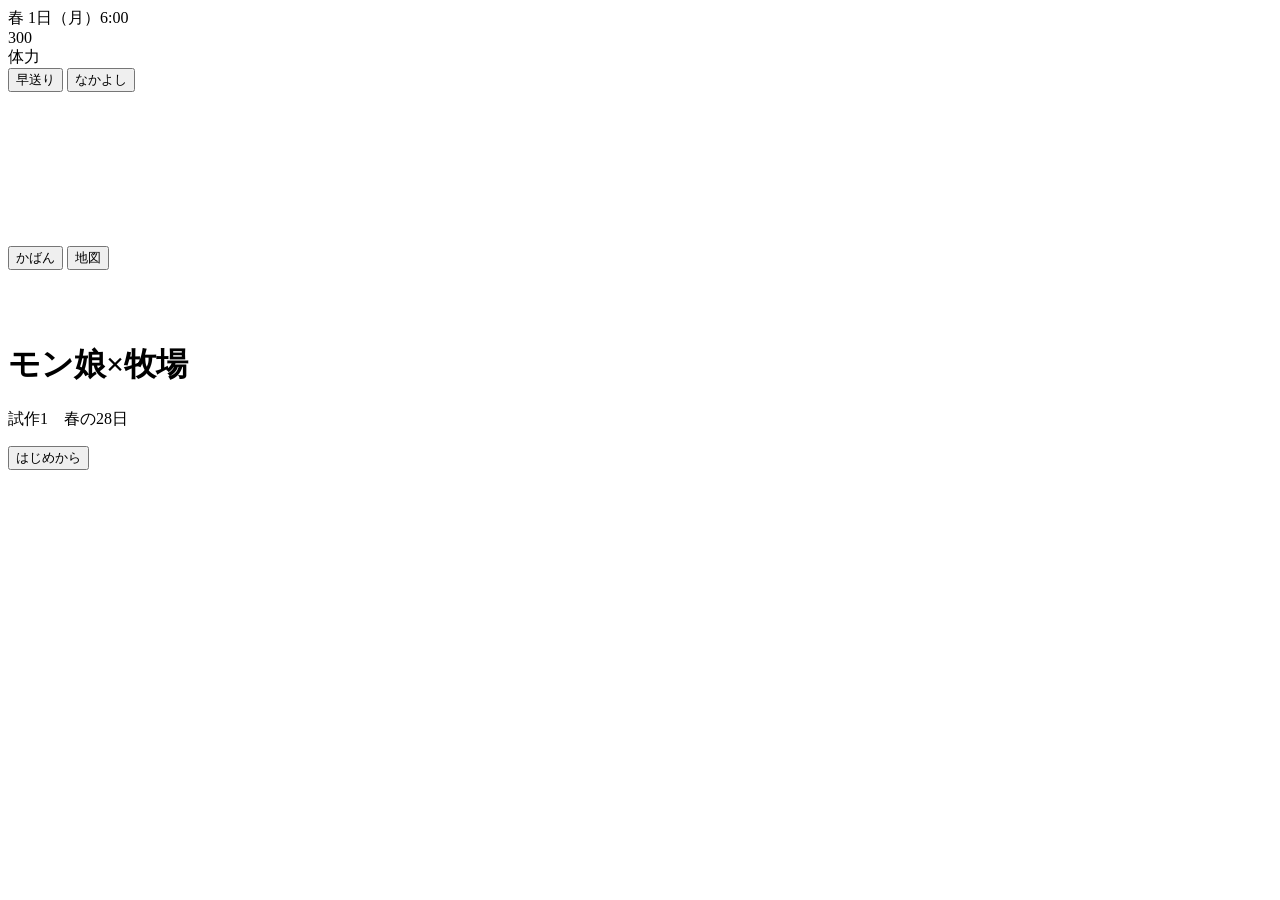
<file: src/page.html>
<!doctype html>
<html lang="ja">
<head>
<meta charset="utf-8">
<meta name="viewport" content="width=device-width,initial-scale=1,viewport-fit=cover">
<title>モン娘牧場 試作1</title>
<link rel="preconnect" href="https://fonts.googleapis.com">
<link rel="preconnect" href="https://fonts.gstatic.com" crossorigin>
<link rel="stylesheet" href="https://fonts.googleapis.com/css2?family=DotGothic16&display=swap">
<style>
/*@CSS*/
</style>
</head>
<body>
<div id="app">
  <header id="hud">
    <div class="when"><span id="date">春 1日（月）</span><span id="clock">6:00</span></div>
    <div id="money">300</div>
    <div class="st"><span>体力</span><span class="bar"><i id="stbar"></i></span></div>
    <div class="hudbtns">
      <button class="hb" id="lightBtn" hidden>光 中</button>
      <button class="hb" id="ffBtn" aria-pressed="false">早送り</button>
      <button class="hb" id="friendBtn">なかよし</button>
    </div>
  </header>
  <main id="stage">
    <canvas id="gl" hidden></canvas>
    <canvas id="cv"></canvas>
    <canvas id="pfx" hidden></canvas>
    <div id="fx"></div>
    <div id="toast" class="off"></div>
    <button id="recenter" hidden>自分にもどる</button>
    <div id="dlg" hidden>
      <canvas id="face" width="16" height="16"></canvas>
      <div id="dname"></div>
      <div id="dtext"></div>
      <div id="dopts" hidden></div>
      <div id="dnext" hidden>▼</div>
    </div>
  </main>
  <footer id="bar">
    <div id="hotbar"></div>
    <button class="big" id="bagBtn">かばん</button>
    <button class="big" id="mapBtn">地図</button>
  </footer>
  <div id="modal" hidden><div class="panel" id="panel"></div></div>
  <div id="fade"></div>
  <div id="title">
    <canvas id="tcv" width="96" height="48"></canvas>
    <h1>モン娘×牧場</h1>
    <p>試作1　春の28日</p>
    <div class="tb">
      <button class="go" id="contBtn" hidden>つづきから</button>
      <button id="newBtn">はじめから</button>
    </div>
  </div>
</div>
<!--@DATA-->
<script>
(()=>{
'use strict';
const $=s=>document.querySelector(s);
//@JS
})();
</script>
</body>
</html>
</file>
